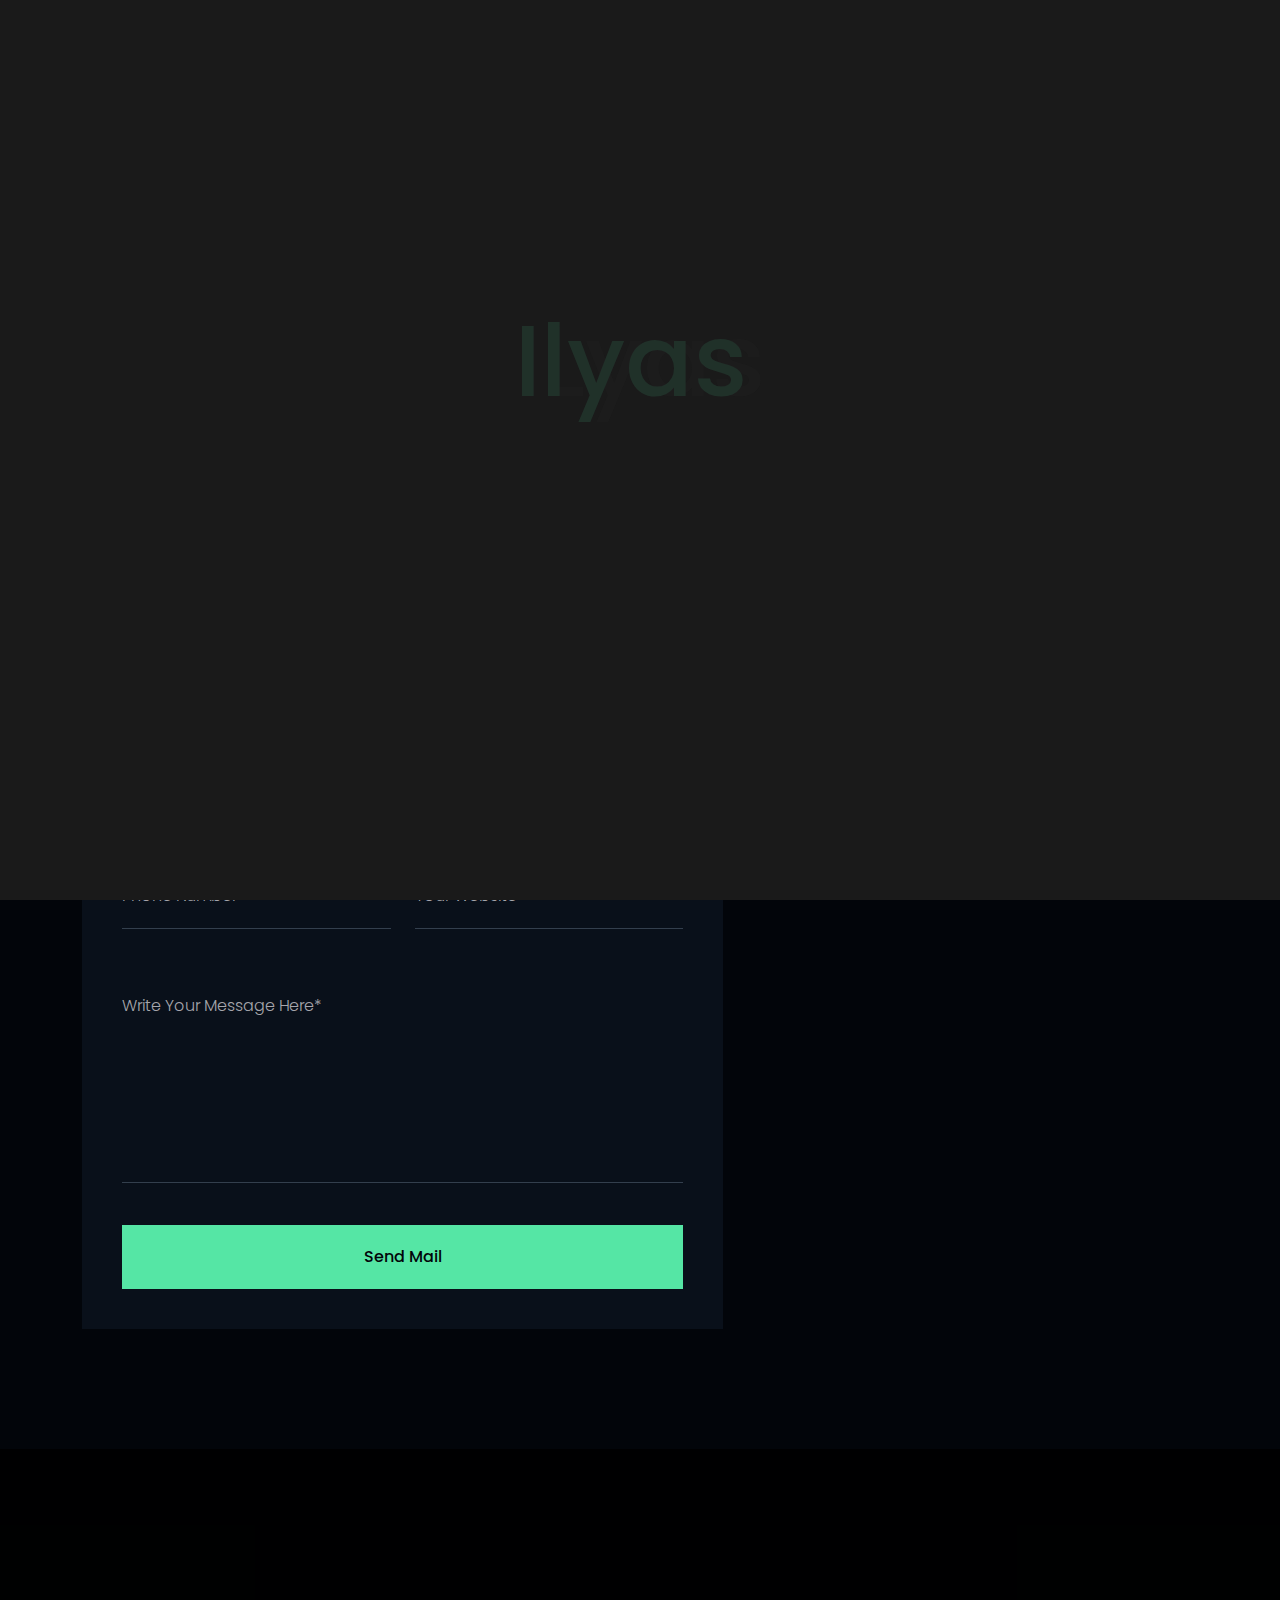
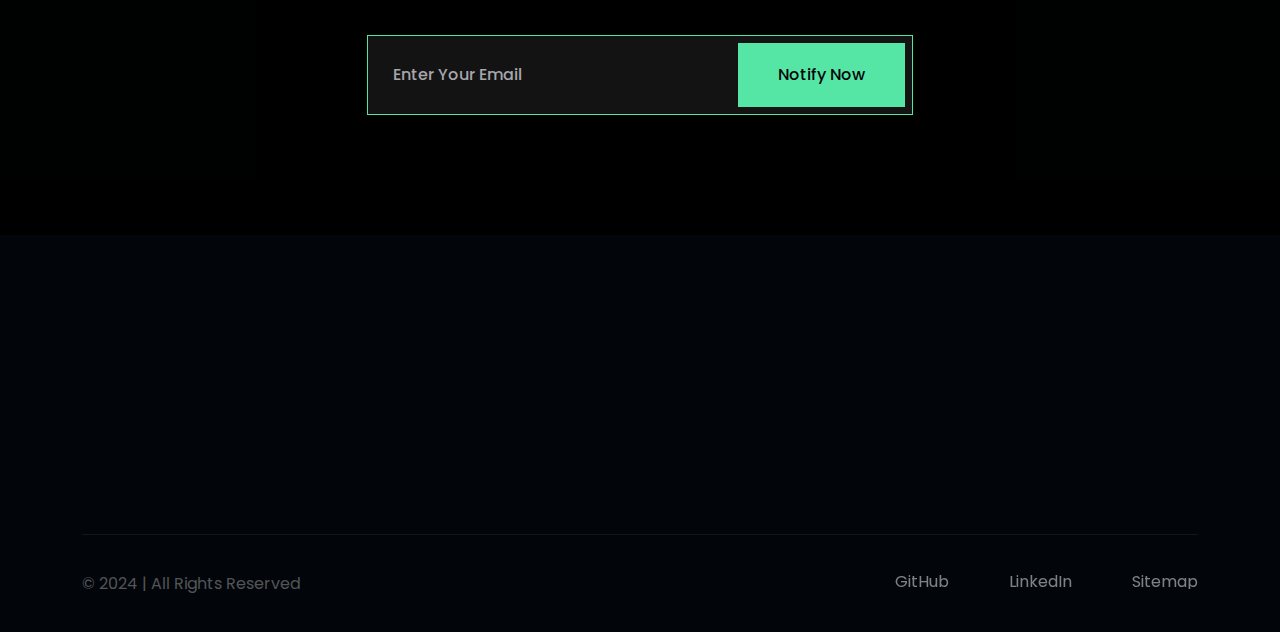
<file: Muhammad Essa Portfolio   3/contact.html>
<!DOCTYPE html>
<html lang="en">
  <head>
    <meta charset="UTF-8" />
    <meta
      name="viewport"
      content="width=device-width, initial-scale=1.0, maximum-scale=1, minimum-scale=1, target-densitydpi=device-dpi"
    />
    <title>ILYAS - Personal Portfolio</title>
    <link rel="icon" type="image/png" href="images/favicon.png" />
    <link rel="stylesheet" href="css/font-awesome-pro.css" />
    <link rel="stylesheet" href="css/bootstrap.min.css" />
    <link rel="stylesheet" href="css/scroll_button.css" />
    <link rel="stylesheet" href="css/plugin.css" />
    <link rel="stylesheet" href="css/spacing.css" />
    <link rel="stylesheet" href="css/style.css" />
    <link rel="stylesheet" href="css/responsive.css" />
  </head>

  <body>
    <!--================================
    PRELOADER START
=================================-->
    <div class="preloader">
      <svg viewBox="0 0 1000 1000" preserveAspectRatio="none">
        <path id="svg" d="M0,1005S175,995,500,995s500,5,500,5V0H0Z"></path>
      </svg>
      <h5 class="preloader-text">ILyas</h5>
    </div>
    <!--================================
    PRELOADER END
=================================-->
    <!--================================
        MENU START
    =================================-->
    <nav class="navbar navbar-expand-lg main_menu">
      <div class="container main_menu_bg">
        <a class="navbar-brand" href="index.html">
          <img src="images/logo.png" alt="ZYAN" class="img-fluid w-100" />
        </a>
        <button
          class="navbar-toggler"
          type="button"
          data-bs-toggle="collapse"
          data-bs-target="#navbarNav"
          aria-controls="navbarNav"
          aria-expanded="false"
          aria-label="Toggle navigation"
        >
          <i class="fa-sharp fa-regular fa-bars bar_icon"></i>
          <i class="fa-regular fa-xmark close_icon"></i>
        </button>
        <div class="collapse navbar-collapse" id="navbarNav">
          <ul class="navbar-nav m-auto">
            <li class="nav-item">
              <a class="nav-link text_hover_animaiton" href="./index.html"
                >Home</a>
            </li>
            <li class="nav-item">
              <a class="nav-link text_hover_animaiton" href="#">about us</a>
            </li>
            <li class="nav-item">
              <a class="nav-link text_hover_animaiton" href="#service"
                >services
              </a>
            </li>
            <li class="nav-item">
              <a class="nav-link text_hover_animaiton" href="./Projects_list.html">Projects </a>
            </li>
            <!-- <li class="nav-item">
              <a class="nav-link text_hover_animaiton" href="./blog_list.html"
                >blog</a>
            </li> -->
            <li class="nav-item">
              <a
                class="nav-link text_hover_animaiton active"
                href="contact.html"
                >contact
              </a>
            </li>
          </ul>
          <span
            class="toggle_icon c-pointer"
            data-bs-toggle="offcanvas"
            data-bs-target="#offcanvasRight"
            aria-controls="offcanvasRight"
            ><i
              class="fa-sharp fa-sharp fa-regular fa-bars bar_icon-staggered"
            ></i
          ></span>
        </div>
      </div>
    </nav>

    <div class="offcanvas offcanvas-end" tabindex="-1" id="offcanvasRight">
      <div class="offcanvas-header">
        <a class="offcanvas-logo" href="index_2.html">
          <img src="images/logo2.png" alt="ZAYAN" class="img-fluid w-100" />
        </a>
        <button
          type="button"
          class="btn-close"
          data-bs-dismiss="offcanvas"
          aria-label="Close"
        >
          <i class="fa-regular fa-xmark"></i>
        </button>
      </div>
      <div class="offcanvas-body">
        <div class="tf__design_form offcanvas_form">
          <div class="offcanvas-content-box">
            <h4 class="offcanvas_title">About us</h4>
            <p>
              Lorem ipsum dolor sit amet, consectetur elit, sed do eiusmod
              tempor incididunt ut labore et magna aliqua. Ut enim ad minim
              veniam laboris.
            </p>
          </div>
          <div class="offcanvas_contact_form">
            <h4 class="offcanvas_title">Get In Touch</h4>
            <form action="#">
              <input
                type="text"
                placeholder="Your Name"
                aria-autocomplete="list"
              />
              <input type="email" placeholder="Your Email" />
              <textarea rows="4" placeholder="Message"></textarea>
              <button type="submit" class="common_btn">submit now</button>
            </form>
          </div>
        </div>
      </div>
    </div>
    <!--================================
        MENU END
    =================================-->

    <!--================================
        BREADCRUMB START
    =================================-->
    <section
      class="tf__breadcrumb banner"
      style="background: url(images/bg/breadcrumb.jpg)"
    >
      <div class="container">
        <div class="row">
          <div class="col-12">
            <div class="tf__breadcrum_text">
              <h1>Contact</h1>
              <ul class="page-breadcrumb">
                <li>
                  <a href="index.html" class="text_hover_animaiton">Home</a>
                </li>
                <li>Contact</li>
              </ul>
            </div>
          </div>
        </div>
      </div>
    </section>
    <!--================================
        BREADCRUMB END
    =================================-->

    <!--================================
        CONTACT START
    =================================-->
    <section class="tf__contact pt_110 xs_pt_70 pb_120 xs_pb_80">
      <div class="container">
        <div class="tf__section_heading pb_40">
          <h5 class="has-animation">Get In Touch</h5>
          <h2 class="has-animation">
            Let’s discuss <br />
            about an project!
          </h2>
        </div>
        <div class="row">
          <div class="col-xl-7 col-lg-7">
            <div class="tf__contact_form_area">
              <form action="#">
                <div class="row">
                  <div class="col-xl-6">
                    <input type="text" placeholder="Your Name*" />
                  </div>
                  <div class="col-xl-6">
                    <input type="email" placeholder="Your Email*" />
                  </div>
                  <div class="col-xl-6">
                    <input type="text" placeholder="Phone Number*" />
                  </div>
                  <div class="col-xl-6">
                    <input type="text" placeholder="Your Website*" />
                  </div>
                  <div class="col-xl-12">
                    <textarea
                      rows="7"
                      placeholder="Write Your Message Here*"
                    ></textarea>
                    <button class="common_btn" type="submit">Send Mail</button>
                  </div>
                </div>
              </form>
            </div>
          </div>
          <div class="col-xl-5 col-lg-5">
            <div class="tf__contact_map">
              <iframe
              src="https://www.google.com/maps/embed?pb=!1m14!1m8!1m3!1d12925.35421083708!2d74.329795!3d35.9142124!3m2!1i1024!2i768!4f13.1!3m3!1m2!1s0x38e649e3b6f75857%3A0xe38cb4e4d597edd3!2sYadgar%20Chowk!5e0!3m2!1sen!2s!4v1708336469465!5m2!1sen!2s"
                style="border: 0"
                allowfullscreen=""
                loading="lazy"
                referrerpolicy="no-referrer-when-downgrade"
              ></iframe>
            </div>
          </div>
        </div>
      </div>
    </section>
    <!--================================
        CONTACT END
    =================================-->

    <!--================================
        SUBSCRIBE START
    =================================-->
    <div class="tf__subscribe" style="background: url(images/bg/subscribe.jpg)">
      <div class="tf__subscribe_overlay pt_115 xs_pt_75 pb_120 xs_pb_80">
        <div class="container">
          <div class="row">
            <div class="col-xl-6 col-lg-8 col-md-10 m-auto">
              <div class="tf__subscribe_text">
                <h3 class="has-animation">SUBSCRIBE MY NEWSLETTER</h3>
                <form action="#">
                  <input type="text" placeholder="Enter Your Email" />
                  <button type="submit" class="common_btn">Notify Now</button>
                </form>
              </div>
            </div>
          </div>
        </div>
      </div>
    </div>
    <!--================================
        SUBSCRIBE END
    =================================-->

    <!--================================
        FOOTER START
    =================================-->
    <footer class="footer" id="footer">
      <div class="footer-container">
        <div class="pt_120 xs_pt_80 sm_pt_80">
          <div class="container">
            <div class="row">
              <div class="col-lg-4">
                <div class="tf__footer_content fade_right" data-trigerid="footer" data-stagger=".25">
                  <div class="icon">
                    <div class="icon-contianer">
                      <img src="svg/map.svg" alt="footer" class="img-fluid w-100 svg">
                    </div>
                  </div>
                  <div class="text">
                    <h3>Address</h3>
                    <p>North of Pakistan Gilgit Baltistan</p>
                  </div>
                </div>
              </div>
              <div class="col-lg-4">
                <div class="tf__footer_content fade_right" data-trigerid="footer" data-stagger=".25">
                  <div class="icon">
                    <div class="icon-contianer">
                      <img src="svg/phone.svg" alt="footer" class="img-fluid w-100 svg">
                    </div>
                  </div>
                  <div class="text">
                    <h3>Lets talk us</h3>
                    <a href="callto:+92 3128565374">+92 3128565374</a>
                  </div>
                </div>
              </div>
              <div class="col-lg-4">
                <div class="tf__footer_content fade_right" data-trigerid="footer" data-stagger=".25">
                  <div class="icon">
                    <div class="icon-contianer">
                      <img src="svg/envelope.svg" alt="footer" class="img-fluid w-100 svg">
                    </div>
                  </div>
                  <div class="text">
                    <h3>Send us email</h3>
                    <a href="mailto:muhammdilyas6800@gmail.com">muhammdilyas6800@gmail.com</a>
                  </div>
                </div>
              </div>
            </div>
            <div class="row">
              <div class="col-12">
                <div class="tf__footer_copyright">
                  <p>© 2024 | All Rights Reserved</p>
                  <ul>
                    <li>
                      <a href="https://github.com/M-ilyas1" class="text_hover_animaiton" target="_blank">GitHub</a>
                    </li>
                    <li>
                      <a href="https://www.linkedin.com/in/muhammad-ilyas-4706b0264/" class="text_hover_animaiton" target="_blank">LinkedIn</a>
                    </li>
                    <li>
                      <a href="#" class="text_hover_animaiton">Sitemap</a>
                    </li>
                  </ul>
                </div>
              </div>
            </div>
          </div>
        </div>
      </div>
    </footer>
    <!--================================
        FOOTER END
    =================================-->

    <!--================================
        SCROLL BUTTON START
    =================================-->
    <div class="progress active">
      <svg
        class="progress-svg"
        width="100%"
        height="100%"
        viewBox="-1 -1 102 102"
      >
        <path d="M50,1 a49,49 0 0,1 0,98 a49,49 0 0,1 0,-98"></path>
      </svg>
    </div>
    <!--================================
        SCROLL BUTTON END
    =================================-->
    <!--================================
        CURSOR START
    =================================-->
    <div id="magic-cursor">
      <div id="ball"></div>
    </div>
    <!--================================
        CURSOR END
    =================================-->

    <script src="js/plugin.js"></script>
    <!--scroll button js-->
    <script src="js/scroll_button.js"></script>
    <!--sticky sidebar js-->
    <script src="js/sticky_sidebar.js"></script>
    <!-- Animation -->
    <script src="js/animation.js"></script>
    <!--main/custom js-->
    <script src="js/main.js"></script>
  </body>
</html>
</file>
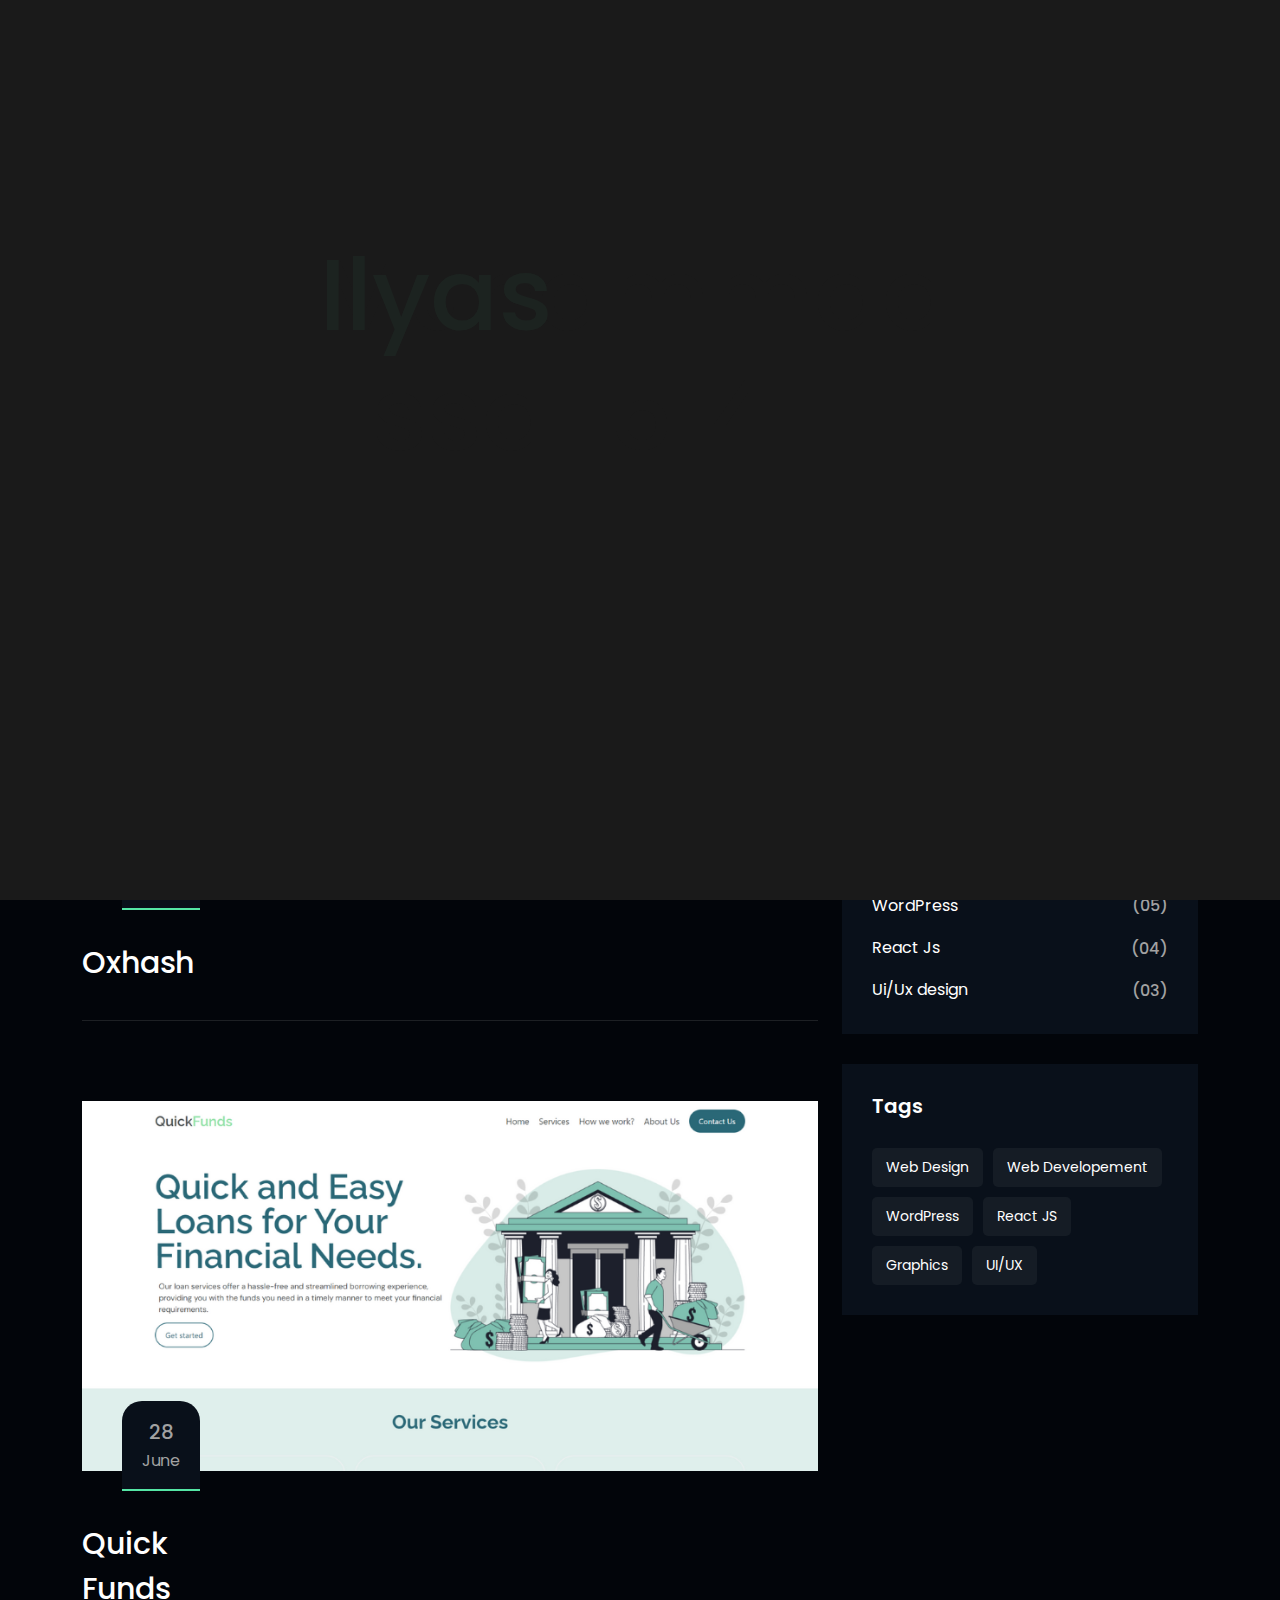
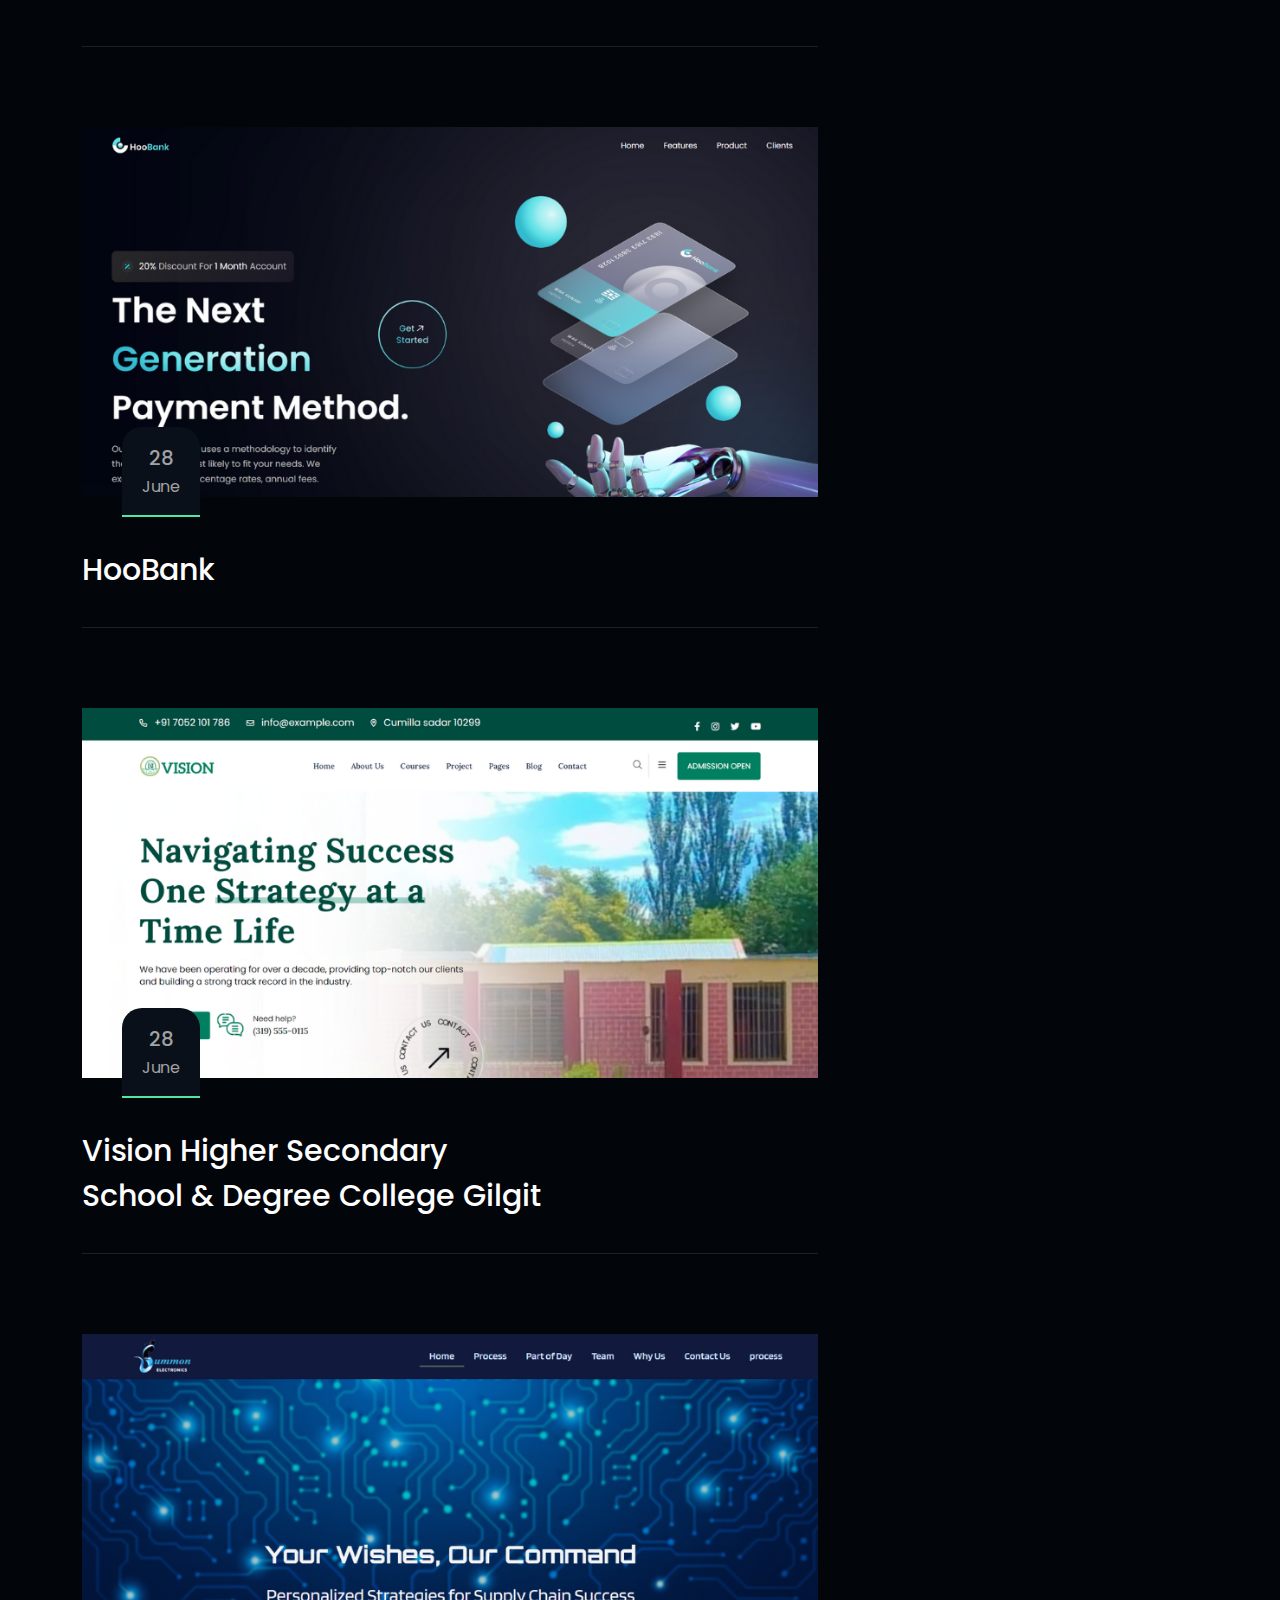
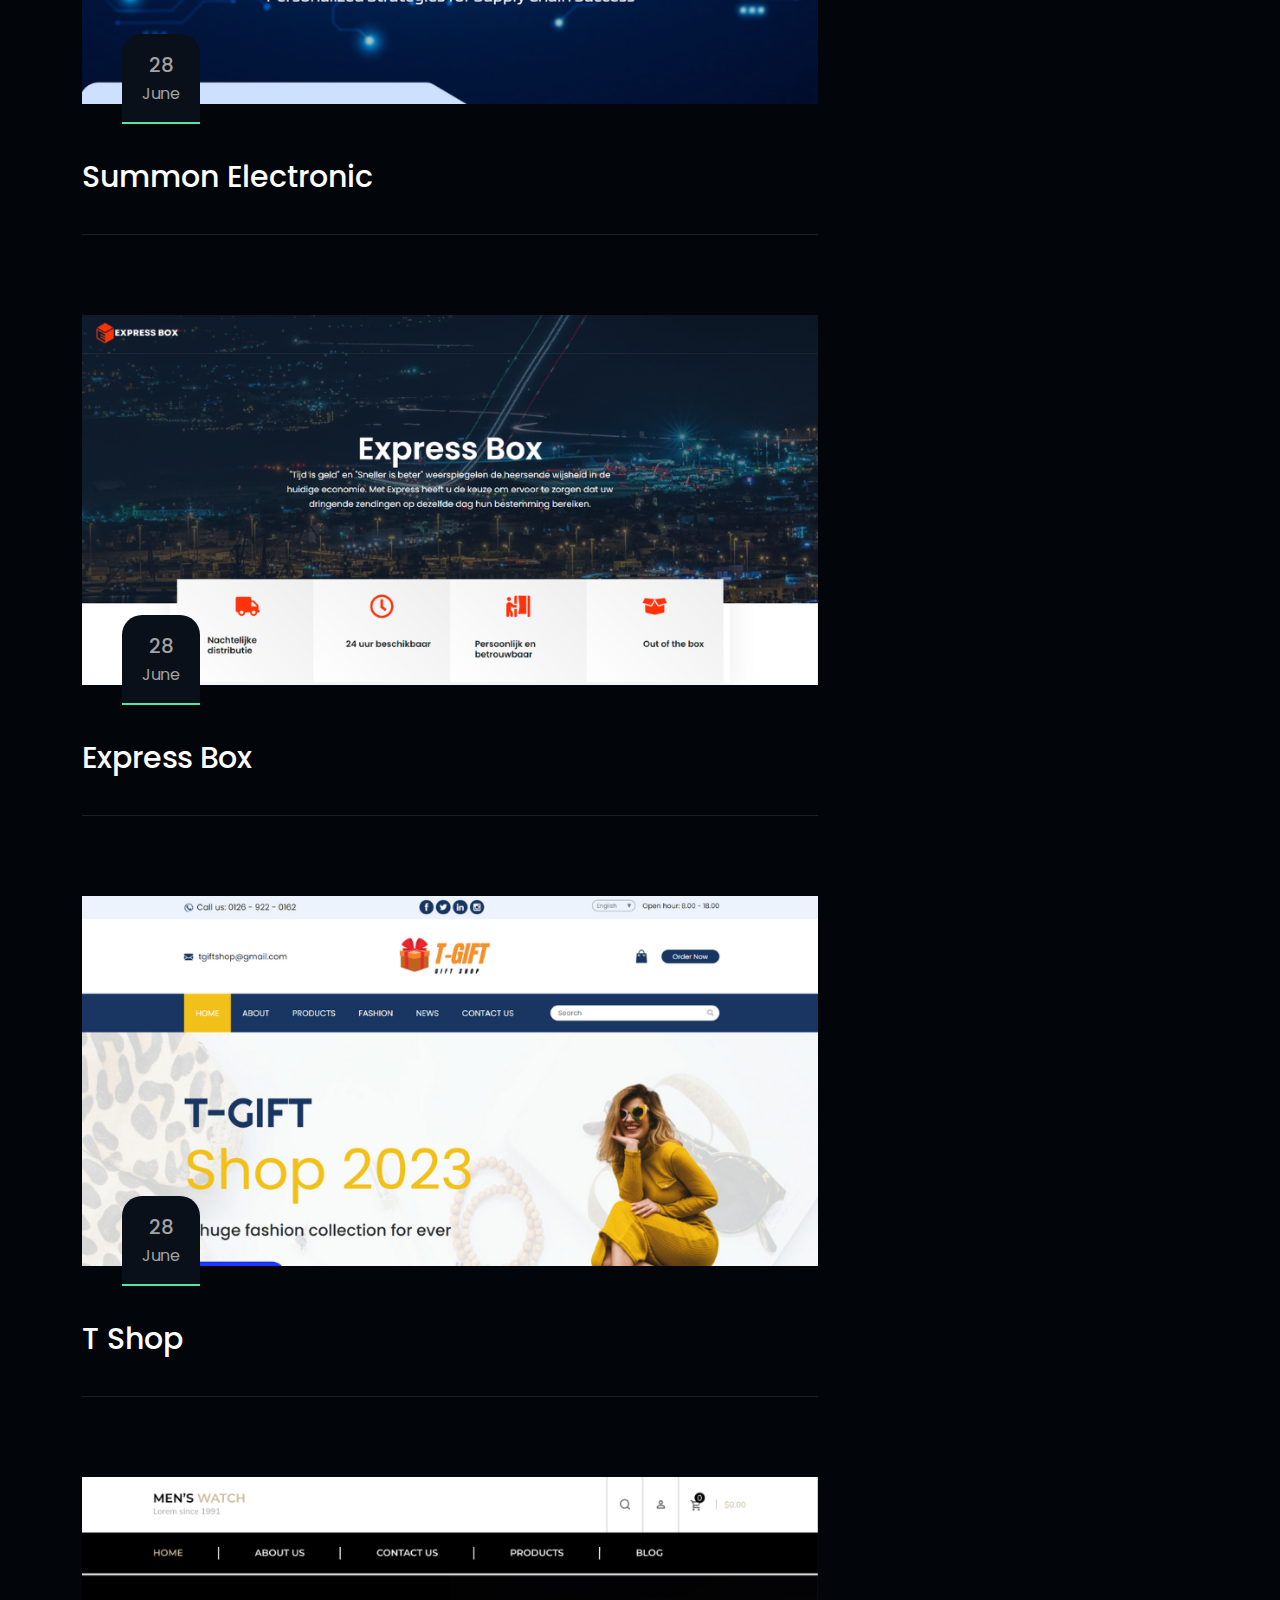
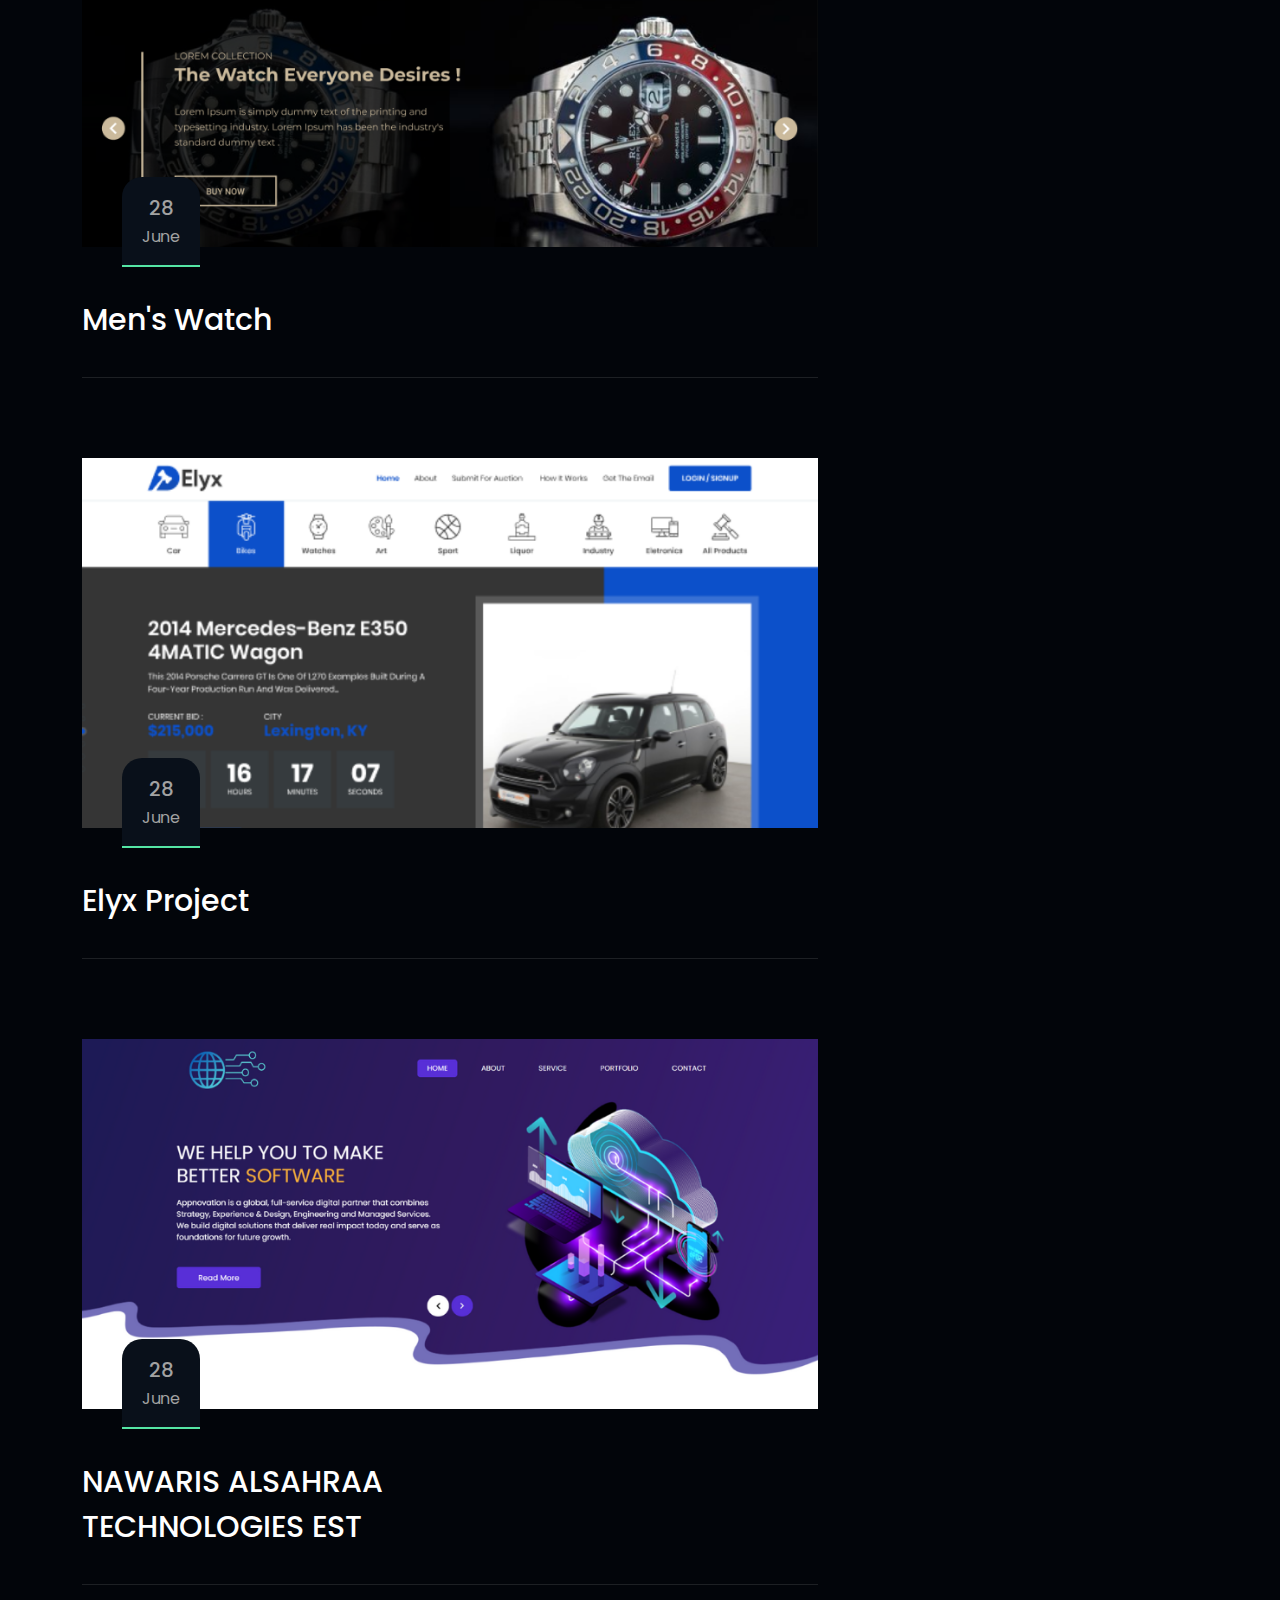
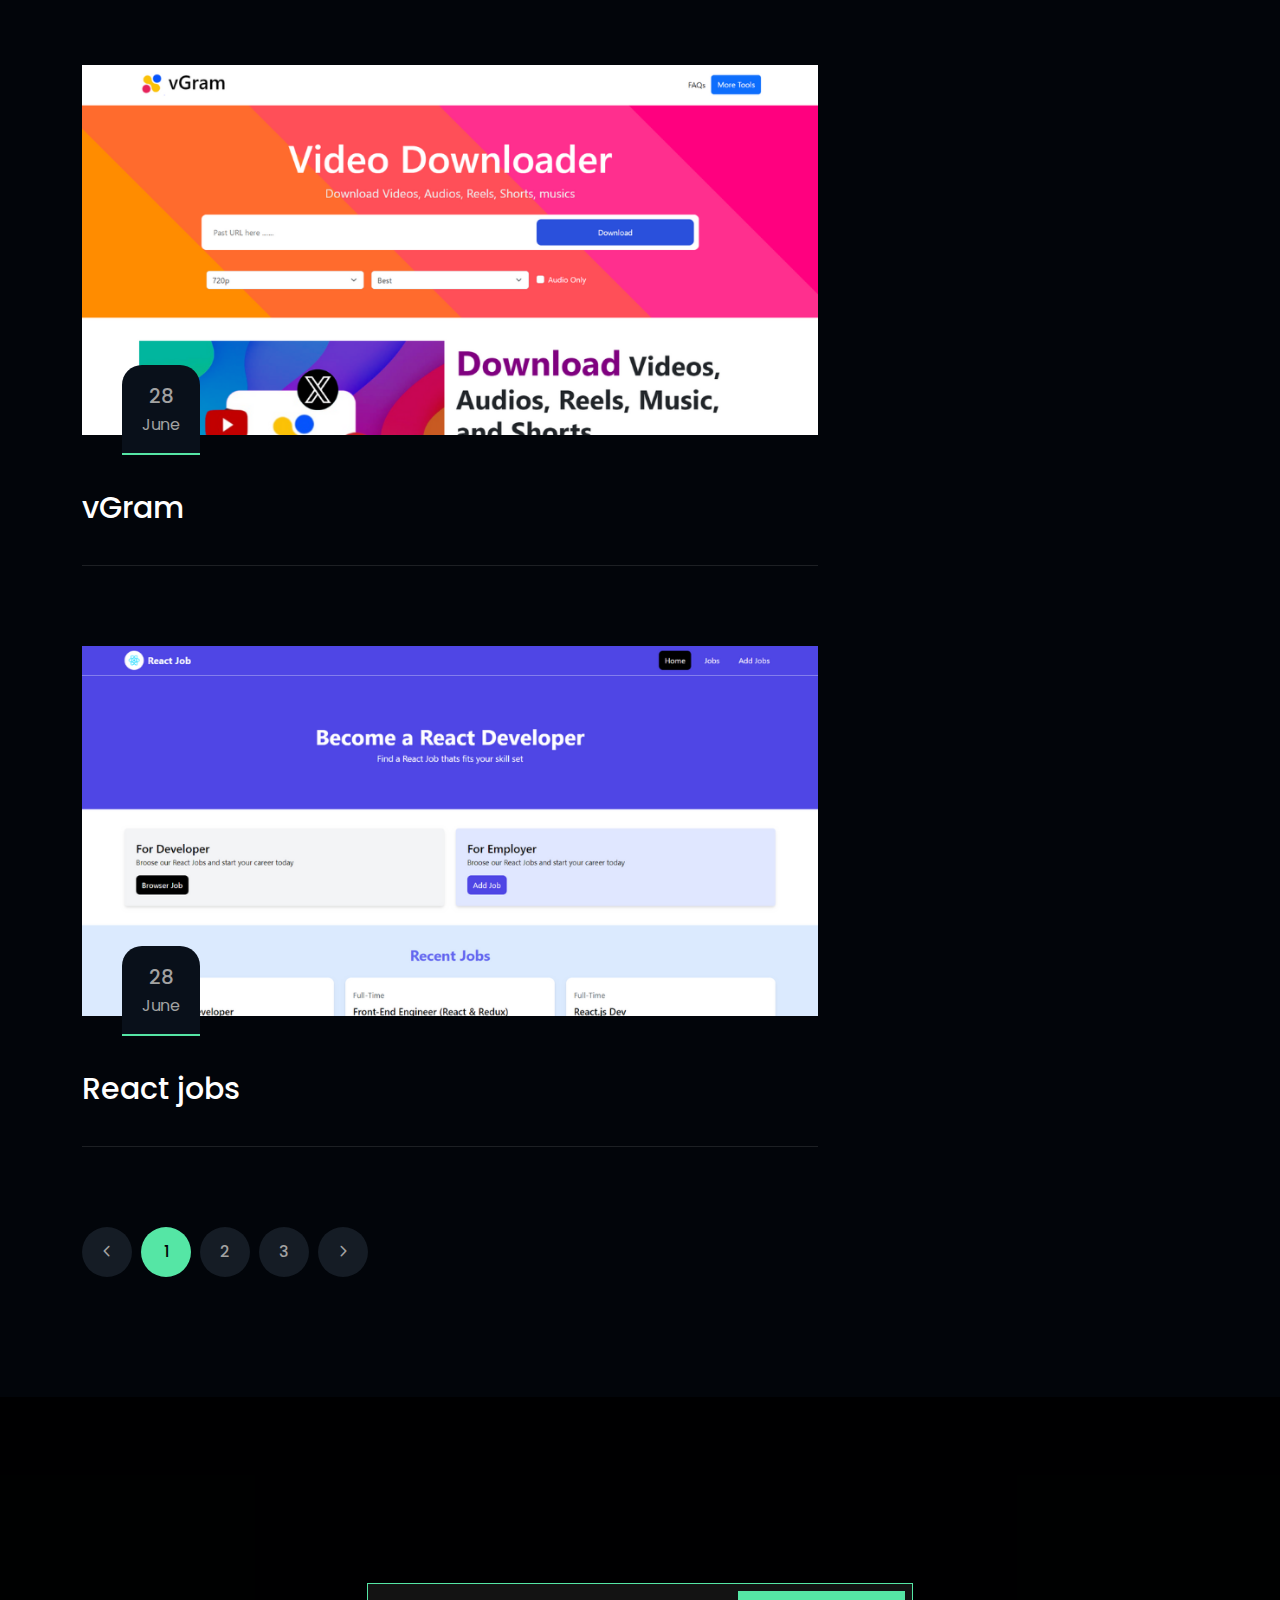
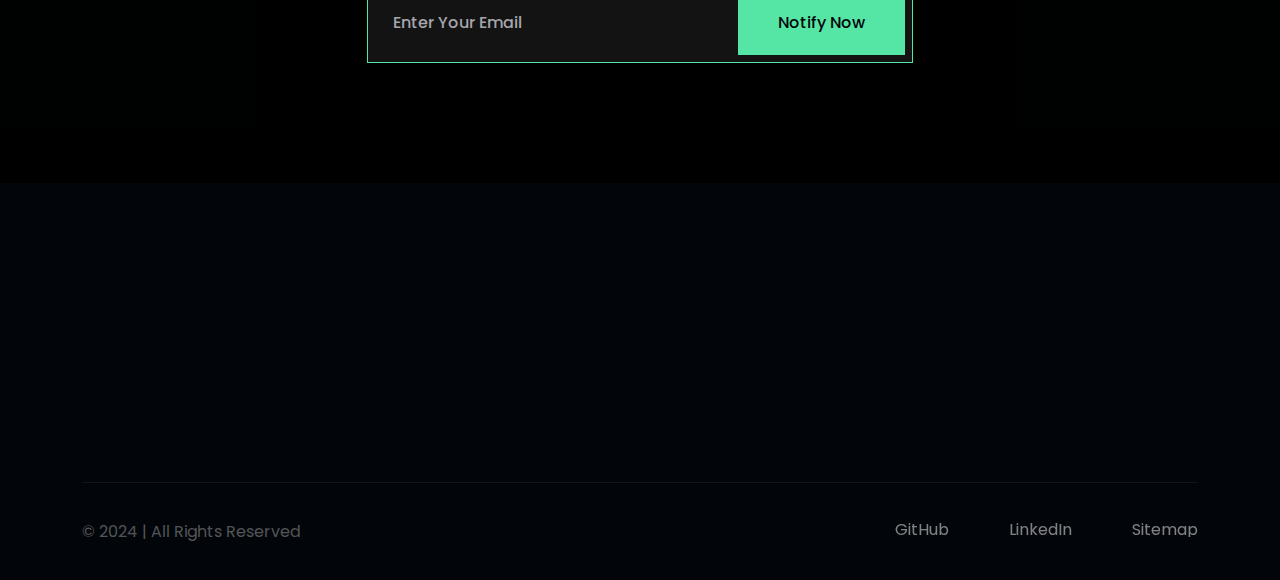
<file: Muhammad Essa Portfolio   3/Projects_list.html>
<!DOCTYPE html>
<html lang="zxx">

<head>
  <meta charset="UTF-8" />


  <!-- Google Tag Manager -->
  <script>(function (w, d, s, l, i) {
      w[l] = w[l] || []; w[l].push({
        'gtm.start':
          new Date().getTime(), event: 'gtm.js'
      }); var f = d.getElementsByTagName(s)[0],
        j = d.createElement(s), dl = l != 'dataLayer' ? '&l=' + l : ''; j.async = true; j.src =
          'https://www.googletagmanager.com/gtm.js?id=' + i + dl; f.parentNode.insertBefore(j, f);
    })(window, document, 'script', 'dataLayer', 'GTM-NFRLJD69');</script>
  <!-- End Google Tag Manager -->

  <meta name="viewport"
    content="width=device-width, initial-scale=1.0, maximum-scale=1, minimum-scale=1, target-densitydpi=device-dpi" />
  <title>Muhammad Essa Portfolio 3</title>
  <link rel="icon" type="image/png" href="images/favicon.png" />
  <link rel="stylesheet" href="css/font-awesome-pro.css" />
  <link rel="stylesheet" href="css/bootstrap.min.css" />
  <link rel="stylesheet" href="css/scroll_button.css" />
  <link rel="stylesheet" href="css/spacing.css" />
  <link rel="stylesheet" href="css/plugin.css" />
  <link rel="stylesheet" href="css/style.css" />
  <link rel="stylesheet" href="css/responsive.css" />
</head>

<body>


  <!-- Google Tag Manager (noscript) -->
  <noscript><iframe src="https://www.googletagmanager.com/ns.html?id=GTM-NFRLJD69" height="0" width="0"
      style="display:none;visibility:hidden"></iframe></noscript>
  <!-- End Google Tag Manager (noscript) -->





  <!--================================
        PRELOADER START
    =================================-->
  <div class="preloader">
    <svg viewBox="0 0 1000 1000" preserveAspectRatio="none">
      <path id="svg" d="M0,1005S175,995,500,995s500,5,500,5V0H0Z"></path>
    </svg>
    <h5 class="preloader-text">Muhammad Essa-514</h5>
  </div>
  <!--================================
        PRELOADER END
    =================================-->

  <!--================================
        MENU START
    =================================-->
  <nav class="navbar navbar-expand-lg main_menu">
    <div class="container main_menu_bg">
      <a class="navbar-brand" href="index.html">
        <img src="images/logo.png" alt="ZYAN" class="img-fluid w-100" />
      </a>
      <button class="navbar-toggler" type="button" data-bs-toggle="collapse" data-bs-target="#navbarNav"
        aria-controls="navbarNav" aria-expanded="false" aria-label="Toggle navigation">
        <i class="fa-sharp fa-regular fa-bars bar_icon"></i>
        <i class="fa-regular fa-xmark close_icon"></i>
      </button>
      <div class="collapse navbar-collapse" id="navbarNav">
        <ul class="navbar-nav m-auto">
          <li class="nav-item">
            <a class="nav-link text_hover_animaiton" href="./index.html">Home</a>
          </li>
          <li class="nav-item">
            <a class="nav-link text_hover_animaiton" href="#about">about us</a>
          </li>
          <li class="nav-item">
            <a class="nav-link text_hover_animaiton" href="#services">services
            </a>
          </li>
          <li class="nav-item">
            <a class="nav-link text_hover_animaiton" href="#">Projects
            </a>
          </li>
          <!-- <li class="nav-item">
            <a class="nav-link active text_hover_animaiton active" href="#">blog</a>
          </li> -->
          <li class="nav-item">
            <a class="nav-link text_hover_animaiton" href="contact.html">contact
            </a>
          </li>
        </ul>
        <span class="toggle_icon c-pointer" data-bs-toggle="offcanvas" data-bs-target="#offcanvasRight"
          aria-controls="offcanvasRight"><i class="fa-sharp fa-sharp fa-regular fa-bars bar_icon-staggered"></i></span>
      </div>
    </div>
  </nav>

  <div class="offcanvas offcanvas-end" tabindex="-1" id="offcanvasRight">
    <div class="offcanvas-header">
      <a class="offcanvas-logo" href="index_2.html">
        <img src="images/logo2.png" alt="ZAYAN" class="img-fluid w-100" />
      </a>
      <button type="button" class="btn-close" data-bs-dismiss="offcanvas" aria-label="Close">
        <i class="fa-regular fa-xmark"></i>
      </button>
    </div>
    <div class="offcanvas-body">
      <div class="tf__design_form offcanvas_form">
        <div class="offcanvas-content-box">
          <h4 class="offcanvas_title">About us</h4>
          <p>
            Lorem ipsum dolor sit amet, consectetur elit, sed do eiusmod
            tempor incididunt ut labore et magna aliqua. Ut enim ad minim
            veniam laboris.
          </p>
        </div>
        <div class="offcanvas_contact_form">
          <h4 class="offcanvas_title">Get In Touch</h4>
          <form action="#">
            <input type="text" placeholder="Your Name" aria-autocomplete="list" />
            <input type="email" placeholder="Your Email" />
            <textarea rows="4" placeholder="Message"></textarea>
            <button type="submit" class="common_btn">submit now</button>
          </form>
        </div>
      </div>
    </div>
  </div>
  <!--================================
        MENU END
    =================================-->

  <!--================================
        BREADCRUMB START
    =================================-->
  <section class="tf__breadcrumb banner" style="background: url(images/bg/breadcrumb.jpg)">
    <div class="container">
      <div class="row">
        <div class="col-12">
          <div class="tf__breadcrum_text">
            <h1>Projects List</h1>
            <ul class="page-breadcrumb">
              <li>
                <a href="index.html" class="text_hover_animaiton">Home</a>
              </li>
              <li><a href="#">Projects List</a></li>
            </ul>
          </div>
        </div>
      </div>
    </div>
  </section>
  <!--================================
        BREADCRUMB END
    =================================-->

  <!--================================
        BLOG LIST PAGE START
    =================================-->
  <section class="tf__blog_list_page pt_120 xs_pt_80 pb_120 xs_pb_80" id="blogs">
    <div class="container">
      <div class="row">
        <div class="col-xl-8 col-lg-8">
          <div class="row">


            <div class="col-xl-12">
              <div class="tf__blog_list_item">
                <a href="https://oxhash.vercel.app/" data-cursor="Oxhash"
                  class="tf__blog_list_img" target="_blank">
                  <img src="images/blog/oxhash.png" alt="blog list" class="img-fluid w-100" />
                  <span><b>28</b> june</span>
                </a>
                <div class="tf__blog_list_text">
                  <a href="https://oxhash.vercel.app/" target="_blank">
                    Oxhash</a>
                  <p></p>
                </div>
              </div>
            </div>


            <div class="col-xl-12">
              <div class="tf__blog_list_item">
                <a href="https://quick-funds.vercel.app/" data-cursor="Quick Funds"
                  class="tf__blog_list_img" target="_blank">
                  <img src="images/blog/quick_start.png" alt="blog list" class="img-fluid w-100" />
                  <span><b>28</b> june</span>
                </a>
                <div class="tf__blog_list_text">
                  <a href="https://quick-funds.vercel.app/" target="_blank">
                    Quick <br> Funds</a>
                  <p></p>
                </div>
              </div>
            </div>


            <div class="col-xl-12">
              <div class="tf__blog_list_item">
                <a href="https://hoobank-swart-mu.vercel.app/" data-cursor="HooBank"
                  class="tf__blog_list_img" target="_blank">
                  <img src="images/blog/hoo_bank.png" alt="blog list" class="img-fluid w-100" />
                  <span><b>28</b> june</span>
                </a>
                <div class="tf__blog_list_text">
                  <a href="https://hoobank-swart-mu.vercel.app/" target="_blank">
                    HooBank</a>
                  <p></p>
                </div>
              </div>
            </div>


            <div class="col-xl-12">
              <div class="tf__blog_list_item">
                <a href="https://m-ilyas1.github.io/Vision-College-Website/index.html" data-cursor="Vision"
                  class="tf__blog_list_img" target="_blank">
                  <img src="images/blog/vision.png" alt="blog list" class="img-fluid w-100" />
                  <span><b>28</b> june</span>
                </a>
                <div class="tf__blog_list_text">
                  <a href="https://m-ilyas1.github.io/Vision-College-Website/index.html" target="_blank">Vision Higher
                    Secondary <br> School & Degree College Gilgit</a>
                  <p></p>
                </div>
              </div>
            </div>



            <div class="col-xl-12">
              <div class="tf__blog_list_item">
                <a href="https://new.summonelec.com/" data-cursor="Summon <br> Electronic" class="tf__blog_list_img"
                  target="_blank">
                  <img src="images/blog/summon.png" alt="blog list" class="img-fluid w-100" />
                  <span><b>28</b> june</span>
                </a>
                <div class="tf__blog_list_text">
                  <a href="https://new.summonelec.com/" target="_blank">Summon Electronic</a>
                  <p></p>
                </div>
              </div>
            </div>


            <div class="col-xl-12">
              <div class="tf__blog_list_item">
                <a href="https://expressbox.nl/" data-cursor="Express <br> Box" class="tf__blog_list_img"
                  target="_blank">
                  <img src="images/blog/express.png" alt="blog list" class="img-fluid w-100" />
                  <span><b>28</b> june</span>
                </a>
                <div class="tf__blog_list_text">
                  <a href="https://expressbox.nl/" target="_blank">Express Box</a>
                  <p></p>
                </div>
              </div>
            </div>


            <div class="col-xl-12">
              <div class="tf__blog_list_item">
                <a href="https://m-ilyas1.github.io/T-shop/" data-cursor="T Shop" class="tf__blog_list_img"
                  target="_blank">
                  <img src="images/blog/t-shop.png" alt="blog list" class="img-fluid w-100" />
                  <span><b>28</b> june</span>
                </a>
                <div class="tf__blog_list_text">
                  <a href="https://m-ilyas1.github.io/T-shop/" target="_blank">T Shop</a>
                  <p></p>
                </div>
              </div>
            </div>


            <div class="col-xl-12">
              <div class="tf__blog_list_item">
                <a href="#" data-cursor="Men's <br> Watch" class="tf__blog_list_img" target="_blank">
                  <img src="images/blog/mansWatches.png" alt="blog list" class="img-fluid w-100" />
                  <span><b>28</b> june</span>
                </a>
                <div class="tf__blog_list_text">
                  <a href="#" target="_blank">Men's Watch</a>
                  <p></p>
                </div>
              </div>
            </div>



            <div class="col-xl-12">
              <div class="tf__blog_list_item">
                <a href="https://github.com/M-ilyas1/Elyx-project" data-cursor="Elyx" class="tf__blog_list_img"
                  target="_blank">
                  <img src="images/blog/elyx.png" alt="blog list" class="img-fluid w-100" />
                  <span><b>28</b> june</span>
                </a>
                <div class="tf__blog_list_text">
                  <a href="https://github.com/M-ilyas1/Elyx-project" target="_blank">Elyx Project</a>
                  <p></p>
                </div>
              </div>
            </div>

            <div class="col-xl-12">
              <div class="tf__blog_list_item">
                <a href="https://m-ilyas1.github.io/NAWARIS-ALSAHRAA-TECHNOLOGIES/" data-cursor="NAWARIS <br> TECH" class="tf__blog_list_img" target="_blank">
                  <img src="images/blog/nawaris.png" alt="blog list" class="img-fluid w-100" />
                  <span><b>28</b> june</span>
                </a>
                <div class="tf__blog_list_text">
                  <a href="https://m-ilyas1.github.io/NAWARIS-ALSAHRAA-TECHNOLOGIES/" target="_blank">NAWARIS ALSAHRAA <br> TECHNOLOGIES EST</a>
                  <p></p>
                </div>
              </div>
            </div>

            <div class="col-xl-12">
              <div class="tf__blog_list_item">
                <a href="https://vgram.net/" data-cursor="vGram" class="tf__blog_list_img"
                  target="_blank">
                  <img src="images/blog/vgram.png" alt="blog list" class="img-fluid w-100" />
                  <span><b>28</b> june</span>
                </a>
                <div class="tf__blog_list_text">
                  <a href="https://vgram.net/" target="_blank">vGram</a>
                  <p></p>
                </div>
              </div>
            </div>

            <div class="col-xl-12">
              <div class="tf__blog_list_item">
                <a href="https://react-jobs-delta.vercel.app/" data-cursor="React jobs" class="tf__blog_list_img"
                  target="_blank">
                  <img src="images/blog/react_jobs.png" alt="blog list" class="img-fluid w-100" />
                  <span><b>28</b> june</span>
                </a>
                <div class="tf__blog_list_text">
                  <a href="https://react-jobs-delta.vercel.app/" target="_blank">React jobs</a>
                  <p></p>
                </div>
              </div>
            </div>
          </div>
          <div class="tf__pagination">
            <div class="row">
              <div class="col-12">
                <nav aria-label="Page navigation example">
                  <ul class="pagination">
                    <li class="page-item">
                      <a class="page-link" href="#" aria-label="Previous">
                        <i class="fa-regular fa-angle-left"></i>
                      </a>
                    </li>
                    <li class="page-item">
                      <a class="page-link active" href="#">1</a>
                    </li>
                    <li class="page-item">
                      <a class="page-link" href="#">2</a>
                    </li>
                    <li class="page-item">
                      <a class="page-link" href="#">3</a>
                    </li>
                    <li class="page-item">
                      <a class="page-link" href="#" aria-label="Next">
                        <i class="fa-regular fa-angle-right"></i>
                      </a>
                    </li>
                  </ul>
                </nav>
              </div>
            </div>
          </div>
        </div>
        <div class="col-xl-4 col-lg-4">
          <div class="tf__sidebar">
            <div class="tf__sidebar_item tf__sidebar_search">
              <h3>Search</h3>
              <form action="#">
                <input type="text" placeholder="Search your blog" />
                <button type="submit">
                  <i class="fa-regular fa-magnifying-glass"></i>
                </button>
              </form>
            </div>
            <div class="tf__sidebar_item tf__sidebar_category mt_30">
              <h3>Category</h3>
              <ul>
                <li>
                  <a href="#">Web design <span>(05)</span></a>
                </li>
                <li>
                  <a href="#">Web Devolopment <span>(10)</span></a>
                </li>
                <li>
                  <a href="#">WordPress <span>(05)</span></a>
                </li>
                <li>
                  <a href="#">React Js <span>(04)</span></a>
                </li>
                <li>
                  <a href="#">Ui/Ux design <span>(03)</span></a>
                </li>
              </ul>
            </div>
            <!-- <div class="tf__sidebar_item tf__sidebar_comments mt_30">
              <h3>Comments</h3>
              <ul>
                <li>
                  <div class="img">
                    <img src="images/blog/comment_1.jpg" alt="comment" class="img-fluid w-100" />
                  </div>
                  <div class="text">
                    <a href="blog_details.html">Aliquam Eros Justo Posuere Loborti Per</a>
                    <p>By Arham saklia</p>
                  </div>
                </li>
                <li>
                  <div class="img">
                    <img src="images/blog/comment_2.jpg" alt="comment" class="img-fluid w-100" />
                  </div>
                  <div class="text">
                    <a href="blog_details.html">Aliquam Eros Justo Posuere Loborti Per</a>
                    <p>By Arham saklia</p>
                  </div>
                </li>
                <li>
                  <div class="img">
                    <img src="images/blog/comment_3.jpg" alt="comment" class="img-fluid w-100" />
                  </div>
                  <div class="text">
                    <a href="blog_details.html">Aliquam Eros Justo Posuere Loborti Per</a>
                    <p>By Arham saklia</p>
                  </div>
                </li>
              </ul>
            </div> -->
            <!-- <div class="tf__sidebar_item tf__sidebar_gallery mt_30 gallery_popup">
              <h3>Photo gallery</h3>
              <ul>
                <li>
                  <a href="images/sidebar/1.jpg">
                    <img src="images/sidebar/1.jpg" alt="gallery1" class="img-fluid w-100" />
                    <div class="gal_img_overlay">
                      <i class="fa-sharp fa-solid fa-eye"></i>
                    </div>
                  </a>
                </li>
                <li>
                  <a href="images/sidebar/2.jpg">
                    <img src="images/sidebar/2.jpg" alt="gallery1" class="img-fluid w-100" />
                    <div class="gal_img_overlay">
                      <i class="fa-sharp fa-solid fa-eye"></i>
                    </div>
                  </a>
                </li>
                <li>
                  <a href="images/sidebar/3.jpg">
                    <img src="images/sidebar/3.jpg" alt="gallery1" class="img-fluid w-100" />
                    <div class="gal_img_overlay">
                      <i class="fa-sharp fa-solid fa-eye"></i>
                    </div>
                  </a>
                </li>
                <li>
                  <a href="images/sidebar/4.jpg">
                    <img src="images/sidebar/4.jpg" alt="gallery1" class="img-fluid w-100" />
                    <div class="gal_img_overlay">
                      <i class="fa-sharp fa-solid fa-eye"></i>
                    </div>
                  </a>
                </li>
                <li>
                  <a href="images/sidebar/5.jpg">
                    <img src="images/sidebar/5.jpg" alt="gallery1" class="img-fluid w-100" />
                    <div class="gal_img_overlay">
                      <i class="fa-sharp fa-solid fa-eye"></i>
                    </div>
                  </a>
                </li>
                <li>
                  <a href="images/sidebar/6.jpg">
                    <img src="images/sidebar/6.jpg" alt="gallery1" class="img-fluid w-100" />
                    <div class="gal_img_overlay">
                      <i class="fa-sharp fa-solid fa-eye"></i>
                    </div>
                  </a>
                </li>
                <li>
                  <a href="images/sidebar/7.jpg">
                    <img src="images/sidebar/7.jpg" alt="gallery1" class="img-fluid w-100" />
                    <div class="gal_img_overlay">
                      <i class="fa-sharp fa-solid fa-eye"></i>
                    </div>
                  </a>
                </li>
                <li>
                  <a href="images/sidebar/8.jpg">
                    <img src="images/sidebar/8.jpg" alt="gallery1" class="img-fluid w-100" />
                    <div class="gal_img_overlay">
                      <i class="fa-sharp fa-solid fa-eye"></i>
                    </div>
                  </a>
                </li>
                <li>
                  <a href="images/sidebar/9.jpg">
                    <img src="images/sidebar/9.jpg" alt="gallery1" class="img-fluid w-100" />
                    <div class="gal_img_overlay">
                      <i class="fa-sharp fa-solid fa-eye"></i>
                    </div>
                  </a>
                </li>
              </ul>
            </div> -->
            <div class="tf__sidebar_item tf__sidebar_tags mt_30">
              <h3>Tags</h3>
              <ul>
                <li>
                  <a href="#">Web design</a>
                </li>
                <li>
                  <a href="#">Web Developement</a>
                </li>
                <li>
                  <a href="#">WordPress</a>
                </li>
                <li>
                  <a href="#">React JS</a>
                </li>
                <li>
                  <a href="#">Graphics</a>
                </li>
                <li>
                  <a href="#">UI/UX</a>
                </li>
              </ul>
            </div>
          </div>
        </div>
      </div>
    </div>
  </section>
  <!--================================
        BLOG LIST PAGE END
    =================================-->

  <!--================================
        SUBSCRIBE START
    =================================-->
  <div class="tf__subscribe" style="background: url(images/bg/subscribe.jpg)">
    <div class="tf__subscribe_overlay pt_115 xs_pt_75 pb_120 xs_pb_80">
      <div class="container">
        <div class="row">
          <div class="col-xl-6 col-lg-8 col-md-10 m-auto">
            <div class="tf__subscribe_text">
              <h3 class="has-animation">SUBSCRIBE MY NEWSLETTER</h3>
              <form action="#">
                <input type="text" placeholder="Enter Your Email" />
                <button type="submit" class="common_btn">Notify Now</button>
              </form>
            </div>
          </div>
        </div>
      </div>
    </div>
  </div>
  <!--================================
        SUBSCRIBE END
    =================================-->

  <!--================================
        FOOTER START
    =================================-->
  <footer class="footer" id="footer">
    <div class="footer-container">
      <div class="pt_120 xs_pt_80 sm_pt_80">
        <div class="container">
          <div class="row">
            <div class="col-lg-4">
              <div class="tf__footer_content fade_right" data-trigerid="footer" data-stagger=".25">
                <div class="icon">
                  <div class="icon-contianer">
                    <img src="svg/map.svg" alt="footer" class="img-fluid w-100 svg">
                  </div>
                </div>
                <div class="text">
                  <h3>Address</h3>
                  <p>North of Pakistan Gilgit Baltistan</p>
                </div>
              </div>
            </div>
            <div class="col-lg-4">
              <div class="tf__footer_content fade_right" data-trigerid="footer" data-stagger=".25">
                <div class="icon">
                  <div class="icon-contianer">
                    <img src="svg/phone.svg" alt="footer" class="img-fluid w-100 svg">
                  </div>
                </div>
                <div class="text">
                  <h3>Lets talk us</h3>
                  <a href="callto:+92 3128565374">+92 3128565374</a>
                </div>
              </div>
            </div>
            <div class="col-lg-4">
              <div class="tf__footer_content fade_right" data-trigerid="footer" data-stagger=".25">
                <div class="icon">
                  <div class="icon-contianer">
                    <img src="svg/envelope.svg" alt="footer" class="img-fluid w-100 svg">
                  </div>
                </div>
                <div class="text">
                  <h3>Send us email</h3>
                  <a href="mailto:muhammdilyas6800@gmail.com">muhammadessa1514@gmail.com</a>
                </div>
              </div>
            </div>
          </div>
          <div class="row">
            <div class="col-12">
              <div class="tf__footer_copyright">
                <p>© 2024 | All Rights Reserved</p>
                <ul>
                  <li>
                    <a href="https://github.com/M-ilyas1" class="text_hover_animaiton" target="_blank">GitHub</a>
                  </li>
                  <li>
                    <a href="https://www.linkedin.com/in/muhammad-ilyas-4706b0264/" class="text_hover_animaiton"
                      target="_blank">LinkedIn</a>
                  </li>
                  <li>
                    <a href="#" class="text_hover_animaiton">Sitemap</a>
                  </li>
                </ul>
              </div>
            </div>
          </div>
        </div>
      </div>
    </div>
  </footer>
  <!--================================
        FOOTER END
    =================================-->
  <!--================================
        SCROLL BUTTON START
    =================================-->
  <div class="progress active">
    <svg class="progress-svg" width="100%" height="100%" viewBox="-1 -1 102 102">
      <path d="M50,1 a49,49 0 0,1 0,98 a49,49 0 0,1 0,-98"></path>
    </svg>
  </div>
  <!--================================
        SCROLL BUTTON END
    =================================-->
  <!--================================
        CURSOR START
    =================================-->
  <div id="magic-cursor">
    <div id="ball"></div>
  </div>
  <!--================================
        CURSOR END
    =================================-->

  <script src="js/plugin.js"></script>
  <!--scroll button js-->
  <script src="js/scroll_button.js"></script>
  <!--sticky sidebar js-->
  <script src="js/sticky_sidebar.js"></script>
  <!-- Animation -->
  <script src="js/animation.js"></script>
  <!--main/custom js-->
  <script src="js/main.js"></script>
</body>

</html>
</file>
<file: Muhammad Essa Portfolio   3/css/scroll_button.css>
.progress {
  background: transparent;
  position: fixed;
  right: 50px;
  bottom: 50px;
  height: 46px;
  width: 46px;
  cursor: pointer;
  display: block;
  border-radius: 50px;
  box-shadow: inset 0 0 0 2px rgba(0, 0, 0, 0.2);
  z-index: 10000;
  opacity: 0;
  visibility: hidden;
  transform: translateY(15px);
  -webkit-transition: all 200ms linear;
  transition: all 200ms linear;
}
.progress.active {
  opacity: 1;
  visibility: visible;
  transform: translateY(0);
}
.progress::after {
  position: absolute;
  font-family: "Font Awesome 5 Pro";
  content: "\f077";
  text-align: center;
  line-height: 46px;
  font-size: 16px;
  color: var(--bodyColor);
  left: 0;
  top: 0;
  height: 46px;
  width: 46px;
  cursor: pointer;
  display: block;
  z-index: 1;
  -webkit-transition: all 200ms linear;
  transition: all 200ms linear;
}
.progress:hover::after {
  position: absolute;
  font-family: "Font Awesome 5 Pro";
  content: "\f077";
  color: var(--bodyColor);
  transition: all 200ms linear;
}
.progress svg path {
  fill: none;
}
.progress svg.progress-svg path {
  stroke: var(--bodyColor);
  stroke-width: 4;
  box-sizing: border-box;
  transition: all 200ms linear;
}
</file>
<file: Muhammad Essa Portfolio   3/css/plugin.css>
.cd-title,.cd-words-wrapper,.cd-words-wrapper b.is-visible{position:relative}.cd-headline.clip .cd-words-wrapper,.cd-headline.loading-bar .cd-words-wrapper,.cd-headline.slide .cd-words-wrapper,.cd-headline.type .cd-words-wrapper{vertical-align:top;overflow:hidden}.mfp-container:before,.mfp-content{display:inline-block;vertical-align:middle}.mfp-container,.slick-slider,img.mfp-img{box-sizing:border-box}.mfp-arrow,.slick-slider{-webkit-tap-highlight-color:transparent}.cd-title{height:160px;line-height:230px;text-align:center}.cd-title h1{font-size:2.4rem;font-weight:700}.cd-intro{width:90%;max-width:768px;text-align:center;margin:4em auto}.cd-headline{font-size:3rem;line-height:1.2}@media only screen and (min-width:768px){.cd-title{line-height:250px}.cd-intro{margin:5em auto}.cd-headline{font-size:4.4rem;font-weight:300}}@media only screen and (min-width:1170px){.cd-title{height:200px;line-height:300px}.cd-title h1{font-size:3rem}.cd-intro{margin:6em auto}.cd-headline{font-size:6rem}}.cd-words-wrapper{display:inline-block;text-align:left}.mfp-bg,.mfp-wrap{position:fixed;left:0}.cd-words-wrapper b{display:inline-block;position:absolute;white-space:nowrap;left:0;top:0}.cd-headline.clip b,.cd-headline.push b,.cd-headline.rotate-2 b,.cd-headline.rotate-3 b,.cd-headline.scale b,.cd-headline.zoom b,.no-js .cd-words-wrapper b{opacity:0}.cd-headline.clip b.is-visible,.is-visible .cd-headline.rotate-2 i,.is-visible .cd-headline.scale i,.mfp-arrow:focus,.mfp-arrow:hover,.mfp-close:focus,.mfp-close:hover,.no-csstransitions .cd-headline.rotate-2 .is-visible i,.no-csstransitions .cd-headline.rotate-3 .is-visible i,.no-csstransitions .cd-headline.scale .is-visible i,.no-js .cd-words-wrapper b.is-visible{opacity:1}.cd-headline.rotate-1 .cd-words-wrapper,.cd-headline.rotate-2 .cd-words-wrapper,.cd-headline.rotate-3 .cd-words-wrapper,.cd-headline.zoom .cd-words-wrapper{-webkit-perspective:300px;-moz-perspective:300px;perspective:300px}.cd-headline.rotate-1 b{opacity:0;-webkit-transform-origin:50% 100%;-moz-transform-origin:50% 100%;-ms-transform-origin:50% 100%;-o-transform-origin:50% 100%;transform-origin:50% 100%;-webkit-transform:rotateX(180deg);-moz-transform:rotateX(180deg);-ms-transform:rotateX(180deg);-o-transform:rotateX(180deg);transform:rotateX(180deg)}.cd-headline.rotate-1 b.is-visible{opacity:1;-webkit-transform:rotateX(0);-moz-transform:rotateX(0);-ms-transform:rotateX(0);-o-transform:rotateX(0);transform:rotateX(0);-webkit-animation:1.2s cd-rotate-1-in;-moz-animation:1.2s cd-rotate-1-in;animation:1.2s cd-rotate-1-in}.cd-headline.rotate-1 b.is-hidden{-webkit-transform:rotateX(180deg);-moz-transform:rotateX(180deg);-ms-transform:rotateX(180deg);-o-transform:rotateX(180deg);transform:rotateX(180deg);-webkit-animation:1.2s cd-rotate-1-out;-moz-animation:1.2s cd-rotate-1-out;animation:1.2s cd-rotate-1-out}@-webkit-keyframes cd-rotate-1-in{0%{-webkit-transform:rotateX(180deg);opacity:0}35%{-webkit-transform:rotateX(120deg);opacity:0}65%{opacity:0}100%{-webkit-transform:rotateX(360deg);opacity:1}}@-moz-keyframes cd-rotate-1-in{0%{-moz-transform:rotateX(180deg);opacity:0}35%{-moz-transform:rotateX(120deg);opacity:0}65%{opacity:0}100%{-moz-transform:rotateX(360deg);opacity:1}}@keyframes cd-rotate-1-in{0%{-webkit-transform:rotateX(180deg);-moz-transform:rotateX(180deg);-ms-transform:rotateX(180deg);-o-transform:rotateX(180deg);transform:rotateX(180deg);opacity:0}35%{-webkit-transform:rotateX(120deg);-moz-transform:rotateX(120deg);-ms-transform:rotateX(120deg);-o-transform:rotateX(120deg);transform:rotateX(120deg);opacity:0}65%{opacity:0}100%{-webkit-transform:rotateX(360deg);-moz-transform:rotateX(360deg);-ms-transform:rotateX(360deg);-o-transform:rotateX(360deg);transform:rotateX(360deg);opacity:1}}@-webkit-keyframes cd-rotate-1-out{0%{-webkit-transform:rotateX(0);opacity:1}35%{-webkit-transform:rotateX(-40deg);opacity:1}65%{opacity:0}100%{-webkit-transform:rotateX(180deg);opacity:0}}@-moz-keyframes cd-rotate-1-out{0%{-moz-transform:rotateX(0);opacity:1}35%{-moz-transform:rotateX(-40deg);opacity:1}65%{opacity:0}100%{-moz-transform:rotateX(180deg);opacity:0}}@keyframes cd-rotate-1-out{0%{-webkit-transform:rotateX(0);-moz-transform:rotateX(0);-ms-transform:rotateX(0);-o-transform:rotateX(0);transform:rotateX(0);opacity:1}35%{-webkit-transform:rotateX(-40deg);-moz-transform:rotateX(-40deg);-ms-transform:rotateX(-40deg);-o-transform:rotateX(-40deg);transform:rotateX(-40deg);opacity:1}65%{opacity:0}100%{-webkit-transform:rotateX(180deg);-moz-transform:rotateX(180deg);-ms-transform:rotateX(180deg);-o-transform:rotateX(180deg);transform:rotateX(180deg);opacity:0}}.cd-headline.type .cd-words-wrapper::after{content:"";position:absolute;right:0;top:50%;bottom:auto;-webkit-transform:translateY(-50%);-moz-transform:translateY(-50%);-ms-transform:translateY(-50%);-o-transform:translateY(-50%);transform:translateY(-50%);height:90%;width:1px;background-color:#aebcb9}.cd-headline.type .cd-words-wrapper.waiting::after{-webkit-animation:1s infinite cd-pulse;-moz-animation:1s infinite cd-pulse;animation:1s infinite cd-pulse}.cd-headline.type .cd-words-wrapper.selected{background-color:#aebcb9}.cd-headline.type .cd-words-wrapper.selected::after,.cd-headline.type b,.slick-loading .slick-slide,.slick-loading .slick-track{visibility:hidden}.cd-headline.type .cd-words-wrapper.selected b{color:#0d0d0d}.cd-headline.type b.is-visible{visibility:visible}.cd-headline.type i{position:absolute;visibility:hidden}.cd-headline.type i.in{position:relative;visibility:visible}@-webkit-keyframes cd-pulse{0%{-webkit-transform:translateY(-50%) scale(1);opacity:1}40%{-webkit-transform:translateY(-50%) scale(.9);opacity:0}100%{-webkit-transform:translateY(-50%) scale(0);opacity:0}}@-moz-keyframes cd-pulse{0%{-moz-transform:translateY(-50%) scale(1);opacity:1}40%{-moz-transform:translateY(-50%) scale(.9);opacity:0}100%{-moz-transform:translateY(-50%) scale(0);opacity:0}}@keyframes cd-pulse{0%{-webkit-transform:translateY(-50%) scale(1);-moz-transform:translateY(-50%) scale(1);-ms-transform:translateY(-50%) scale(1);-o-transform:translateY(-50%) scale(1);transform:translateY(-50%) scale(1);opacity:1}40%{-webkit-transform:translateY(-50%) scale(.9);-moz-transform:translateY(-50%) scale(.9);-ms-transform:translateY(-50%) scale(.9);-o-transform:translateY(-50%) scale(.9);transform:translateY(-50%) scale(.9);opacity:0}100%{-webkit-transform:translateY(-50%) scale(0);-moz-transform:translateY(-50%) scale(0);-ms-transform:translateY(-50%) scale(0);-o-transform:translateY(-50%) scale(0);transform:translateY(-50%) scale(0);opacity:0}}.cd-headline.rotate-2 em,.cd-headline.rotate-2 i{display:inline-block;-webkit-backface-visibility:hidden;backface-visibility:hidden}.cd-headline.rotate-2 i{-webkit-transform-style:preserve-3d;-moz-transform-style:preserve-3d;-ms-transform-style:preserve-3d;-o-transform-style:preserve-3d;transform-style:preserve-3d;-webkit-transform:translateZ(-20px) rotateX(90deg);-moz-transform:translateZ(-20px) rotateX(90deg);-ms-transform:translateZ(-20px) rotateX(90deg);-o-transform:translateZ(-20px) rotateX(90deg);transform:translateZ(-20px) rotateX(90deg);opacity:0}.cd-headline.rotate-2 i.in{-webkit-animation:.4s forwards cd-rotate-2-in;-moz-animation:.4s forwards cd-rotate-2-in;animation:.4s forwards cd-rotate-2-in}.cd-headline.rotate-2 i.out{-webkit-animation:.4s forwards cd-rotate-2-out;-moz-animation:.4s forwards cd-rotate-2-out;animation:.4s forwards cd-rotate-2-out}.cd-headline.rotate-2 em{-webkit-transform:translateZ(20px);-moz-transform:translateZ(20px);-ms-transform:translateZ(20px);-o-transform:translateZ(20px);transform:translateZ(20px)}.no-csstransitions .cd-headline.rotate-2 i{-webkit-transform:rotateX(0);-moz-transform:rotateX(0);-ms-transform:rotateX(0);-o-transform:rotateX(0);transform:rotateX(0);opacity:0}.no-csstransitions .cd-headline.rotate-2 i em{-webkit-transform:scale(1);-moz-transform:scale(1);-ms-transform:scale(1);-o-transform:scale(1);transform:scale(1)}@-webkit-keyframes cd-rotate-2-in{0%{opacity:0;-webkit-transform:translateZ(-20px) rotateX(90deg)}60%{opacity:1;-webkit-transform:translateZ(-20px) rotateX(-10deg)}100%{opacity:1;-webkit-transform:translateZ(-20px) rotateX(0)}}@-moz-keyframes cd-rotate-2-in{0%{opacity:0;-moz-transform:translateZ(-20px) rotateX(90deg)}60%{opacity:1;-moz-transform:translateZ(-20px) rotateX(-10deg)}100%{opacity:1;-moz-transform:translateZ(-20px) rotateX(0)}}@keyframes cd-rotate-2-in{0%{opacity:0;-webkit-transform:translateZ(-20px) rotateX(90deg);-moz-transform:translateZ(-20px) rotateX(90deg);-ms-transform:translateZ(-20px) rotateX(90deg);-o-transform:translateZ(-20px) rotateX(90deg);transform:translateZ(-20px) rotateX(90deg)}60%{opacity:1;-webkit-transform:translateZ(-20px) rotateX(-10deg);-moz-transform:translateZ(-20px) rotateX(-10deg);-ms-transform:translateZ(-20px) rotateX(-10deg);-o-transform:translateZ(-20px) rotateX(-10deg);transform:translateZ(-20px) rotateX(-10deg)}100%{opacity:1;-webkit-transform:translateZ(-20px) rotateX(0);-moz-transform:translateZ(-20px) rotateX(0);-ms-transform:translateZ(-20px) rotateX(0);-o-transform:translateZ(-20px) rotateX(0);transform:translateZ(-20px) rotateX(0)}}@-webkit-keyframes cd-rotate-2-out{0%{opacity:1;-webkit-transform:translateZ(-20px) rotateX(0)}60%{opacity:0;-webkit-transform:translateZ(-20px) rotateX(-100deg)}100%{opacity:0;-webkit-transform:translateZ(-20px) rotateX(-90deg)}}@-moz-keyframes cd-rotate-2-out{0%{opacity:1;-moz-transform:translateZ(-20px) rotateX(0)}60%{opacity:0;-moz-transform:translateZ(-20px) rotateX(-100deg)}100%{opacity:0;-moz-transform:translateZ(-20px) rotateX(-90deg)}}@keyframes cd-rotate-2-out{0%{opacity:1;-webkit-transform:translateZ(-20px) rotateX(0);-moz-transform:translateZ(-20px) rotateX(0);-ms-transform:translateZ(-20px) rotateX(0);-o-transform:translateZ(-20px) rotateX(0);transform:translateZ(-20px) rotateX(0)}60%{opacity:0;-webkit-transform:translateZ(-20px) rotateX(-100deg);-moz-transform:translateZ(-20px) rotateX(-100deg);-ms-transform:translateZ(-20px) rotateX(-100deg);-o-transform:translateZ(-20px) rotateX(-100deg);transform:translateZ(-20px) rotateX(-100deg)}100%{opacity:0;-webkit-transform:translateZ(-20px) rotateX(-90deg);-moz-transform:translateZ(-20px) rotateX(-90deg);-ms-transform:translateZ(-20px) rotateX(-90deg);-o-transform:translateZ(-20px) rotateX(-90deg);transform:translateZ(-20px) rotateX(-90deg)}}.cd-headline.clip span,.cd-headline.loading-bar span,.cd-headline.slide span{display:inline-block;padding:.2em 0}.cd-headline.loading-bar .cd-words-wrapper::after{content:"";position:absolute;left:0;bottom:0;height:3px;width:0;background:#0096a7;z-index:2;-webkit-transition:width .3s -.1s;-moz-transition:width .3s -.1s;transition:width .3s -.1s}.cd-headline.loading-bar .cd-words-wrapper.is-loading::after{width:100%;-webkit-transition:width 3s;-moz-transition:width 3s;transition:width 3s}.cd-headline.loading-bar b{top:.2em;opacity:0;-webkit-transition:opacity .3s;-moz-transition:opacity .3s;transition:opacity .3s}.cd-headline.loading-bar b.is-visible{opacity:1;top:0}.cd-headline.slide b{opacity:0;top:.2em}.cd-headline.slide b.is-visible{top:0;opacity:1;-webkit-animation:.6s slide-in;-moz-animation:.6s slide-in;animation:.6s slide-in}.cd-headline.slide b.is-hidden{-webkit-animation:.6s slide-out;-moz-animation:.6s slide-out;animation:.6s slide-out}@-webkit-keyframes slide-in{0%{opacity:0;-webkit-transform:translateY(-100%)}60%{opacity:1;-webkit-transform:translateY(20%)}100%{opacity:1;-webkit-transform:translateY(0)}}@-moz-keyframes slide-in{0%{opacity:0;-moz-transform:translateY(-100%)}60%{opacity:1;-moz-transform:translateY(20%)}100%{opacity:1;-moz-transform:translateY(0)}}@keyframes slide-in{0%{opacity:0;-webkit-transform:translateY(-100%);-moz-transform:translateY(-100%);-ms-transform:translateY(-100%);-o-transform:translateY(-100%);transform:translateY(-100%)}60%{opacity:1;-webkit-transform:translateY(20%);-moz-transform:translateY(20%);-ms-transform:translateY(20%);-o-transform:translateY(20%);transform:translateY(20%)}100%{opacity:1;-webkit-transform:translateY(0);-moz-transform:translateY(0);-ms-transform:translateY(0);-o-transform:translateY(0);transform:translateY(0)}}@-webkit-keyframes slide-out{0%{opacity:1;-webkit-transform:translateY(0)}60%{opacity:0;-webkit-transform:translateY(120%)}100%{opacity:0;-webkit-transform:translateY(100%)}}@-moz-keyframes slide-out{0%{opacity:1;-moz-transform:translateY(0)}60%{opacity:0;-moz-transform:translateY(120%)}100%{opacity:0;-moz-transform:translateY(100%)}}@keyframes slide-out{0%{opacity:1;-webkit-transform:translateY(0);-moz-transform:translateY(0);-ms-transform:translateY(0);-o-transform:translateY(0);transform:translateY(0)}60%{opacity:0;-webkit-transform:translateY(120%);-moz-transform:translateY(120%);-ms-transform:translateY(120%);-o-transform:translateY(120%);transform:translateY(120%)}100%{opacity:0;-webkit-transform:translateY(100%);-moz-transform:translateY(100%);-ms-transform:translateY(100%);-o-transform:translateY(100%);transform:translateY(100%)}}.cd-headline.clip .cd-words-wrapper::after{content:"";position:absolute;top:0;right:0;width:2px;height:100%;background-color:#aebcb9}.cd-headline.zoom b.is-visible{opacity:1;-webkit-animation:.8s zoom-in;-moz-animation:.8s zoom-in;animation:.8s zoom-in}.cd-headline.zoom b.is-hidden{-webkit-animation:.8s zoom-out;-moz-animation:.8s zoom-out;animation:.8s zoom-out}@-webkit-keyframes zoom-in{0%{opacity:0;-webkit-transform:translateZ(100px)}100%{opacity:1;-webkit-transform:translateZ(0)}}@-moz-keyframes zoom-in{0%{opacity:0;-moz-transform:translateZ(100px)}100%{opacity:1;-moz-transform:translateZ(0)}}@keyframes zoom-in{0%{opacity:0;-webkit-transform:translateZ(100px);-moz-transform:translateZ(100px);-ms-transform:translateZ(100px);-o-transform:translateZ(100px);transform:translateZ(100px)}100%{opacity:1;-webkit-transform:translateZ(0);-moz-transform:translateZ(0);-ms-transform:translateZ(0);-o-transform:translateZ(0);transform:translateZ(0)}}@-webkit-keyframes zoom-out{0%{opacity:1;-webkit-transform:translateZ(0)}100%{opacity:0;-webkit-transform:translateZ(-100px)}}@-moz-keyframes zoom-out{0%{opacity:1;-moz-transform:translateZ(0)}100%{opacity:0;-moz-transform:translateZ(-100px)}}@keyframes zoom-out{0%{opacity:1;-webkit-transform:translateZ(0);-moz-transform:translateZ(0);-ms-transform:translateZ(0);-o-transform:translateZ(0);transform:translateZ(0)}100%{opacity:0;-webkit-transform:translateZ(-100px);-moz-transform:translateZ(-100px);-ms-transform:translateZ(-100px);-o-transform:translateZ(-100px);transform:translateZ(-100px)}}.cd-headline.rotate-3 i{display:inline-block;-webkit-transform:rotateY(180deg);-moz-transform:rotateY(180deg);-ms-transform:rotateY(180deg);-o-transform:rotateY(180deg);transform:rotateY(180deg);-webkit-backface-visibility:hidden;backface-visibility:hidden}.is-visible .cd-headline.rotate-3 i{-webkit-transform:rotateY(0);-moz-transform:rotateY(0);-ms-transform:rotateY(0);-o-transform:rotateY(0);transform:rotateY(0)}.cd-headline.rotate-3 i.in{-webkit-animation:.6s forwards cd-rotate-3-in;-moz-animation:.6s forwards cd-rotate-3-in;animation:.6s forwards cd-rotate-3-in}.cd-headline.rotate-3 i.out{-webkit-animation:.6s forwards cd-rotate-3-out;-moz-animation:.6s forwards cd-rotate-3-out;animation:.6s forwards cd-rotate-3-out}.no-csstransitions .cd-headline.rotate-3 i{-webkit-transform:rotateY(0);-moz-transform:rotateY(0);-ms-transform:rotateY(0);-o-transform:rotateY(0);transform:rotateY(0);opacity:0}@-webkit-keyframes cd-rotate-3-in{0%{-webkit-transform:rotateY(180deg)}100%{-webkit-transform:rotateY(0)}}@-moz-keyframes cd-rotate-3-in{0%{-moz-transform:rotateY(180deg)}100%{-moz-transform:rotateY(0)}}@keyframes cd-rotate-3-in{0%{-webkit-transform:rotateY(180deg);-moz-transform:rotateY(180deg);-ms-transform:rotateY(180deg);-o-transform:rotateY(180deg);transform:rotateY(180deg)}100%{-webkit-transform:rotateY(0);-moz-transform:rotateY(0);-ms-transform:rotateY(0);-o-transform:rotateY(0);transform:rotateY(0)}}@-webkit-keyframes cd-rotate-3-out{0%{-webkit-transform:rotateY(0)}100%{-webkit-transform:rotateY(-180deg)}}@-moz-keyframes cd-rotate-3-out{0%{-moz-transform:rotateY(0)}100%{-moz-transform:rotateY(-180deg)}}@keyframes cd-rotate-3-out{0%{-webkit-transform:rotateY(0);-moz-transform:rotateY(0);-ms-transform:rotateY(0);-o-transform:rotateY(0);transform:rotateY(0)}100%{-webkit-transform:rotateY(-180deg);-moz-transform:rotateY(-180deg);-ms-transform:rotateY(-180deg);-o-transform:rotateY(-180deg);transform:rotateY(-180deg)}}.cd-headline.scale i{display:inline-block;opacity:0;-webkit-transform:scale(0);-moz-transform:scale(0);-ms-transform:scale(0);-o-transform:scale(0);transform:scale(0)}.cd-headline.scale i.in{-webkit-animation:.6s forwards scale-up;-moz-animation:.6s forwards scale-up;animation:.6s forwards scale-up}.cd-headline.scale i.out{-webkit-animation:.6s forwards scale-down;-moz-animation:.6s forwards scale-down;animation:.6s forwards scale-down}.no-csstransitions .cd-headline.scale i{-webkit-transform:scale(1);-moz-transform:scale(1);-ms-transform:scale(1);-o-transform:scale(1);transform:scale(1);opacity:0}@-webkit-keyframes scale-up{0%{-webkit-transform:scale(0);opacity:0}60%{-webkit-transform:scale(1.2);opacity:1}100%{-webkit-transform:scale(1);opacity:1}}@-moz-keyframes scale-up{0%{-moz-transform:scale(0);opacity:0}60%{-moz-transform:scale(1.2);opacity:1}100%{-moz-transform:scale(1);opacity:1}}@keyframes scale-up{0%{-webkit-transform:scale(0);-moz-transform:scale(0);-ms-transform:scale(0);-o-transform:scale(0);transform:scale(0);opacity:0}60%{-webkit-transform:scale(1.2);-moz-transform:scale(1.2);-ms-transform:scale(1.2);-o-transform:scale(1.2);transform:scale(1.2);opacity:1}100%{-webkit-transform:scale(1);-moz-transform:scale(1);-ms-transform:scale(1);-o-transform:scale(1);transform:scale(1);opacity:1}}@-webkit-keyframes scale-down{0%{-webkit-transform:scale(1);opacity:1}60%{-webkit-transform:scale(0);opacity:0}}@-moz-keyframes scale-down{0%{-moz-transform:scale(1);opacity:1}60%{-moz-transform:scale(0);opacity:0}}@keyframes scale-down{0%{-webkit-transform:scale(1);-moz-transform:scale(1);-ms-transform:scale(1);-o-transform:scale(1);transform:scale(1);opacity:1}60%{-webkit-transform:scale(0);-moz-transform:scale(0);-ms-transform:scale(0);-o-transform:scale(0);transform:scale(0);opacity:0}}.cd-headline.push b.is-visible{opacity:1;-webkit-animation:.6s push-in;-moz-animation:.6s push-in;animation:.6s push-in}.cd-headline.push b.is-hidden{-webkit-animation:.6s push-out;-moz-animation:.6s push-out;animation:.6s push-out}@-webkit-keyframes push-in{0%{opacity:0;-webkit-transform:translateX(-100%)}60%{opacity:1;-webkit-transform:translateX(10%)}100%{opacity:1;-webkit-transform:translateX(0)}}@-moz-keyframes push-in{0%{opacity:0;-moz-transform:translateX(-100%)}60%{opacity:1;-moz-transform:translateX(10%)}100%{opacity:1;-moz-transform:translateX(0)}}@keyframes push-in{0%{opacity:0;-webkit-transform:translateX(-100%);-moz-transform:translateX(-100%);-ms-transform:translateX(-100%);-o-transform:translateX(-100%);transform:translateX(-100%)}60%{opacity:1;-webkit-transform:translateX(10%);-moz-transform:translateX(10%);-ms-transform:translateX(10%);-o-transform:translateX(10%);transform:translateX(10%)}100%{opacity:1;-webkit-transform:translateX(0);-moz-transform:translateX(0);-ms-transform:translateX(0);-o-transform:translateX(0);transform:translateX(0)}}@-webkit-keyframes push-out{0%{opacity:1;-webkit-transform:translateX(0)}60%{opacity:0;-webkit-transform:translateX(110%)}100%{opacity:0;-webkit-transform:translateX(100%)}}@-moz-keyframes push-out{0%{opacity:1;-moz-transform:translateX(0)}60%{opacity:0;-moz-transform:translateX(110%)}100%{opacity:0;-moz-transform:translateX(100%)}}@keyframes push-out{0%{opacity:1;-webkit-transform:translateX(0);-moz-transform:translateX(0);-ms-transform:translateX(0);-o-transform:translateX(0);transform:translateX(0)}60%{opacity:0;-webkit-transform:translateX(110%);-moz-transform:translateX(110%);-ms-transform:translateX(110%);-o-transform:translateX(110%);transform:translateX(110%)}100%{opacity:0;-webkit-transform:translateX(100%);-moz-transform:translateX(100%);-ms-transform:translateX(100%);-o-transform:translateX(100%);transform:translateX(100%)}}@media all and (max-width:900px){.mfp-arrow{-webkit-transform:scale(.75);transform:scale(.75)}.mfp-arrow-left{-webkit-transform-origin:0 0;transform-origin:0 0}.mfp-arrow-right{-webkit-transform-origin:100%;transform-origin:100%}.mfp-container{padding-left:6px;padding-right:6px}}.mfp-bg{top:0;width:100%;height:100%;z-index:1042;overflow:hidden;background:#0b0b0b;opacity:.8}.mfp-wrap{top:0;width:100%;height:100%;z-index:1043;outline:0!important;-webkit-backface-visibility:hidden}.mfp-container{text-align:center;position:absolute;width:100%;height:100%;left:0;top:0;padding:0 8px}.mfp-container:before{content:"";height:100%}.barfiller .tipWrap,.mfp-align-top .mfp-container:before,.mfp-loading.mfp-figure,.mfp-s-error .mfp-content,.mfp-s-ready .mfp-preloader,.slick-arrow.slick-hidden,.slick-slide.slick-loading img{display:none}.mfp-content{position:relative;margin:0 auto;text-align:left;z-index:1045}.mfp-ajax-holder .mfp-content,.mfp-inline-holder .mfp-content{width:100%;cursor:auto}.mfp-ajax-cur{cursor:progress}.mfp-zoom-out-cur,.mfp-zoom-out-cur .mfp-image-holder .mfp-close{cursor:-moz-zoom-out;cursor:-webkit-zoom-out;cursor:zoom-out}.mfp-zoom{cursor:pointer;cursor:-webkit-zoom-in;cursor:-moz-zoom-in;cursor:zoom-in}.mfp-auto-cursor .mfp-content{cursor:auto}.mfp-arrow,.mfp-close,.mfp-counter,.mfp-preloader{-webkit-user-select:none;-moz-user-select:none;user-select:none}.mfp-hide{display:none!important}.mfp-preloader{color:#ccc;position:absolute;top:50%;width:auto;text-align:center;margin-top:-.8em;left:8px;right:8px;z-index:1044}.mfp-close,.mfp-preloader a:hover{color:#fff}.mfp-preloader a{color:#ccc}button.mfp-arrow,button.mfp-close{overflow:visible;cursor:pointer;background:0 0;border:0;-webkit-appearance:none;display:block;outline:0;padding:0;z-index:1046;box-shadow:none;touch-action:manipulation}.mfp-figure:after,.mfp-iframe-scaler iframe{box-shadow:0 0 8px rgba(0,0,0,.6);position:absolute;left:0}button::-moz-focus-inner{padding:0;border:0}.mfp-close{width:44px;height:44px;line-height:44px;position:absolute;right:0;top:0;text-decoration:none;text-align:center;opacity:.65;padding:0 0 18px 10px;font-style:normal;font-size:28px;font-family:Arial,Baskerville,monospace}.mfp-close:active{top:1px}.mfp-close-btn-in .mfp-close{color:#333}.mfp-iframe-holder .mfp-close,.mfp-image-holder .mfp-close{color:#fff;right:-6px;text-align:right;padding-right:6px;width:100%}.mfp-counter{position:absolute;top:0;right:0;color:#ccc;font-size:12px;line-height:18px;white-space:nowrap}.mfp-figure,img.mfp-img{line-height:0}.mfp-arrow{position:absolute;opacity:.65;margin:-55px 0 0;top:50%;padding:0;width:90px;height:110px}.mfp-arrow:active{margin-top:-54px}.mfp-arrow:after,.mfp-arrow:before{content:"";display:block;width:0;height:0;position:absolute;left:0;top:0;margin-top:35px;margin-left:35px;border:inset transparent}.mfp-arrow:after{border-top-width:13px;border-bottom-width:13px;top:8px}.mfp-arrow:before{border-top-width:21px;border-bottom-width:21px;opacity:.7}.mfp-arrow-left{left:0}.mfp-arrow-left:after{border-right:17px solid #fff;margin-left:31px}.mfp-arrow-left:before{margin-left:25px;border-right:27px solid #3f3f3f}.mfp-arrow-right{right:0}.mfp-arrow-right:after{border-left:17px solid #fff;margin-left:39px}.mfp-arrow-right:before{border-left:27px solid #3f3f3f}.mfp-iframe-holder{padding-top:40px;padding-bottom:40px}.mfp-iframe-holder .mfp-content{line-height:0;width:100%;max-width:900px}.mfp-image-holder .mfp-content,img.mfp-img{max-width:100%}.mfp-iframe-holder .mfp-close{top:-40px}.mfp-iframe-scaler{width:100%;height:0;overflow:hidden;padding-top:56.25%}.mfp-iframe-scaler iframe{display:block;top:0;width:100%;height:100%;background:#000}.mfp-figure:after,img.mfp-img{width:auto;height:auto;display:block}img.mfp-img{padding:40px 0;margin:0 auto}.mfp-figure:after{content:"";top:40px;bottom:40px;right:0;z-index:-1;background:#444}.mfp-figure small{color:#bdbdbd;display:block;font-size:12px;line-height:14px}.mfp-figure figure{margin:0}.mfp-bottom-bar{margin-top:-36px;position:absolute;top:100%;left:0;width:100%;cursor:auto}.mfp-title{text-align:left;line-height:18px;color:#f3f3f3;word-wrap:break-word;padding-right:36px}.mfp-gallery .mfp-image-holder .mfp-figure{cursor:pointer}@media screen and (max-width:800px) and (orientation:landscape),screen and (max-height:300px){.mfp-img-mobile .mfp-image-holder{padding-left:0;padding-right:0}.mfp-img-mobile .mfp-bottom-bar:empty,.mfp-img-mobile img.mfp-img{padding:0}.mfp-img-mobile .mfp-figure:after{top:0;bottom:0}.mfp-img-mobile .mfp-figure small{display:inline;margin-left:5px}.mfp-img-mobile .mfp-bottom-bar{background:rgba(0,0,0,.6);bottom:0;margin:0;top:auto;padding:3px 5px;position:fixed;box-sizing:border-box}.mfp-img-mobile .mfp-counter{right:5px;top:3px}.mfp-img-mobile .mfp-close{top:0;right:0;width:35px;height:35px;line-height:35px;background:rgba(0,0,0,.6);position:fixed;text-align:center;padding:0}}.barfiller,.barfiller .fill,.slick-list,.slick-slider,.slick-track{position:relative}@media all and (max-width:900px){.mfp-arrow{-webkit-transform:scale(.75);transform:scale(.75)}.mfp-arrow-left{-webkit-transform-origin:0;transform-origin:0}.mfp-arrow-right{-webkit-transform-origin:100%;transform-origin:100%}.mfp-container{padding-left:6px;padding-right:6px}}.slick-slider{display:block;-webkit-user-select:none;-moz-user-select:none;-ms-user-select:none;user-select:none;-webkit-touch-callout:none;-khtml-user-select:none;-ms-touch-action:pan-y;touch-action:pan-y}.slick-list{display:block;overflow:hidden;margin:0;padding:0}.slick-list:focus{outline:0}.slick-list.dragging{cursor:pointer;cursor:hand}.slick-slider .slick-list,.slick-slider .slick-track{-webkit-transform:translate3d(0,0,0);-moz-transform:translate3d(0,0,0);-ms-transform:translate3d(0,0,0);-o-transform:translate3d(0,0,0);transform:translate3d(0,0,0)}.slick-track{top:0;left:0;display:block;margin-left:auto;margin-right:auto}.slick-track:after,.slick-track:before{display:table;content:""}.slick-track:after{clear:both}.slick-slide{display:none;float:left;height:100%;min-height:1px}[dir=rtl] .slick-slide{float:right}.slick-initialized .slick-slide,.slick-slide img{display:block}.slick-slide.dragging img{pointer-events:none}.slick-vertical .slick-slide{display:block;height:auto;border:1px solid transparent}.barfiller{width:100%;height:6px;background:0 0;border:none}.barfiller .fill{display:block;width:0;height:100%;background:#333;z-index:1}.barfiller .tip{margin-top:-33px;position:absolute;z-index:2;font-size:14px;font-weight:400;color:var(--colorWhite)}
</file>
<file: Muhammad Essa Portfolio   3/css/spacing.css>
/**
 * File Type: Custom Spacing (margin and padding) classes
 * Author: Mahamudul Hassan Sazal
 * Author Website: http://www.freelancersazal.com
 * Author Email: sazal1912@gmail.com
 */

 
/* ------------------------------------------ */
/* Margin All */
/* ------------------------------------------ */
.m_0 {margin: 0px !important;}
.m_5 {margin: 5px !important;}
.m_10 {margin: 10px !important;}
.m_15 {margin: 15px !important;}
.m_20 {margin: 20px !important;}
.m_25 {margin: 25px !important;}
.m_30 {margin: 30px !important;}
.m_35 {margin: 35px !important;}
.m_40 {margin: 40px !important;}
.m_45 {margin: 45px !important;}
.m_50 {margin: 50px !important;}
.m_55 {margin: 55px !important;}
.m_60 {margin: 60px !important;}
.m_65 {margin: 65px !important;}
.m_70 {margin: 70px !important;}
.m_75 {margin: 75px !important;}
.m_80 {margin: 80px !important;}
.m_85 {margin: 85px !important;}
.m_90 {margin: 90px !important;}
.m_95 {margin: 95px !important;}
.m_100 {margin: 100px !important;}
.m_105 {margin: 105px !important;}
.m_110 {margin: 110px !important;}
.m_115 {margin: 115px !important;}
.m_120 {margin: 120px !important;}
.m_125 {margin: 125px !important;}
.m_130 {margin: 130px !important;}
.m_135 {margin: 135px !important;}
.m_140 {margin: 140px !important;}
.m_145 {margin: 145px !important;}
.m_150 {margin: 150px !important;}
.m_155 {margin: 155px !important;}
.m_160 {margin: 160px !important;}
.m_165 {margin: 165px !important;}
.m_170 {margin: 170px !important;}
.m_175 {margin: 175px !important;}
.m_180 {margin: 180px !important;}
.m_185 {margin: 185px !important;}
.m_190 {margin: 190px !important;}
.m_195 {margin: 195px !important;}
.m_200 {margin: 200px !important;}
.m_205 {margin: 205px !important;}
.m_210 {margin: 210px !important;}
.m_215 {margin: 215px !important;}
.m_220 {margin: 220px !important;}
.m_225 {margin: 225px !important;}
.m_230 {margin: 230px !important;}
.m_235 {margin: 235px !important;}
.m_240 {margin: 240px !important;}
.m_245 {margin: 245px !important;}
.m_250 {margin: 250px !important;}



/* ------------------------------------------ */
/* Margin Top */
/* ------------------------------------------ */
.mt_0 {margin-top: 0px !important;}
.mt_5 {margin-top: 5px !important;}
.mt_10 {margin-top: 10px !important;}
.mt_15 {margin-top: 15px !important;}
.mt_20 {margin-top: 20px !important;}
.mt_25 {margin-top: 25px !important;}
.mt_30 {margin-top: 30px !important;}
.mt_35 {margin-top: 35px !important;}
.mt_40 {margin-top: 40px !important;}
.mt_45 {margin-top: 45px !important;}
.mt_50 {margin-top: 50px !important;}
.mt_55 {margin-top: 55px !important;}
.mt_60 {margin-top: 60px !important;}
.mt_65 {margin-top: 65px !important;}
.mt_70 {margin-top: 70px !important;}
.mt_75 {margin-top: 75px !important;}
.mt_80 {margin-top: 80px !important;}
.mt_85 {margin-top: 85px !important;}
.mt_90 {margin-top: 90px !important;}
.mt_95 {margin-top: 95px !important;}
.mt_100 {margin-top: 100px !important;}
.mt_105 {margin-top: 105px !important;}
.mt_110 {margin-top: 110px !important;}
.mt_115 {margin-top: 115px !important;}
.mt_120 {margin-top: 120px !important;}
.mt_125 {margin-top: 125px !important;}
.mt_130 {margin-top: 130px !important;}
.mt_135 {margin-top: 135px !important;}
.mt_140 {margin-top: 140px !important;}
.mt_145 {margin-top: 145px !important;}
.mt_150 {margin-top: 150px !important;}
.mt_155 {margin-top: 155px !important;}
.mt_160 {margin-top: 160px !important;}
.mt_165 {margin-top: 165px !important;}
.mt_170 {margin-top: 170px !important;}
.mt_175 {margin-top: 175px !important;}
.mt_180 {margin-top: 180px !important;}
.mt_185 {margin-top: 185px !important;}
.mt_190 {margin-top: 190px !important;}
.mt_195 {margin-top: 195px !important;}
.mt_200 {margin-top: 200px !important;}
.mt_205 {margin-top: 205px !important;}
.mt_210 {margin-top: 210px !important;}
.mt_215 {margin-top: 215px !important;}
.mt_220 {margin-top: 220px !important;}
.mt_225 {margin-top: 225px !important;}
.mt_230 {margin-top: 230px !important;}
.mt_235 {margin-top: 235px !important;}
.mt_240 {margin-top: 240px !important;}
.mt_245 {margin-top: 245px !important;}
.mt_250 {margin-top: 250px !important;}



/* ------------------------------------------ */
/* Margin Bottom */
/* ------------------------------------------ */
.mb_0 {margin-bottom: 0px !important;}
.mb_5 {margin-bottom: 5px !important;}
.mb_10 {margin-bottom: 10px !important;}
.mb_15 {margin-bottom: 15px !important;}
.mb_20 {margin-bottom: 20px !important;}
.mb_25 {margin-bottom: 25px !important;}
.mb_30 {margin-bottom: 30px !important;}
.mb_35 {margin-bottom: 35px !important;}
.mb_40 {margin-bottom: 40px !important;}
.mb_45 {margin-bottom: 45px !important;}
.mb_50 {margin-bottom: 50px !important;}
.mb_55 {margin-bottom: 55px !important;}
.mb_60 {margin-bottom: 60px !important;}
.mb_65 {margin-bottom: 65px !important;}
.mb_70 {margin-bottom: 70px !important;}
.mb_75 {margin-bottom: 75px !important;}
.mb_80 {margin-bottom: 80px !important;}
.mb_85 {margin-bottom: 85px !important;}
.mb_90 {margin-bottom: 90px !important;}
.mb_95 {margin-bottom: 95px !important;}
.mb_100 {margin-bottom: 100px !important;}
.mb_105 {margin-bottom: 105px !important;}
.mb_110 {margin-bottom: 110px !important;}
.mb_115 {margin-bottom: 115px !important;}
.mb_120 {margin-bottom: 120px !important;}
.mb_125 {margin-bottom: 125px !important;}
.mb_130 {margin-bottom: 130px !important;}
.mb_135 {margin-bottom: 135px !important;}
.mb_140 {margin-bottom: 140px !important;}
.mb_145 {margin-bottom: 145px !important;}
.mb_150 {margin-bottom: 150px !important;}
.mb_155 {margin-bottom: 155px !important;}
.mb_160 {margin-bottom: 160px !important;}
.mb_165 {margin-bottom: 165px !important;}
.mb_170 {margin-bottom: 170px !important;}
.mb_175 {margin-bottom: 175px !important;}
.mb_180 {margin-bottom: 180px !important;}
.mb_185 {margin-bottom: 185px !important;}
.mb_190 {margin-bottom: 190px !important;}
.mb_195 {margin-bottom: 195px !important;}
.mb_200 {margin-bottom: 200px !important;}
.mb_205 {margin-bottom: 205px !important;}
.mb_210 {margin-bottom: 210px !important;}
.mb_215 {margin-bottom: 215px !important;}
.mb_220 {margin-bottom: 220px !important;}
.mb_225 {margin-bottom: 225px !important;}
.mb_230 {margin-bottom: 230px !important;}
.mb_235 {margin-bottom: 235px !important;}
.mb_240 {margin-bottom: 240px !important;}
.mb_245 {margin-bottom: 245px !important;}
.mb_250 {margin-bottom: 250px !important;}



/* ------------------------------------------ */
/* Margin Left */
/* ------------------------------------------ */
.ml_0 {margin-left: 0px !important;}
.ml_5 {margin-left: 5px !important;}
.ml_10 {margin-left: 10px !important;}
.ml_15 {margin-left: 15px !important;}
.ml_20 {margin-left: 20px !important;}
.ml_25 {margin-left: 25px !important;}
.ml_30 {margin-left: 30px !important;}
.ml_35 {margin-left: 35px !important;}
.ml_40 {margin-left: 40px !important;}
.ml_45 {margin-left: 45px !important;}
.ml_50 {margin-left: 50px !important;}
.ml_55 {margin-left: 55px !important;}
.ml_60 {margin-left: 60px !important;}
.ml_65 {margin-left: 65px !important;}
.ml_70 {margin-left: 70px !important;}
.ml_75 {margin-left: 75px !important;}
.ml_80 {margin-left: 80px !important;}
.ml_85 {margin-left: 85px !important;}
.ml_90 {margin-left: 90px !important;}
.ml_95 {margin-left: 95px !important;}
.ml_100 {margin-left: 100px !important;}
.ml_105 {margin-left: 105px !important;}
.ml_110 {margin-left: 110px !important;}
.ml_115 {margin-left: 115px !important;}
.ml_120 {margin-left: 120px !important;}
.ml_125 {margin-left: 125px !important;}
.ml_130 {margin-left: 130px !important;}
.ml_135 {margin-left: 135px !important;}
.ml_140 {margin-left: 140px !important;}
.ml_145 {margin-left: 145px !important;}
.ml_150 {margin-left: 150px !important;}
.ml_155 {margin-left: 155px !important;}
.ml_160 {margin-left: 160px !important;}
.ml_165 {margin-left: 165px !important;}
.ml_170 {margin-left: 170px !important;}
.ml_175 {margin-left: 175px !important;}
.ml_180 {margin-left: 180px !important;}
.ml_185 {margin-left: 185px !important;}
.ml_190 {margin-left: 190px !important;}
.ml_195 {margin-left: 195px !important;}
.ml_200 {margin-left: 200px !important;}
.ml_205 {margin-left: 205px !important;}
.ml_210 {margin-left: 210px !important;}
.ml_215 {margin-left: 215px !important;}
.ml_220 {margin-left: 220px !important;}
.ml_225 {margin-left: 225px !important;}
.ml_230 {margin-left: 230px !important;}
.ml_235 {margin-left: 235px !important;}
.ml_240 {margin-left: 240px !important;}
.ml_245 {margin-left: 245px !important;}
.ml_250 {margin-left: 250px !important;}


/* ------------------------------------------ */
/* Margin Right */
/* ------------------------------------------ */
.mr_0 {margin-right: 0px !important;}
.mr_5 {margin-right: 5px !important;}
.mr_10 {margin-right: 10px !important;}
.mr_15 {margin-right: 15px !important;}
.mr_20 {margin-right: 20px !important;}
.mr_25 {margin-right: 25px !important;}
.mr_30 {margin-right: 30px !important;}
.mr_35 {margin-right: 35px !important;}
.mr_40 {margin-right: 40px !important;}
.mr_45 {margin-right: 45px !important;}
.mr_50 {margin-right: 50px !important;}
.mr_55 {margin-right: 55px !important;}
.mr_60 {margin-right: 60px !important;}
.mr_65 {margin-right: 65px !important;}
.mr_70 {margin-right: 70px !important;}
.mr_75 {margin-right: 75px !important;}
.mr_80 {margin-right: 80px !important;}
.mr_85 {margin-right: 85px !important;}
.mr_90 {margin-right: 90px !important;}
.mr_95 {margin-right: 95px !important;}
.mr_100 {margin-right: 100px !important;}
.mr_105 {margin-right: 105px !important;}
.mr_110 {margin-right: 110px !important;}
.mr_115 {margin-right: 115px !important;}
.mr_120 {margin-right: 120px !important;}
.mr_125 {margin-right: 125px !important;}
.mr_130 {margin-right: 130px !important;}
.mr_135 {margin-right: 135px !important;}
.mr_140 {margin-right: 140px !important;}
.mr_145 {margin-right: 145px !important;}
.mr_150 {margin-right: 150px !important;}
.mr_155 {margin-right: 155px !important;}
.mr_160 {margin-right: 160px !important;}
.mr_165 {margin-right: 165px !important;}
.mr_170 {margin-right: 170px !important;}
.mr_175 {margin-right: 175px !important;}
.mr_180 {margin-right: 180px !important;}
.mr_185 {margin-right: 185px !important;}
.mr_190 {margin-right: 190px !important;}
.mr_195 {margin-right: 195px !important;}
.mr_200 {margin-right: 200px !important;}
.mr_205 {margin-right: 205px !important;}
.mr_210 {margin-right: 210px !important;}
.mr_215 {margin-right: 215px !important;}
.mr_220 {margin-right: 220px !important;}
.mr_225 {margin-right: 225px !important;}
.mr_230 {margin-right: 230px !important;}
.mr_235 {margin-right: 235px !important;}
.mr_240 {margin-right: 240px !important;}
.mr_245 {margin-right: 245px !important;}
.mr_250 {margin-right: 250px !important;}





/* ------------------------------------------ */
/* Padding All */
/* ------------------------------------------ */
.p_0 {padding: 0px !important;}
.p_5 {padding: 5px !important;}
.p_10 {padding: 10px !important;}
.p_15 {padding: 15px !important;}
.p_20 {padding: 20px !important;}
.p_25 {padding: 25px !important;}
.p_30 {padding: 30px !important;}
.p_35 {padding: 35px !important;}
.p_40 {padding: 40px !important;}
.p_45 {padding: 45px !important;}
.p_50 {padding: 50px !important;}
.p_55 {padding: 55px !important;}
.p_60 {padding: 60px !important;}
.p_65 {padding: 65px !important;}
.p_70 {padding: 70px !important;}
.p_75 {padding: 75px !important;}
.p_80 {padding: 80px !important;}
.p_85 {padding: 85px !important;}
.p_90 {padding: 90px !important;}
.p_95 {padding: 95px !important;}
.p_100 {padding: 100px !important;}
.p_105 {padding: 105px !important;}
.p_110 {padding: 110px !important;}
.p_115 {padding: 115px !important;}
.p_120 {padding: 120px !important;}
.p_125 {padding: 125px !important;}
.p_130 {padding: 130px !important;}
.p_135 {padding: 135px !important;}
.p_140 {padding: 140px !important;}
.p_145 {padding: 145px !important;}
.p_150 {padding: 150px !important;}
.p_155 {padding: 155px !important;}
.p_160 {padding: 160px !important;}
.p_165 {padding: 165px !important;}
.p_170 {padding: 170px !important;}
.p_175 {padding: 175px !important;}
.p_180 {padding: 180px !important;}
.p_185 {padding: 185px !important;}
.p_190 {padding: 190px !important;}
.p_195 {padding: 195px !important;}
.p_200 {padding: 200px !important;}
.p_205 {padding: 205px !important;}
.p_210 {padding: 210px !important;}
.p_215 {padding: 215px !important;}
.p_220 {padding: 220px !important;}
.p_225 {padding: 225px !important;}
.p_230 {padding: 230px !important;}
.p_235 {padding: 235px !important;}
.p_240 {padding: 240px !important;}
.p_245 {padding: 245px !important;}
.p_250 {padding: 250px !important;}



/* ------------------------------------------ */
/* Padding Top */
/* ------------------------------------------ */
.pt_0 {padding-top: 0px !important;}
.pt_5 {padding-top: 5px !important;}
.pt_10 {padding-top: 10px !important;}
.pt_15 {padding-top: 15px !important;}
.pt_20 {padding-top: 20px !important;}
.pt_25 {padding-top: 25px !important;}
.pt_30 {padding-top: 30px !important;}
.pt_35 {padding-top: 35px !important;}
.pt_40 {padding-top: 40px !important;}
.pt_45 {padding-top: 45px !important;}
.pt_50 {padding-top: 50px !important;}
.pt_55 {padding-top: 55px !important;}
.pt_60 {padding-top: 60px !important;}
.pt_65 {padding-top: 65px !important;}
.pt_70 {padding-top: 70px !important;}
.pt_75 {padding-top: 75px !important;}
.pt_80 {padding-top: 80px !important;}
.pt_85 {padding-top: 85px !important;}
.pt_90 {padding-top: 90px !important;}
.pt_95 {padding-top: 95px !important;}
.pt_100 {padding-top: 100px !important;}
.pt_105 {padding-top: 105px !important;}
.pt_110 {padding-top: 110px !important;}
.pt_115 {padding-top: 115px !important;}
.pt_120 {padding-top: 120px !important;}
.pt_125 {padding-top: 125px !important;}
.pt_130 {padding-top: 130px !important;}
.pt_135 {padding-top: 135px !important;}
.pt_140 {padding-top: 140px !important;}
.pt_145 {padding-top: 145px !important;}
.pt_150 {padding-top: 150px !important;}
.pt_155 {padding-top: 155px !important;}
.pt_160 {padding-top: 160px !important;}
.pt_165 {padding-top: 165px !important;}
.pt_170 {padding-top: 170px !important;}
.pt_175 {padding-top: 175px !important;}
.pt_180 {padding-top: 180px !important;}
.pt_185 {padding-top: 185px !important;}
.pt_190 {padding-top: 190px !important;}
.pt_195 {padding-top: 195px !important;}
.pt_200 {padding-top: 200px !important;}
.pt_205 {padding-top: 205px !important;}
.pt_210 {padding-top: 210px !important;}
.pt_215 {padding-top: 215px !important;}
.pt_220 {padding-top: 220px !important;}
.pt_225 {padding-top: 225px !important;}
.pt_230 {padding-top: 230px !important;}
.pt_235 {padding-top: 235px !important;}
.pt_240 {padding-top: 240px !important;}
.pt_245 {padding-top: 245px !important;}
.pt_250 {padding-top: 250px !important;}



/* ------------------------------------------ */
/* Padding Bottom */
/* ------------------------------------------ */
.pb_0 {padding-bottom: 0px !important;}
.pb_5 {padding-bottom: 5px !important;}
.pb_10 {padding-bottom: 10px !important;}
.pb_15 {padding-bottom: 15px !important;}
.pb_20 {padding-bottom: 20px !important;}
.pb_25 {padding-bottom: 25px !important;}
.pb_30 {padding-bottom: 30px !important;}
.pb_35 {padding-bottom: 35px !important;}
.pb_40 {padding-bottom: 40px !important;}
.pb_45 {padding-bottom: 45px !important;}
.pb_50 {padding-bottom: 50px !important;}
.pb_55 {padding-bottom: 55px !important;}
.pb_60 {padding-bottom: 60px !important;}
.pb_65 {padding-bottom: 65px !important;}
.pb_70 {padding-bottom: 70px !important;}
.pb_75 {padding-bottom: 75px !important;}
.pb_80 {padding-bottom: 80px !important;}
.pb_85 {padding-bottom: 85px !important;}
.pb_90 {padding-bottom: 90px !important;}
.pb_95 {padding-bottom: 95px !important;}
.pb_100 {padding-bottom: 100px !important;}
.pb_105 {padding-bottom: 105px !important;}
.pb_110 {padding-bottom: 110px !important;}
.pb_115 {padding-bottom: 115px !important;}
.pb_120 {padding-bottom: 120px !important;}
.pb_125 {padding-bottom: 125px !important;}
.pb_130 {padding-bottom: 130px !important;}
.pb_135 {padding-bottom: 135px !important;}
.pb_140 {padding-bottom: 140px !important;}
.pb_145 {padding-bottom: 145px !important;}
.pb_150 {padding-bottom: 150px !important;}
.pb_155 {padding-bottom: 155px !important;}
.pb_160 {padding-bottom: 160px !important;}
.pb_165 {padding-bottom: 165px !important;}
.pb_170 {padding-bottom: 170px !important;}
.pb_175 {padding-bottom: 175px !important;}
.pb_180 {padding-bottom: 180px !important;}
.pb_185 {padding-bottom: 185px !important;}
.pb_190 {padding-bottom: 190px !important;}
.pb_195 {padding-bottom: 195px !important;}
.pb_200 {padding-bottom: 200px !important;}
.pb_205 {padding-bottom: 205px !important;}
.pb_210 {padding-bottom: 210px !important;}
.pb_215 {padding-bottom: 215px !important;}
.pb_220 {padding-bottom: 220px !important;}
.pb_225 {padding-bottom: 225px !important;}
.pb_230 {padding-bottom: 230px !important;}
.pb_235 {padding-bottom: 235px !important;}
.pb_240 {padding-bottom: 240px !important;}
.pb_245 {padding-bottom: 245px !important;}
.pb_250 {padding-bottom: 250px !important;}



/* ------------------------------------------ */
/* Padding Left */
/* ------------------------------------------ */
.pl_0 {padding-left: 0px !important;}
.pl_5 {padding-left: 5px !important;}
.pl_10 {padding-left: 10px !important;}
.pl_15 {padding-left: 15px !important;}
.pl_20 {padding-left: 20px !important;}
.pl_25 {padding-left: 25px !important;}
.pl_30 {padding-left: 30px !important;}
.pl_35 {padding-left: 35px !important;}
.pl_40 {padding-left: 40px !important;}
.pl_45 {padding-left: 45px !important;}
.pl_50 {padding-left: 50px !important;}
.pl_55 {padding-left: 55px !important;}
.pl_60 {padding-left: 60px !important;}
.pl_65 {padding-left: 65px !important;}
.pl_70 {padding-left: 70px !important;}
.pl_75 {padding-left: 75px !important;}
.pl_80 {padding-left: 80px !important;}
.pl_85 {padding-left: 85px !important;}
.pl_90 {padding-left: 90px !important;}
.pl_95 {padding-left: 95px !important;}
.pl_100 {padding-left: 100px !important;}
.pl_105 {padding-left: 105px !important;}
.pl_110 {padding-left: 110px !important;}
.pl_115 {padding-left: 115px !important;}
.pl_120 {padding-left: 120px !important;}
.pl_125 {padding-left: 125px !important;}
.pl_130 {padding-left: 130px !important;}
.pl_135 {padding-left: 135px !important;}
.pl_140 {padding-left: 140px !important;}
.pl_145 {padding-left: 145px !important;}
.pl_150 {padding-left: 150px !important;}
.pl_155 {padding-left: 155px !important;}
.pl_160 {padding-left: 160px !important;}
.pl_165 {padding-left: 165px !important;}
.pl_170 {padding-left: 170px !important;}
.pl_175 {padding-left: 175px !important;}
.pl_180 {padding-left: 180px !important;}
.pl_185 {padding-left: 185px !important;}
.pl_190 {padding-left: 190px !important;}
.pl_195 {padding-left: 195px !important;}
.pl_200 {padding-left: 200px !important;}
.pl_205 {padding-left: 205px !important;}
.pl_210 {padding-left: 210px !important;}
.pl_215 {padding-left: 215px !important;}
.pl_220 {padding-left: 220px !important;}
.pl_225 {padding-left: 225px !important;}
.pl_230 {padding-left: 230px !important;}
.pl_235 {padding-left: 235px !important;}
.pl_240 {padding-left: 240px !important;}
.pl_245 {padding-left: 245px !important;}
.pl_250 {padding-left: 250px !important;}


/* ------------------------------------------ */
/* Padding Right */
/* ------------------------------------------ */
.pr_0 {padding-right: 0px !important;}
.pr_5 {padding-right: 5px !important;}
.pr_10 {padding-right: 10px !important;}
.pr_15 {padding-right: 15px !important;}
.pr_20 {padding-right: 20px !important;}
.pr_25 {padding-right: 25px !important;}
.pr_30 {padding-right: 30px !important;}
.pr_35 {padding-right: 35px !important;}
.pr_40 {padding-right: 40px !important;}
.pr_45 {padding-right: 45px !important;}
.pr_50 {padding-right: 50px !important;}
.pr_55 {padding-right: 55px !important;}
.pr_60 {padding-right: 60px !important;}
.pr_65 {padding-right: 65px !important;}
.pr_70 {padding-right: 70px !important;}
.pr_75 {padding-right: 75px !important;}
.pr_80 {padding-right: 80px !important;}
.pr_85 {padding-right: 85px !important;}
.pr_90 {padding-right: 90px !important;}
.pr_95 {padding-right: 95px !important;}
.pr_100 {padding-right: 100px !important;}
.pr_105 {padding-right: 105px !important;}
.pr_110 {padding-right: 110px !important;}
.pr_115 {padding-right: 115px !important;}
.pr_120 {padding-right: 120px !important;}
.pr_125 {padding-right: 125px !important;}
.pr_130 {padding-right: 130px !important;}
.pr_135 {padding-right: 135px !important;}
.pr_140 {padding-right: 140px !important;}
.pr_145 {padding-right: 145px !important;}
.pr_150 {padding-right: 150px !important;}
.pr_155 {padding-right: 155px !important;}
.pr_160 {padding-right: 160px !important;}
.pr_165 {padding-right: 165px !important;}
.pr_170 {padding-right: 170px !important;}
.pr_175 {padding-right: 175px !important;}
.pr_180 {padding-right: 180px !important;}
.pr_185 {padding-right: 185px !important;}
.pr_190 {padding-right: 190px !important;}
.pr_195 {padding-right: 195px !important;}
.pr_200 {padding-right: 200px !important;}
.pr_205 {padding-right: 205px !important;}
.pr_210 {padding-right: 210px !important;}
.pr_215 {padding-right: 215px !important;}
.pr_220 {padding-right: 220px !important;}
.pr_225 {padding-right: 225px !important;}
.pr_230 {padding-right: 230px !important;}
.pr_235 {padding-right: 235px !important;}
.pr_240 {padding-right: 240px !important;}
.pr_245 {padding-right: 245px !important;}
.pr_250 {padding-right: 250px !important;}





/* ------------------------------------------ */
/* For Responsive Layouts */
/* ------------------------------------------ */
@media only screen and (min-width: 1200px) {
	/* ------------------------------------------ */
	/* Margin All */
	/* ------------------------------------------ */
	.lg_m_0 {margin: 0px !important;}
	.lg_m_5 {margin: 5px !important;}
	.lg_m_10 {margin: 10px !important;}
	.lg_m_15 {margin: 15px !important;}
	.lg_m_20 {margin: 20px !important;}
	.lg_m_25 {margin: 25px !important;}
	.lg_m_30 {margin: 30px !important;}
	.lg_m_35 {margin: 35px !important;}
	.lg_m_40 {margin: 40px !important;}
	.lg_m_45 {margin: 45px !important;}
	.lg_m_50 {margin: 50px !important;}
	.lg_m_55 {margin: 55px !important;}
	.lg_m_60 {margin: 60px !important;}
	.lg_m_65 {margin: 65px !important;}
	.lg_m_70 {margin: 70px !important;}
	.lg_m_75 {margin: 75px !important;}
	.lg_m_80 {margin: 80px !important;}
	.lg_m_85 {margin: 85px !important;}
	.lg_m_90 {margin: 90px !important;}
	.lg_m_95 {margin: 95px !important;}
	.lg_m_100 {margin: 100px !important;}
	.lg_m_105 {margin: 105px !important;}
	.lg_m_110 {margin: 110px !important;}
	.lg_m_115 {margin: 115px !important;}
	.lg_m_120 {margin: 120px !important;}
	.lg_m_125 {margin: 125px !important;}
	.lg_m_130 {margin: 130px !important;}
	.lg_m_135 {margin: 135px !important;}
	.lg_m_140 {margin: 140px !important;}
	.lg_m_145 {margin: 145px !important;}
	.lg_m_150 {margin: 150px !important;}
	.lg_m_155 {margin: 155px !important;}
	.lg_m_160 {margin: 160px !important;}
	.lg_m_165 {margin: 165px !important;}
	.lg_m_170 {margin: 170px !important;}
	.lg_m_175 {margin: 175px !important;}
	.lg_m_180 {margin: 180px !important;}
	.lg_m_185 {margin: 185px !important;}
	.lg_m_190 {margin: 190px !important;}
	.lg_m_195 {margin: 195px !important;}
	.lg_m_200 {margin: 200px !important;}
	.lg_m_205 {margin: 205px !important;}
	.lg_m_210 {margin: 210px !important;}
	.lg_m_215 {margin: 215px !important;}
	.lg_m_220 {margin: 220px !important;}
	.lg_m_225 {margin: 225px !important;}
	.lg_m_230 {margin: 230px !important;}
	.lg_m_235 {margin: 235px !important;}
	.lg_m_240 {margin: 240px !important;}
	.lg_m_245 {margin: 245px !important;}
	.lg_m_250 {margin: 250px !important;}



	/* ------------------------------------------ */
	/* Margin Top */
	/* ------------------------------------------ */
	.lg_mt_0 {margin-top: 0px !important;}
	.lg_mt_5 {margin-top: 5px !important;}
	.lg_mt_10 {margin-top: 10px !important;}
	.lg_mt_15 {margin-top: 15px !important;}
	.lg_mt_20 {margin-top: 20px !important;}
	.lg_mt_25 {margin-top: 25px !important;}
	.lg_mt_30 {margin-top: 30px !important;}
	.lg_mt_35 {margin-top: 35px !important;}
	.lg_mt_40 {margin-top: 40px !important;}
	.lg_mt_45 {margin-top: 45px !important;}
	.lg_mt_50 {margin-top: 50px !important;}
	.lg_mt_55 {margin-top: 55px !important;}
	.lg_mt_60 {margin-top: 60px !important;}
	.lg_mt_65 {margin-top: 65px !important;}
	.lg_mt_70 {margin-top: 70px !important;}
	.lg_mt_75 {margin-top: 75px !important;}
	.lg_mt_80 {margin-top: 80px !important;}
	.lg_mt_85 {margin-top: 85px !important;}
	.lg_mt_90 {margin-top: 90px !important;}
	.lg_mt_95 {margin-top: 95px !important;}
	.lg_mt_100 {margin-top: 100px !important;}
	.lg_mt_105 {margin-top: 105px !important;}
	.lg_mt_110 {margin-top: 110px !important;}
	.lg_mt_115 {margin-top: 115px !important;}
	.lg_mt_120 {margin-top: 120px !important;}
	.lg_mt_125 {margin-top: 125px !important;}
	.lg_mt_130 {margin-top: 130px !important;}
	.lg_mt_135 {margin-top: 135px !important;}
	.lg_mt_140 {margin-top: 140px !important;}
	.lg_mt_145 {margin-top: 145px !important;}
	.lg_mt_150 {margin-top: 150px !important;}
	.lg_mt_155 {margin-top: 155px !important;}
	.lg_mt_160 {margin-top: 160px !important;}
	.lg_mt_165 {margin-top: 165px !important;}
	.lg_mt_170 {margin-top: 170px !important;}
	.lg_mt_175 {margin-top: 175px !important;}
	.lg_mt_180 {margin-top: 180px !important;}
	.lg_mt_185 {margin-top: 185px !important;}
	.lg_mt_190 {margin-top: 190px !important;}
	.lg_mt_195 {margin-top: 195px !important;}
	.lg_mt_200 {margin-top: 200px !important;}
	.lg_mt_205 {margin-top: 205px !important;}
	.lg_mt_210 {margin-top: 210px !important;}
	.lg_mt_215 {margin-top: 215px !important;}
	.lg_mt_220 {margin-top: 220px !important;}
	.lg_mt_225 {margin-top: 225px !important;}
	.lg_mt_230 {margin-top: 230px !important;}
	.lg_mt_235 {margin-top: 235px !important;}
	.lg_mt_240 {margin-top: 240px !important;}
	.lg_mt_245 {margin-top: 245px !important;}
	.lg_mt_250 {margin-top: 250px !important;}



	/* ------------------------------------------ */
	/* Margin Bottom */
	/* ------------------------------------------ */
	.lg_mb_0 {margin-bottom: 0px !important;}
	.lg_mb_5 {margin-bottom: 5px !important;}
	.lg_mb_10 {margin-bottom: 10px !important;}
	.lg_mb_15 {margin-bottom: 15px !important;}
	.lg_mb_20 {margin-bottom: 20px !important;}
	.lg_mb_25 {margin-bottom: 25px !important;}
	.lg_mb_30 {margin-bottom: 30px !important;}
	.lg_mb_35 {margin-bottom: 35px !important;}
	.lg_mb_40 {margin-bottom: 40px !important;}
	.lg_mb_45 {margin-bottom: 45px !important;}
	.lg_mb_50 {margin-bottom: 50px !important;}
	.lg_mb_55 {margin-bottom: 55px !important;}
	.lg_mb_60 {margin-bottom: 60px !important;}
	.lg_mb_65 {margin-bottom: 65px !important;}
	.lg_mb_70 {margin-bottom: 70px !important;}
	.lg_mb_75 {margin-bottom: 75px !important;}
	.lg_mb_80 {margin-bottom: 80px !important;}
	.lg_mb_85 {margin-bottom: 85px !important;}
	.lg_mb_90 {margin-bottom: 90px !important;}
	.lg_mb_95 {margin-bottom: 95px !important;}
	.lg_mb_100 {margin-bottom: 100px !important;}
	.lg_mb_105 {margin-bottom: 105px !important;}
	.lg_mb_110 {margin-bottom: 110px !important;}
	.lg_mb_115 {margin-bottom: 115px !important;}
	.lg_mb_120 {margin-bottom: 120px !important;}
	.lg_mb_125 {margin-bottom: 125px !important;}
	.lg_mb_130 {margin-bottom: 130px !important;}
	.lg_mb_135 {margin-bottom: 135px !important;}
	.lg_mb_140 {margin-bottom: 140px !important;}
	.lg_mb_145 {margin-bottom: 145px !important;}
	.lg_mb_150 {margin-bottom: 150px !important;}
	.lg_mb_155 {margin-bottom: 155px !important;}
	.lg_mb_160 {margin-bottom: 160px !important;}
	.lg_mb_165 {margin-bottom: 165px !important;}
	.lg_mb_170 {margin-bottom: 170px !important;}
	.lg_mb_175 {margin-bottom: 175px !important;}
	.lg_mb_180 {margin-bottom: 180px !important;}
	.lg_mb_185 {margin-bottom: 185px !important;}
	.lg_mb_190 {margin-bottom: 190px !important;}
	.lg_mb_195 {margin-bottom: 195px !important;}
	.lg_mb_200 {margin-bottom: 200px !important;}
	.lg_mb_205 {margin-bottom: 205px !important;}
	.lg_mb_210 {margin-bottom: 210px !important;}
	.lg_mb_215 {margin-bottom: 215px !important;}
	.lg_mb_220 {margin-bottom: 220px !important;}
	.lg_mb_225 {margin-bottom: 225px !important;}
	.lg_mb_230 {margin-bottom: 230px !important;}
	.lg_mb_235 {margin-bottom: 235px !important;}
	.lg_mb_240 {margin-bottom: 240px !important;}
	.lg_mb_245 {margin-bottom: 245px !important;}
	.lg_mb_250 {margin-bottom: 250px !important;}



	/* ------------------------------------------ */
	/* Margin Left */
	/* ------------------------------------------ */
	.lg_ml_0 {margin-left: 0px !important;}
	.lg_ml_5 {margin-left: 5px !important;}
	.lg_ml_10 {margin-left: 10px !important;}
	.lg_ml_15 {margin-left: 15px !important;}
	.lg_ml_20 {margin-left: 20px !important;}
	.lg_ml_25 {margin-left: 25px !important;}
	.lg_ml_30 {margin-left: 30px !important;}
	.lg_ml_35 {margin-left: 35px !important;}
	.lg_ml_40 {margin-left: 40px !important;}
	.lg_ml_45 {margin-left: 45px !important;}
	.lg_ml_50 {margin-left: 50px !important;}
	.lg_ml_55 {margin-left: 55px !important;}
	.lg_ml_60 {margin-left: 60px !important;}
	.lg_ml_65 {margin-left: 65px !important;}
	.lg_ml_70 {margin-left: 70px !important;}
	.lg_ml_75 {margin-left: 75px !important;}
	.lg_ml_80 {margin-left: 80px !important;}
	.lg_ml_85 {margin-left: 85px !important;}
	.lg_ml_90 {margin-left: 90px !important;}
	.lg_ml_95 {margin-left: 95px !important;}
	.lg_ml_100 {margin-left: 100px !important;}
	.lg_ml_105 {margin-left: 105px !important;}
	.lg_ml_110 {margin-left: 110px !important;}
	.lg_ml_115 {margin-left: 115px !important;}
	.lg_ml_120 {margin-left: 120px !important;}
	.lg_ml_125 {margin-left: 125px !important;}
	.lg_ml_130 {margin-left: 130px !important;}
	.lg_ml_135 {margin-left: 135px !important;}
	.lg_ml_140 {margin-left: 140px !important;}
	.lg_ml_145 {margin-left: 145px !important;}
	.lg_ml_150 {margin-left: 150px !important;}
	.lg_ml_155 {margin-left: 155px !important;}
	.lg_ml_160 {margin-left: 160px !important;}
	.lg_ml_165 {margin-left: 165px !important;}
	.lg_ml_170 {margin-left: 170px !important;}
	.lg_ml_175 {margin-left: 175px !important;}
	.lg_ml_180 {margin-left: 180px !important;}
	.lg_ml_185 {margin-left: 185px !important;}
	.lg_ml_190 {margin-left: 190px !important;}
	.lg_ml_195 {margin-left: 195px !important;}
	.lg_ml_200 {margin-left: 200px !important;}
	.lg_ml_205 {margin-left: 205px !important;}
	.lg_ml_210 {margin-left: 210px !important;}
	.lg_ml_215 {margin-left: 215px !important;}
	.lg_ml_220 {margin-left: 220px !important;}
	.lg_ml_225 {margin-left: 225px !important;}
	.lg_ml_230 {margin-left: 230px !important;}
	.lg_ml_235 {margin-left: 235px !important;}
	.lg_ml_240 {margin-left: 240px !important;}
	.lg_ml_245 {margin-left: 245px !important;}
	.lg_ml_250 {margin-left: 250px !important;}


	/* ------------------------------------------ */
	/* Margin Right */
	/* ------------------------------------------ */
	.lg_mr_0 {margin-right: 0px !important;}
	.lg_mr_5 {margin-right: 5px !important;}
	.lg_mr_10 {margin-right: 10px !important;}
	.lg_mr_15 {margin-right: 15px !important;}
	.lg_mr_20 {margin-right: 20px !important;}
	.lg_mr_25 {margin-right: 25px !important;}
	.lg_mr_30 {margin-right: 30px !important;}
	.lg_mr_35 {margin-right: 35px !important;}
	.lg_mr_40 {margin-right: 40px !important;}
	.lg_mr_45 {margin-right: 45px !important;}
	.lg_mr_50 {margin-right: 50px !important;}
	.lg_mr_55 {margin-right: 55px !important;}
	.lg_mr_60 {margin-right: 60px !important;}
	.lg_mr_65 {margin-right: 65px !important;}
	.lg_mr_70 {margin-right: 70px !important;}
	.lg_mr_75 {margin-right: 75px !important;}
	.lg_mr_80 {margin-right: 80px !important;}
	.lg_mr_85 {margin-right: 85px !important;}
	.lg_mr_90 {margin-right: 90px !important;}
	.lg_mr_95 {margin-right: 95px !important;}
	.lg_mr_100 {margin-right: 100px !important;}
	.lg_mr_105 {margin-right: 105px !important;}
	.lg_mr_110 {margin-right: 110px !important;}
	.lg_mr_115 {margin-right: 115px !important;}
	.lg_mr_120 {margin-right: 120px !important;}
	.lg_mr_125 {margin-right: 125px !important;}
	.lg_mr_130 {margin-right: 130px !important;}
	.lg_mr_135 {margin-right: 135px !important;}
	.lg_mr_140 {margin-right: 140px !important;}
	.lg_mr_145 {margin-right: 145px !important;}
	.lg_mr_150 {margin-right: 150px !important;}
	.lg_mr_155 {margin-right: 155px !important;}
	.lg_mr_160 {margin-right: 160px !important;}
	.lg_mr_165 {margin-right: 165px !important;}
	.lg_mr_170 {margin-right: 170px !important;}
	.lg_mr_175 {margin-right: 175px !important;}
	.lg_mr_180 {margin-right: 180px !important;}
	.lg_mr_185 {margin-right: 185px !important;}
	.lg_mr_190 {margin-right: 190px !important;}
	.lg_mr_195 {margin-right: 195px !important;}
	.lg_mr_200 {margin-right: 200px !important;}
	.lg_mr_205 {margin-right: 205px !important;}
	.lg_mr_210 {margin-right: 210px !important;}
	.lg_mr_215 {margin-right: 215px !important;}
	.lg_mr_220 {margin-right: 220px !important;}
	.lg_mr_225 {margin-right: 225px !important;}
	.lg_mr_230 {margin-right: 230px !important;}
	.lg_mr_235 {margin-right: 235px !important;}
	.lg_mr_240 {margin-right: 240px !important;}
	.lg_mr_245 {margin-right: 245px !important;}
	.lg_mr_250 {margin-right: 250px !important;}





	/* ------------------------------------------ */
	/* Padding All */
	/* ------------------------------------------ */
	.lg_p_0 {padding: 0px !important;}
	.lg_p_5 {padding: 5px !important;}
	.lg_p_10 {padding: 10px !important;}
	.lg_p_15 {padding: 15px !important;}
	.lg_p_20 {padding: 20px !important;}
	.lg_p_25 {padding: 25px !important;}
	.lg_p_30 {padding: 30px !important;}
	.lg_p_35 {padding: 35px !important;}
	.lg_p_40 {padding: 40px !important;}
	.lg_p_45 {padding: 45px !important;}
	.lg_p_50 {padding: 50px !important;}
	.lg_p_55 {padding: 55px !important;}
	.lg_p_60 {padding: 60px !important;}
	.lg_p_65 {padding: 65px !important;}
	.lg_p_70 {padding: 70px !important;}
	.lg_p_75 {padding: 75px !important;}
	.lg_p_80 {padding: 80px !important;}
	.lg_p_85 {padding: 85px !important;}
	.lg_p_90 {padding: 90px !important;}
	.lg_p_95 {padding: 95px !important;}
	.lg_p_100 {padding: 100px !important;}
	.lg_p_105 {padding: 105px !important;}
	.lg_p_110 {padding: 110px !important;}
	.lg_p_115 {padding: 115px !important;}
	.lg_p_120 {padding: 120px !important;}
	.lg_p_125 {padding: 125px !important;}
	.lg_p_130 {padding: 130px !important;}
	.lg_p_135 {padding: 135px !important;}
	.lg_p_140 {padding: 140px !important;}
	.lg_p_145 {padding: 145px !important;}
	.lg_p_150 {padding: 150px !important;}
	.lg_p_155 {padding: 155px !important;}
	.lg_p_160 {padding: 160px !important;}
	.lg_p_165 {padding: 165px !important;}
	.lg_p_170 {padding: 170px !important;}
	.lg_p_175 {padding: 175px !important;}
	.lg_p_180 {padding: 180px !important;}
	.lg_p_185 {padding: 185px !important;}
	.lg_p_190 {padding: 190px !important;}
	.lg_p_195 {padding: 195px !important;}
	.lg_p_200 {padding: 200px !important;}
	.lg_p_205 {padding: 205px !important;}
	.lg_p_210 {padding: 210px !important;}
	.lg_p_215 {padding: 215px !important;}
	.lg_p_220 {padding: 220px !important;}
	.lg_p_225 {padding: 225px !important;}
	.lg_p_230 {padding: 230px !important;}
	.lg_p_235 {padding: 235px !important;}
	.lg_p_240 {padding: 240px !important;}
	.lg_p_245 {padding: 245px !important;}
	.lg_p_250 {padding: 250px !important;}



	/* ------------------------------------------ */
	/* Padding Top */
	/* ------------------------------------------ */
	.lg_pt_0 {padding-top: 0px !important;}
	.lg_pt_5 {padding-top: 5px !important;}
	.lg_pt_10 {padding-top: 10px !important;}
	.lg_pt_15 {padding-top: 15px !important;}
	.lg_pt_20 {padding-top: 20px !important;}
	.lg_pt_25 {padding-top: 25px !important;}
	.lg_pt_30 {padding-top: 30px !important;}
	.lg_pt_35 {padding-top: 35px !important;}
	.lg_pt_40 {padding-top: 40px !important;}
	.lg_pt_45 {padding-top: 45px !important;}
	.lg_pt_50 {padding-top: 50px !important;}
	.lg_pt_55 {padding-top: 55px !important;}
	.lg_pt_60 {padding-top: 60px !important;}
	.lg_pt_65 {padding-top: 65px !important;}
	.lg_pt_70 {padding-top: 70px !important;}
	.lg_pt_75 {padding-top: 75px !important;}
	.lg_pt_80 {padding-top: 80px !important;}
	.lg_pt_85 {padding-top: 85px !important;}
	.lg_pt_90 {padding-top: 90px !important;}
	.lg_pt_95 {padding-top: 95px !important;}
	.lg_pt_100 {padding-top: 100px !important;}
	.lg_pt_105 {padding-top: 105px !important;}
	.lg_pt_110 {padding-top: 110px !important;}
	.lg_pt_115 {padding-top: 115px !important;}
	.lg_pt_120 {padding-top: 120px !important;}
	.lg_pt_125 {padding-top: 125px !important;}
	.lg_pt_130 {padding-top: 130px !important;}
	.lg_pt_135 {padding-top: 135px !important;}
	.lg_pt_140 {padding-top: 140px !important;}
	.lg_pt_145 {padding-top: 145px !important;}
	.lg_pt_150 {padding-top: 150px !important;}
	.lg_pt_155 {padding-top: 155px !important;}
	.lg_pt_160 {padding-top: 160px !important;}
	.lg_pt_165 {padding-top: 165px !important;}
	.lg_pt_170 {padding-top: 170px !important;}
	.lg_pt_175 {padding-top: 175px !important;}
	.lg_pt_180 {padding-top: 180px !important;}
	.lg_pt_185 {padding-top: 185px !important;}
	.lg_pt_190 {padding-top: 190px !important;}
	.lg_pt_195 {padding-top: 195px !important;}
	.lg_pt_200 {padding-top: 200px !important;}
	.lg_pt_205 {padding-top: 205px !important;}
	.lg_pt_210 {padding-top: 210px !important;}
	.lg_pt_215 {padding-top: 215px !important;}
	.lg_pt_220 {padding-top: 220px !important;}
	.lg_pt_225 {padding-top: 225px !important;}
	.lg_pt_230 {padding-top: 230px !important;}
	.lg_pt_235 {padding-top: 235px !important;}
	.lg_pt_240 {padding-top: 240px !important;}
	.lg_pt_245 {padding-top: 245px !important;}
	.lg_pt_250 {padding-top: 250px !important;}


	/* ------------------------------------------ */
	/* Padding Bottom */
	/* ------------------------------------------ */
	.lg_pb_0 {padding-bottom: 0px !important;}
	.lg_pb_5 {padding-bottom: 5px !important;}
	.lg_pb_10 {padding-bottom: 10px !important;}
	.lg_pb_15 {padding-bottom: 15px !important;}
	.lg_pb_20 {padding-bottom: 20px !important;}
	.lg_pb_25 {padding-bottom: 25px !important;}
	.lg_pb_30 {padding-bottom: 30px !important;}
	.lg_pb_35 {padding-bottom: 35px !important;}
	.lg_pb_40 {padding-bottom: 40px !important;}
	.lg_pb_45 {padding-bottom: 45px !important;}
	.lg_pb_50 {padding-bottom: 50px !important;}
	.lg_pb_55 {padding-bottom: 55px !important;}
	.lg_pb_60 {padding-bottom: 60px !important;}
	.lg_pb_65 {padding-bottom: 65px !important;}
	.lg_pb_70 {padding-bottom: 70px !important;}
	.lg_pb_75 {padding-bottom: 75px !important;}
	.lg_pb_80 {padding-bottom: 80px !important;}
	.lg_pb_85 {padding-bottom: 85px !important;}
	.lg_pb_90 {padding-bottom: 90px !important;}
	.lg_pb_95 {padding-bottom: 95px !important;}
	.lg_pb_100 {padding-bottom: 100px !important;}
	.lg_pb_105 {padding-bottom: 105px !important;}
	.lg_pb_110 {padding-bottom: 110px !important;}
	.lg_pb_115 {padding-bottom: 115px !important;}
	.lg_pb_120 {padding-bottom: 120px !important;}
	.lg_pb_125 {padding-bottom: 125px !important;}
	.lg_pb_130 {padding-bottom: 130px !important;}
	.lg_pb_135 {padding-bottom: 135px !important;}
	.lg_pb_140 {padding-bottom: 140px !important;}
	.lg_pb_145 {padding-bottom: 145px !important;}
	.lg_pb_150 {padding-bottom: 150px !important;}
	.lg_pb_155 {padding-bottom: 155px !important;}
	.lg_pb_160 {padding-bottom: 160px !important;}
	.lg_pb_165 {padding-bottom: 165px !important;}
	.lg_pb_170 {padding-bottom: 170px !important;}
	.lg_pb_175 {padding-bottom: 175px !important;}
	.lg_pb_180 {padding-bottom: 180px !important;}
	.lg_pb_185 {padding-bottom: 185px !important;}
	.lg_pb_190 {padding-bottom: 190px !important;}
	.lg_pb_195 {padding-bottom: 195px !important;}
	.lg_pb_200 {padding-bottom: 200px !important;}
	.lg_pb_205 {padding-bottom: 205px !important;}
	.lg_pb_210 {padding-bottom: 210px !important;}
	.lg_pb_215 {padding-bottom: 215px !important;}
	.lg_pb_220 {padding-bottom: 220px !important;}
	.lg_pb_225 {padding-bottom: 225px !important;}
	.lg_pb_230 {padding-bottom: 230px !important;}
	.lg_pb_235 {padding-bottom: 235px !important;}
	.lg_pb_240 {padding-bottom: 240px !important;}
	.lg_pb_245 {padding-bottom: 245px !important;}
	.lg_pb_250 {padding-bottom: 250px !important;}



	/* ------------------------------------------ */
	/* Padding Left */
	/* ------------------------------------------ */
	.lg_pl_0 {padding-left: 0px !important;}
	.lg_pl_5 {padding-left: 5px !important;}
	.lg_pl_10 {padding-left: 10px !important;}
	.lg_pl_15 {padding-left: 15px !important;}
	.lg_pl_20 {padding-left: 20px !important;}
	.lg_pl_25 {padding-left: 25px !important;}
	.lg_pl_30 {padding-left: 30px !important;}
	.lg_pl_35 {padding-left: 35px !important;}
	.lg_pl_40 {padding-left: 40px !important;}
	.lg_pl_45 {padding-left: 45px !important;}
	.lg_pl_50 {padding-left: 50px !important;}
	.lg_pl_55 {padding-left: 55px !important;}
	.lg_pl_60 {padding-left: 60px !important;}
	.lg_pl_65 {padding-left: 65px !important;}
	.lg_pl_70 {padding-left: 70px !important;}
	.lg_pl_75 {padding-left: 75px !important;}
	.lg_pl_80 {padding-left: 80px !important;}
	.lg_pl_85 {padding-left: 85px !important;}
	.lg_pl_90 {padding-left: 90px !important;}
	.lg_pl_95 {padding-left: 95px !important;}
	.lg_pl_100 {padding-left: 100px !important;}
	.lg_pl_105 {padding-left: 105px !important;}
	.lg_pl_110 {padding-left: 110px !important;}
	.lg_pl_115 {padding-left: 115px !important;}
	.lg_pl_120 {padding-left: 120px !important;}
	.lg_pl_125 {padding-left: 125px !important;}
	.lg_pl_130 {padding-left: 130px !important;}
	.lg_pl_135 {padding-left: 135px !important;}
	.lg_pl_140 {padding-left: 140px !important;}
	.lg_pl_145 {padding-left: 145px !important;}
	.lg_pl_150 {padding-left: 150px !important;}
	.lg_pl_155 {padding-left: 155px !important;}
	.lg_pl_160 {padding-left: 160px !important;}
	.lg_pl_165 {padding-left: 165px !important;}
	.lg_pl_170 {padding-left: 170px !important;}
	.lg_pl_175 {padding-left: 175px !important;}
	.lg_pl_180 {padding-left: 180px !important;}
	.lg_pl_185 {padding-left: 185px !important;}
	.lg_pl_190 {padding-left: 190px !important;}
	.lg_pl_195 {padding-left: 195px !important;}
	.lg_pl_200 {padding-left: 200px !important;}
	.lg_pl_205 {padding-left: 205px !important;}
	.lg_pl_210 {padding-left: 210px !important;}
	.lg_pl_215 {padding-left: 215px !important;}
	.lg_pl_220 {padding-left: 220px !important;}
	.lg_pl_225 {padding-left: 225px !important;}
	.lg_pl_230 {padding-left: 230px !important;}
	.lg_pl_235 {padding-left: 235px !important;}
	.lg_pl_240 {padding-left: 240px !important;}
	.lg_pl_245 {padding-left: 245px !important;}
	.lg_pl_250 {padding-left: 250px !important;}


	/* ------------------------------------------ */
	/* Padding Right */
	/* ------------------------------------------ */
	.lg_pr_0 {padding-right: 0px !important;}
	.lg_pr_5 {padding-right: 5px !important;}
	.lg_pr_10 {padding-right: 10px !important;}
	.lg_pr_15 {padding-right: 15px !important;}
	.lg_pr_20 {padding-right: 20px !important;}
	.lg_pr_25 {padding-right: 25px !important;}
	.lg_pr_30 {padding-right: 30px !important;}
	.lg_pr_35 {padding-right: 35px !important;}
	.lg_pr_40 {padding-right: 40px !important;}
	.lg_pr_45 {padding-right: 45px !important;}
	.lg_pr_50 {padding-right: 50px !important;}
	.lg_pr_55 {padding-right: 55px !important;}
	.lg_pr_60 {padding-right: 60px !important;}
	.lg_pr_65 {padding-right: 65px !important;}
	.lg_pr_70 {padding-right: 70px !important;}
	.lg_pr_75 {padding-right: 75px !important;}
	.lg_pr_80 {padding-right: 80px !important;}
	.lg_pr_85 {padding-right: 85px !important;}
	.lg_pr_90 {padding-right: 90px !important;}
	.lg_pr_95 {padding-right: 95px !important;}
	.lg_pr_100 {padding-right: 100px !important;}
	.lg_pr_105 {padding-right: 105px !important;}
	.lg_pr_110 {padding-right: 110px !important;}
	.lg_pr_115 {padding-right: 115px !important;}
	.lg_pr_120 {padding-right: 120px !important;}
	.lg_pr_125 {padding-right: 125px !important;}
	.lg_pr_130 {padding-right: 130px !important;}
	.lg_pr_135 {padding-right: 135px !important;}
	.lg_pr_140 {padding-right: 140px !important;}
	.lg_pr_145 {padding-right: 145px !important;}
	.lg_pr_150 {padding-right: 150px !important;}
	.lg_pr_155 {padding-right: 155px !important;}
	.lg_pr_160 {padding-right: 160px !important;}
	.lg_pr_165 {padding-right: 165px !important;}
	.lg_pr_170 {padding-right: 170px !important;}
	.lg_pr_175 {padding-right: 175px !important;}
	.lg_pr_180 {padding-right: 180px !important;}
	.lg_pr_185 {padding-right: 185px !important;}
	.lg_pr_190 {padding-right: 190px !important;}
	.lg_pr_195 {padding-right: 195px !important;}
	.lg_pr_200 {padding-right: 200px !important;}
	.lg_pr_205 {padding-right: 205px !important;}
	.lg_pr_210 {padding-right: 210px !important;}
	.lg_pr_215 {padding-right: 215px !important;}
	.lg_pr_220 {padding-right: 220px !important;}
	.lg_pr_225 {padding-right: 225px !important;}
	.lg_pr_230 {padding-right: 230px !important;}
	.lg_pr_235 {padding-right: 235px !important;}
	.lg_pr_240 {padding-right: 240px !important;}
	.lg_pr_245 {padding-right: 245px !important;}
	.lg_pr_250 {padding-right: 250px !important;}
}

@media only screen and (min-width: 992px) and (max-width: 1199px) {
	/* ------------------------------------------ */
	/* Margin All */
	/* ------------------------------------------ */
	.md_m_0 {margin: 0px !important;}
	.md_m_5 {margin: 5px !important;}
	.md_m_10 {margin: 10px !important;}
	.md_m_15 {margin: 15px !important;}
	.md_m_20 {margin: 20px !important;}
	.md_m_25 {margin: 25px !important;}
	.md_m_30 {margin: 30px !important;}
	.md_m_35 {margin: 35px !important;}
	.md_m_40 {margin: 40px !important;}
	.md_m_45 {margin: 45px !important;}
	.md_m_50 {margin: 50px !important;}
	.md_m_55 {margin: 55px !important;}
	.md_m_60 {margin: 60px !important;}
	.md_m_65 {margin: 65px !important;}
	.md_m_70 {margin: 70px !important;}
	.md_m_75 {margin: 75px !important;}
	.md_m_80 {margin: 80px !important;}
	.md_m_85 {margin: 85px !important;}
	.md_m_90 {margin: 90px !important;}
	.md_m_95 {margin: 95px !important;}
	.md_m_100 {margin: 100px !important;}
	.md_m_105 {margin: 105px !important;}
	.md_m_110 {margin: 110px !important;}
	.md_m_115 {margin: 115px !important;}
	.md_m_120 {margin: 120px !important;}
	.md_m_125 {margin: 125px !important;}
	.md_m_130 {margin: 130px !important;}
	.md_m_135 {margin: 135px !important;}
	.md_m_140 {margin: 140px !important;}
	.md_m_145 {margin: 145px !important;}
	.md_m_150 {margin: 150px !important;}
	.md_m_155 {margin: 155px !important;}
	.md_m_160 {margin: 160px !important;}
	.md_m_165 {margin: 165px !important;}
	.md_m_170 {margin: 170px !important;}
	.md_m_175 {margin: 175px !important;}
	.md_m_180 {margin: 180px !important;}
	.md_m_185 {margin: 185px !important;}
	.md_m_190 {margin: 190px !important;}
	.md_m_195 {margin: 195px !important;}
	.md_m_200 {margin: 200px !important;}
	.md_m_205 {margin: 205px !important;}
	.md_m_210 {margin: 210px !important;}
	.md_m_215 {margin: 215px !important;}
	.md_m_220 {margin: 220px !important;}
	.md_m_225 {margin: 225px !important;}
	.md_m_230 {margin: 230px !important;}
	.md_m_235 {margin: 235px !important;}
	.md_m_240 {margin: 240px !important;}
	.md_m_245 {margin: 245px !important;}
	.md_m_250 {margin: 250px !important;}



	/* ------------------------------------------ */
	/* Margin Top */
	/* ------------------------------------------ */
	.md_mt_0 {margin-top: 0px !important;}
	.md_mt_5 {margin-top: 5px !important;}
	.md_mt_10 {margin-top: 10px !important;}
	.md_mt_15 {margin-top: 15px !important;}
	.md_mt_20 {margin-top: 20px !important;}
	.md_mt_25 {margin-top: 25px !important;}
	.md_mt_30 {margin-top: 30px !important;}
	.md_mt_35 {margin-top: 35px !important;}
	.md_mt_40 {margin-top: 40px !important;}
	.md_mt_45 {margin-top: 45px !important;}
	.md_mt_50 {margin-top: 50px !important;}
	.md_mt_55 {margin-top: 55px !important;}
	.md_mt_60 {margin-top: 60px !important;}
	.md_mt_65 {margin-top: 65px !important;}
	.md_mt_70 {margin-top: 70px !important;}
	.md_mt_75 {margin-top: 75px !important;}
	.md_mt_80 {margin-top: 80px !important;}
	.md_mt_85 {margin-top: 85px !important;}
	.md_mt_90 {margin-top: 90px !important;}
	.md_mt_95 {margin-top: 95px !important;}
	.md_mt_100 {margin-top: 100px !important;}
	.md_mt_105 {margin-top: 105px !important;}
	.md_mt_110 {margin-top: 110px !important;}
	.md_mt_115 {margin-top: 115px !important;}
	.md_mt_120 {margin-top: 120px !important;}
	.md_mt_125 {margin-top: 125px !important;}
	.md_mt_130 {margin-top: 130px !important;}
	.md_mt_135 {margin-top: 135px !important;}
	.md_mt_140 {margin-top: 140px !important;}
	.md_mt_145 {margin-top: 145px !important;}
	.md_mt_150 {margin-top: 150px !important;}
	.md_mt_155 {margin-top: 155px !important;}
	.md_mt_160 {margin-top: 160px !important;}
	.md_mt_165 {margin-top: 165px !important;}
	.md_mt_170 {margin-top: 170px !important;}
	.md_mt_175 {margin-top: 175px !important;}
	.md_mt_180 {margin-top: 180px !important;}
	.md_mt_185 {margin-top: 185px !important;}
	.md_mt_190 {margin-top: 190px !important;}
	.md_mt_195 {margin-top: 195px !important;}
	.md_mt_200 {margin-top: 200px !important;}
	.md_mt_205 {margin-top: 205px !important;}
	.md_mt_210 {margin-top: 210px !important;}
	.md_mt_215 {margin-top: 215px !important;}
	.md_mt_220 {margin-top: 220px !important;}
	.md_mt_225 {margin-top: 225px !important;}
	.md_mt_230 {margin-top: 230px !important;}
	.md_mt_235 {margin-top: 235px !important;}
	.md_mt_240 {margin-top: 240px !important;}
	.md_mt_245 {margin-top: 245px !important;}
	.md_mt_250 {margin-top: 250px !important;}



	/* ------------------------------------------ */
	/* Margin Bottom */
	/* ------------------------------------------ */
	.md_mb_0 {margin-bottom: 0px !important;}
	.md_mb_5 {margin-bottom: 5px !important;}
	.md_mb_10 {margin-bottom: 10px !important;}
	.md_mb_15 {margin-bottom: 15px !important;}
	.md_mb_20 {margin-bottom: 20px !important;}
	.md_mb_25 {margin-bottom: 25px !important;}
	.md_mb_30 {margin-bottom: 30px !important;}
	.md_mb_35 {margin-bottom: 35px !important;}
	.md_mb_40 {margin-bottom: 40px !important;}
	.md_mb_45 {margin-bottom: 45px !important;}
	.md_mb_50 {margin-bottom: 50px !important;}
	.md_mb_55 {margin-bottom: 55px !important;}
	.md_mb_60 {margin-bottom: 60px !important;}
	.md_mb_65 {margin-bottom: 65px !important;}
	.md_mb_70 {margin-bottom: 70px !important;}
	.md_mb_75 {margin-bottom: 75px !important;}
	.md_mb_80 {margin-bottom: 80px !important;}
	.md_mb_85 {margin-bottom: 85px !important;}
	.md_mb_90 {margin-bottom: 90px !important;}
	.md_mb_95 {margin-bottom: 95px !important;}
	.md_mb_100 {margin-bottom: 100px !important;}
	.md_mb_105 {margin-bottom: 105px !important;}
	.md_mb_110 {margin-bottom: 110px !important;}
	.md_mb_115 {margin-bottom: 115px !important;}
	.md_mb_120 {margin-bottom: 120px !important;}
	.md_mb_125 {margin-bottom: 125px !important;}
	.md_mb_130 {margin-bottom: 130px !important;}
	.md_mb_135 {margin-bottom: 135px !important;}
	.md_mb_140 {margin-bottom: 140px !important;}
	.md_mb_145 {margin-bottom: 145px !important;}
	.md_mb_150 {margin-bottom: 150px !important;}
	.md_mb_155 {margin-bottom: 155px !important;}
	.md_mb_160 {margin-bottom: 160px !important;}
	.md_mb_165 {margin-bottom: 165px !important;}
	.md_mb_170 {margin-bottom: 170px !important;}
	.md_mb_175 {margin-bottom: 175px !important;}
	.md_mb_180 {margin-bottom: 180px !important;}
	.md_mb_185 {margin-bottom: 185px !important;}
	.md_mb_190 {margin-bottom: 190px !important;}
	.md_mb_195 {margin-bottom: 195px !important;}
	.md_mb_200 {margin-bottom: 200px !important;}
	.md_mb_205 {margin-bottom: 205px !important;}
	.md_mb_210 {margin-bottom: 210px !important;}
	.md_mb_215 {margin-bottom: 215px !important;}
	.md_mb_220 {margin-bottom: 220px !important;}
	.md_mb_225 {margin-bottom: 225px !important;}
	.md_mb_230 {margin-bottom: 230px !important;}
	.md_mb_235 {margin-bottom: 235px !important;}
	.md_mb_240 {margin-bottom: 240px !important;}
	.md_mb_245 {margin-bottom: 245px !important;}
	.md_mb_250 {margin-bottom: 250px !important;}



	/* ------------------------------------------ */
	/* Margin Left */
	/* ------------------------------------------ */
	.md_ml_0 {margin-left: 0px !important;}
	.md_ml_5 {margin-left: 5px !important;}
	.md_ml_10 {margin-left: 10px !important;}
	.md_ml_15 {margin-left: 15px !important;}
	.md_ml_20 {margin-left: 20px !important;}
	.md_ml_25 {margin-left: 25px !important;}
	.md_ml_30 {margin-left: 30px !important;}
	.md_ml_35 {margin-left: 35px !important;}
	.md_ml_40 {margin-left: 40px !important;}
	.md_ml_45 {margin-left: 45px !important;}
	.md_ml_50 {margin-left: 50px !important;}
	.md_ml_55 {margin-left: 55px !important;}
	.md_ml_60 {margin-left: 60px !important;}
	.md_ml_65 {margin-left: 65px !important;}
	.md_ml_70 {margin-left: 70px !important;}
	.md_ml_75 {margin-left: 75px !important;}
	.md_ml_80 {margin-left: 80px !important;}
	.md_ml_85 {margin-left: 85px !important;}
	.md_ml_90 {margin-left: 90px !important;}
	.md_ml_95 {margin-left: 95px !important;}
	.md_ml_100 {margin-left: 100px !important;}
	.md_ml_105 {margin-left: 105px !important;}
	.md_ml_110 {margin-left: 110px !important;}
	.md_ml_115 {margin-left: 115px !important;}
	.md_ml_120 {margin-left: 120px !important;}
	.md_ml_125 {margin-left: 125px !important;}
	.md_ml_130 {margin-left: 130px !important;}
	.md_ml_135 {margin-left: 135px !important;}
	.md_ml_140 {margin-left: 140px !important;}
	.md_ml_145 {margin-left: 145px !important;}
	.md_ml_150 {margin-left: 150px !important;}
	.md_ml_155 {margin-left: 155px !important;}
	.md_ml_160 {margin-left: 160px !important;}
	.md_ml_165 {margin-left: 165px !important;}
	.md_ml_170 {margin-left: 170px !important;}
	.md_ml_175 {margin-left: 175px !important;}
	.md_ml_180 {margin-left: 180px !important;}
	.md_ml_185 {margin-left: 185px !important;}
	.md_ml_190 {margin-left: 190px !important;}
	.md_ml_195 {margin-left: 195px !important;}
	.md_ml_200 {margin-left: 200px !important;}
	.md_ml_205 {margin-left: 205px !important;}
	.md_ml_210 {margin-left: 210px !important;}
	.md_ml_215 {margin-left: 215px !important;}
	.md_ml_220 {margin-left: 220px !important;}
	.md_ml_225 {margin-left: 225px !important;}
	.md_ml_230 {margin-left: 230px !important;}
	.md_ml_235 {margin-left: 235px !important;}
	.md_ml_240 {margin-left: 240px !important;}
	.md_ml_245 {margin-left: 245px !important;}
	.md_ml_250 {margin-left: 250px !important;}


	/* ------------------------------------------ */
	/* Margin Right */
	/* ------------------------------------------ */
	.md_mr_0 {margin-right: 0px !important;}
	.md_mr_5 {margin-right: 5px !important;}
	.md_mr_10 {margin-right: 10px !important;}
	.md_mr_15 {margin-right: 15px !important;}
	.md_mr_20 {margin-right: 20px !important;}
	.md_mr_25 {margin-right: 25px !important;}
	.md_mr_30 {margin-right: 30px !important;}
	.md_mr_35 {margin-right: 35px !important;}
	.md_mr_40 {margin-right: 40px !important;}
	.md_mr_45 {margin-right: 45px !important;}
	.md_mr_50 {margin-right: 50px !important;}
	.md_mr_55 {margin-right: 55px !important;}
	.md_mr_60 {margin-right: 60px !important;}
	.md_mr_65 {margin-right: 65px !important;}
	.md_mr_70 {margin-right: 70px !important;}
	.md_mr_75 {margin-right: 75px !important;}
	.md_mr_80 {margin-right: 80px !important;}
	.md_mr_85 {margin-right: 85px !important;}
	.md_mr_90 {margin-right: 90px !important;}
	.md_mr_95 {margin-right: 95px !important;}
	.md_mr_100 {margin-right: 100px !important;}
	.md_mr_105 {margin-right: 105px !important;}
	.md_mr_110 {margin-right: 110px !important;}
	.md_mr_115 {margin-right: 115px !important;}
	.md_mr_120 {margin-right: 120px !important;}
	.md_mr_125 {margin-right: 125px !important;}
	.md_mr_130 {margin-right: 130px !important;}
	.md_mr_135 {margin-right: 135px !important;}
	.md_mr_140 {margin-right: 140px !important;}
	.md_mr_145 {margin-right: 145px !important;}
	.md_mr_150 {margin-right: 150px !important;}
	.md_mr_155 {margin-right: 155px !important;}
	.md_mr_160 {margin-right: 160px !important;}
	.md_mr_165 {margin-right: 165px !important;}
	.md_mr_170 {margin-right: 170px !important;}
	.md_mr_175 {margin-right: 175px !important;}
	.md_mr_180 {margin-right: 180px !important;}
	.md_mr_185 {margin-right: 185px !important;}
	.md_mr_190 {margin-right: 190px !important;}
	.md_mr_195 {margin-right: 195px !important;}
	.md_mr_200 {margin-right: 200px !important;}
	.md_mr_205 {margin-right: 205px !important;}
	.md_mr_210 {margin-right: 210px !important;}
	.md_mr_215 {margin-right: 215px !important;}
	.md_mr_220 {margin-right: 220px !important;}
	.md_mr_225 {margin-right: 225px !important;}
	.md_mr_230 {margin-right: 230px !important;}
	.md_mr_235 {margin-right: 235px !important;}
	.md_mr_240 {margin-right: 240px !important;}
	.md_mr_245 {margin-right: 245px !important;}
	.md_mr_250 {margin-right: 250px !important;}





	/* ------------------------------------------ */
	/* Padding All */
	/* ------------------------------------------ */
	.md_p_0 {padding: 0px !important;}
	.md_p_5 {padding: 5px !important;}
	.md_p_10 {padding: 10px !important;}
	.md_p_15 {padding: 15px !important;}
	.md_p_20 {padding: 20px !important;}
	.md_p_25 {padding: 25px !important;}
	.md_p_30 {padding: 30px !important;}
	.md_p_35 {padding: 35px !important;}
	.md_p_40 {padding: 40px !important;}
	.md_p_45 {padding: 45px !important;}
	.md_p_50 {padding: 50px !important;}
	.md_p_55 {padding: 55px !important;}
	.md_p_60 {padding: 60px !important;}
	.md_p_65 {padding: 65px !important;}
	.md_p_70 {padding: 70px !important;}
	.md_p_75 {padding: 75px !important;}
	.md_p_80 {padding: 80px !important;}
	.md_p_85 {padding: 85px !important;}
	.md_p_90 {padding: 90px !important;}
	.md_p_95 {padding: 95px !important;}
	.md_p_100 {padding: 100px !important;}
	.md_p_105 {padding: 105px !important;}
	.md_p_110 {padding: 110px !important;}
	.md_p_115 {padding: 115px !important;}
	.md_p_120 {padding: 120px !important;}
	.md_p_125 {padding: 125px !important;}
	.md_p_130 {padding: 130px !important;}
	.md_p_135 {padding: 135px !important;}
	.md_p_140 {padding: 140px !important;}
	.md_p_145 {padding: 145px !important;}
	.md_p_150 {padding: 150px !important;}
	.md_p_155 {padding: 155px !important;}
	.md_p_160 {padding: 160px !important;}
	.md_p_165 {padding: 165px !important;}
	.md_p_170 {padding: 170px !important;}
	.md_p_175 {padding: 175px !important;}
	.md_p_180 {padding: 180px !important;}
	.md_p_185 {padding: 185px !important;}
	.md_p_190 {padding: 190px !important;}
	.md_p_195 {padding: 195px !important;}
	.md_p_200 {padding: 200px !important;}
	.md_p_205 {padding: 205px !important;}
	.md_p_210 {padding: 210px !important;}
	.md_p_215 {padding: 215px !important;}
	.md_p_220 {padding: 220px !important;}
	.md_p_225 {padding: 225px !important;}
	.md_p_230 {padding: 230px !important;}
	.md_p_235 {padding: 235px !important;}
	.md_p_240 {padding: 240px !important;}
	.md_p_245 {padding: 245px !important;}
	.md_p_250 {padding: 250px !important;}



	/* ------------------------------------------ */
	/* Padding Top */
	/* ------------------------------------------ */
	.md_pt_0 {padding-top: 0px !important;}
	.md_pt_5 {padding-top: 5px !important;}
	.md_pt_10 {padding-top: 10px !important;}
	.md_pt_15 {padding-top: 15px !important;}
	.md_pt_20 {padding-top: 20px !important;}
	.md_pt_25 {padding-top: 25px !important;}
	.md_pt_30 {padding-top: 30px !important;}
	.md_pt_35 {padding-top: 35px !important;}
	.md_pt_40 {padding-top: 40px !important;}
	.md_pt_45 {padding-top: 45px !important;}
	.md_pt_50 {padding-top: 50px !important;}
	.md_pt_55 {padding-top: 55px !important;}
	.md_pt_60 {padding-top: 60px !important;}
	.md_pt_65 {padding-top: 65px !important;}
	.md_pt_70 {padding-top: 70px !important;}
	.md_pt_75 {padding-top: 75px !important;}
	.md_pt_80 {padding-top: 80px !important;}
	.md_pt_85 {padding-top: 85px !important;}
	.md_pt_90 {padding-top: 90px !important;}
	.md_pt_95 {padding-top: 95px !important;}
	.md_pt_100 {padding-top: 100px !important;}
	.md_pt_105 {padding-top: 105px !important;}
	.md_pt_110 {padding-top: 110px !important;}
	.md_pt_115 {padding-top: 115px !important;}
	.md_pt_120 {padding-top: 120px !important;}
	.md_pt_125 {padding-top: 125px !important;}
	.md_pt_130 {padding-top: 130px !important;}
	.md_pt_135 {padding-top: 135px !important;}
	.md_pt_140 {padding-top: 140px !important;}
	.md_pt_145 {padding-top: 145px !important;}
	.md_pt_150 {padding-top: 150px !important;}
	.md_pt_155 {padding-top: 155px !important;}
	.md_pt_160 {padding-top: 160px !important;}
	.md_pt_165 {padding-top: 165px !important;}
	.md_pt_170 {padding-top: 170px !important;}
	.md_pt_175 {padding-top: 175px !important;}
	.md_pt_180 {padding-top: 180px !important;}
	.md_pt_185 {padding-top: 185px !important;}
	.md_pt_190 {padding-top: 190px !important;}
	.md_pt_195 {padding-top: 195px !important;}
	.md_pt_200 {padding-top: 200px !important;}
	.md_pt_205 {padding-top: 205px !important;}
	.md_pt_210 {padding-top: 210px !important;}
	.md_pt_215 {padding-top: 215px !important;}
	.md_pt_220 {padding-top: 220px !important;}
	.md_pt_225 {padding-top: 225px !important;}
	.md_pt_230 {padding-top: 230px !important;}
	.md_pt_235 {padding-top: 235px !important;}
	.md_pt_240 {padding-top: 240px !important;}
	.md_pt_245 {padding-top: 245px !important;}
	.md_pt_250 {padding-top: 250px !important;}


	/* ------------------------------------------ */
	/* Padding Bottom */
	/* ------------------------------------------ */
	.md_pb_0 {padding-bottom: 0px !important;}
	.md_pb_5 {padding-bottom: 5px !important;}
	.md_pb_10 {padding-bottom: 10px !important;}
	.md_pb_15 {padding-bottom: 15px !important;}
	.md_pb_20 {padding-bottom: 20px !important;}
	.md_pb_25 {padding-bottom: 25px !important;}
	.md_pb_30 {padding-bottom: 30px !important;}
	.md_pb_35 {padding-bottom: 35px !important;}
	.md_pb_40 {padding-bottom: 40px !important;}
	.md_pb_45 {padding-bottom: 45px !important;}
	.md_pb_50 {padding-bottom: 50px !important;}
	.md_pb_55 {padding-bottom: 55px !important;}
	.md_pb_60 {padding-bottom: 60px !important;}
	.md_pb_65 {padding-bottom: 65px !important;}
	.md_pb_70 {padding-bottom: 70px !important;}
	.md_pb_75 {padding-bottom: 75px !important;}
	.md_pb_80 {padding-bottom: 80px !important;}
	.md_pb_85 {padding-bottom: 85px !important;}
	.md_pb_90 {padding-bottom: 90px !important;}
	.md_pb_95 {padding-bottom: 95px !important;}
	.md_pb_100 {padding-bottom: 100px !important;}
	.md_pb_105 {padding-bottom: 105px !important;}
	.md_pb_110 {padding-bottom: 110px !important;}
	.md_pb_115 {padding-bottom: 115px !important;}
	.md_pb_120 {padding-bottom: 120px !important;}
	.md_pb_125 {padding-bottom: 125px !important;}
	.md_pb_130 {padding-bottom: 130px !important;}
	.md_pb_135 {padding-bottom: 135px !important;}
	.md_pb_140 {padding-bottom: 140px !important;}
	.md_pb_145 {padding-bottom: 145px !important;}
	.md_pb_150 {padding-bottom: 150px !important;}
	.md_pb_155 {padding-bottom: 155px !important;}
	.md_pb_160 {padding-bottom: 160px !important;}
	.md_pb_165 {padding-bottom: 165px !important;}
	.md_pb_170 {padding-bottom: 170px !important;}
	.md_pb_175 {padding-bottom: 175px !important;}
	.md_pb_180 {padding-bottom: 180px !important;}
	.md_pb_185 {padding-bottom: 185px !important;}
	.md_pb_190 {padding-bottom: 190px !important;}
	.md_pb_195 {padding-bottom: 195px !important;}
	.md_pb_200 {padding-bottom: 200px !important;}
	.md_pb_205 {padding-bottom: 205px !important;}
	.md_pb_210 {padding-bottom: 210px !important;}
	.md_pb_215 {padding-bottom: 215px !important;}
	.md_pb_220 {padding-bottom: 220px !important;}
	.md_pb_225 {padding-bottom: 225px !important;}
	.md_pb_230 {padding-bottom: 230px !important;}
	.md_pb_235 {padding-bottom: 235px !important;}
	.md_pb_240 {padding-bottom: 240px !important;}
	.md_pb_245 {padding-bottom: 245px !important;}
	.md_pb_250 {padding-bottom: 250px !important;}



	/* ------------------------------------------ */
	/* Padding Left */
	/* ------------------------------------------ */
	.md_pl_0 {padding-left: 0px !important;}
	.md_pl_5 {padding-left: 5px !important;}
	.md_pl_10 {padding-left: 10px !important;}
	.md_pl_15 {padding-left: 15px !important;}
	.md_pl_20 {padding-left: 20px !important;}
	.md_pl_25 {padding-left: 25px !important;}
	.md_pl_30 {padding-left: 30px !important;}
	.md_pl_35 {padding-left: 35px !important;}
	.md_pl_40 {padding-left: 40px !important;}
	.md_pl_45 {padding-left: 45px !important;}
	.md_pl_50 {padding-left: 50px !important;}
	.md_pl_55 {padding-left: 55px !important;}
	.md_pl_60 {padding-left: 60px !important;}
	.md_pl_65 {padding-left: 65px !important;}
	.md_pl_70 {padding-left: 70px !important;}
	.md_pl_75 {padding-left: 75px !important;}
	.md_pl_80 {padding-left: 80px !important;}
	.md_pl_85 {padding-left: 85px !important;}
	.md_pl_90 {padding-left: 90px !important;}
	.md_pl_95 {padding-left: 95px !important;}
	.md_pl_100 {padding-left: 100px !important;}
	.md_pl_105 {padding-left: 105px !important;}
	.md_pl_110 {padding-left: 110px !important;}
	.md_pl_115 {padding-left: 115px !important;}
	.md_pl_120 {padding-left: 120px !important;}
	.md_pl_125 {padding-left: 125px !important;}
	.md_pl_130 {padding-left: 130px !important;}
	.md_pl_135 {padding-left: 135px !important;}
	.md_pl_140 {padding-left: 140px !important;}
	.md_pl_145 {padding-left: 145px !important;}
	.md_pl_150 {padding-left: 150px !important;}
	.md_pl_155 {padding-left: 155px !important;}
	.md_pl_160 {padding-left: 160px !important;}
	.md_pl_165 {padding-left: 165px !important;}
	.md_pl_170 {padding-left: 170px !important;}
	.md_pl_175 {padding-left: 175px !important;}
	.md_pl_180 {padding-left: 180px !important;}
	.md_pl_185 {padding-left: 185px !important;}
	.md_pl_190 {padding-left: 190px !important;}
	.md_pl_195 {padding-left: 195px !important;}
	.md_pl_200 {padding-left: 200px !important;}
	.md_pl_205 {padding-left: 205px !important;}
	.md_pl_210 {padding-left: 210px !important;}
	.md_pl_215 {padding-left: 215px !important;}
	.md_pl_220 {padding-left: 220px !important;}
	.md_pl_225 {padding-left: 225px !important;}
	.md_pl_230 {padding-left: 230px !important;}
	.md_pl_235 {padding-left: 235px !important;}
	.md_pl_240 {padding-left: 240px !important;}
	.md_pl_245 {padding-left: 245px !important;}
	.md_pl_250 {padding-left: 250px !important;}


	/* ------------------------------------------ */
	/* Padding Right */
	/* ------------------------------------------ */
	.md_pr_0 {padding-right: 0px !important;}
	.md_pr_5 {padding-right: 5px !important;}
	.md_pr_10 {padding-right: 10px !important;}
	.md_pr_15 {padding-right: 15px !important;}
	.md_pr_20 {padding-right: 20px !important;}
	.md_pr_25 {padding-right: 25px !important;}
	.md_pr_30 {padding-right: 30px !important;}
	.md_pr_35 {padding-right: 35px !important;}
	.md_pr_40 {padding-right: 40px !important;}
	.md_pr_45 {padding-right: 45px !important;}
	.md_pr_50 {padding-right: 50px !important;}
	.md_pr_55 {padding-right: 55px !important;}
	.md_pr_60 {padding-right: 60px !important;}
	.md_pr_65 {padding-right: 65px !important;}
	.md_pr_70 {padding-right: 70px !important;}
	.md_pr_75 {padding-right: 75px !important;}
	.md_pr_80 {padding-right: 80px !important;}
	.md_pr_85 {padding-right: 85px !important;}
	.md_pr_90 {padding-right: 90px !important;}
	.md_pr_95 {padding-right: 95px !important;}
	.md_pr_100 {padding-right: 100px !important;}
	.md_pr_105 {padding-right: 105px !important;}
	.md_pr_110 {padding-right: 110px !important;}
	.md_pr_115 {padding-right: 115px !important;}
	.md_pr_120 {padding-right: 120px !important;}
	.md_pr_125 {padding-right: 125px !important;}
	.md_pr_130 {padding-right: 130px !important;}
	.md_pr_135 {padding-right: 135px !important;}
	.md_pr_140 {padding-right: 140px !important;}
	.md_pr_145 {padding-right: 145px !important;}
	.md_pr_150 {padding-right: 150px !important;}
	.md_pr_155 {padding-right: 155px !important;}
	.md_pr_160 {padding-right: 160px !important;}
	.md_pr_165 {padding-right: 165px !important;}
	.md_pr_170 {padding-right: 170px !important;}
	.md_pr_175 {padding-right: 175px !important;}
	.md_pr_180 {padding-right: 180px !important;}
	.md_pr_185 {padding-right: 185px !important;}
	.md_pr_190 {padding-right: 190px !important;}
	.md_pr_195 {padding-right: 195px !important;}
	.md_pr_200 {padding-right: 200px !important;}
	.md_pr_205 {padding-right: 205px !important;}
	.md_pr_210 {padding-right: 210px !important;}
	.md_pr_215 {padding-right: 215px !important;}
	.md_pr_220 {padding-right: 220px !important;}
	.md_pr_225 {padding-right: 225px !important;}
	.md_pr_230 {padding-right: 230px !important;}
	.md_pr_235 {padding-right: 235px !important;}
	.md_pr_240 {padding-right: 240px !important;}
	.md_pr_245 {padding-right: 245px !important;}
	.md_pr_250 {padding-right: 250px !important;}
}

@media only screen and (min-width: 768px) and (max-width: 991px) {
	/* ------------------------------------------ */
	/* Margin All */
	/* ------------------------------------------ */
	.sm_m_0 {margin: 0px !important;}
	.sm_m_5 {margin: 5px !important;}
	.sm_m_10 {margin: 10px !important;}
	.sm_m_15 {margin: 15px !important;}
	.sm_m_20 {margin: 20px !important;}
	.sm_m_25 {margin: 25px !important;}
	.sm_m_30 {margin: 30px !important;}
	.sm_m_35 {margin: 35px !important;}
	.sm_m_40 {margin: 40px !important;}
	.sm_m_45 {margin: 45px !important;}
	.sm_m_50 {margin: 50px !important;}
	.sm_m_55 {margin: 55px !important;}
	.sm_m_60 {margin: 60px !important;}
	.sm_m_65 {margin: 65px !important;}
	.sm_m_70 {margin: 70px !important;}
	.sm_m_75 {margin: 75px !important;}
	.sm_m_80 {margin: 80px !important;}
	.sm_m_85 {margin: 85px !important;}
	.sm_m_90 {margin: 90px !important;}
	.sm_m_95 {margin: 95px !important;}
	.sm_m_100 {margin: 100px !important;}
	.sm_m_105 {margin: 105px !important;}
	.sm_m_110 {margin: 110px !important;}
	.sm_m_115 {margin: 115px !important;}
	.sm_m_120 {margin: 120px !important;}
	.sm_m_125 {margin: 125px !important;}
	.sm_m_130 {margin: 130px !important;}
	.sm_m_135 {margin: 135px !important;}
	.sm_m_140 {margin: 140px !important;}
	.sm_m_145 {margin: 145px !important;}
	.sm_m_150 {margin: 150px !important;}
	.sm_m_155 {margin: 155px !important;}
	.sm_m_160 {margin: 160px !important;}
	.sm_m_165 {margin: 165px !important;}
	.sm_m_170 {margin: 170px !important;}
	.sm_m_175 {margin: 175px !important;}
	.sm_m_180 {margin: 180px !important;}
	.sm_m_185 {margin: 185px !important;}
	.sm_m_190 {margin: 190px !important;}
	.sm_m_195 {margin: 195px !important;}
	.sm_m_200 {margin: 200px !important;}
	.sm_m_205 {margin: 205px !important;}
	.sm_m_210 {margin: 210px !important;}
	.sm_m_215 {margin: 215px !important;}
	.sm_m_220 {margin: 220px !important;}
	.sm_m_225 {margin: 225px !important;}
	.sm_m_230 {margin: 230px !important;}
	.sm_m_235 {margin: 235px !important;}
	.sm_m_240 {margin: 240px !important;}
	.sm_m_245 {margin: 245px !important;}
	.sm_m_250 {margin: 250px !important;}



	/* ------------------------------------------ */
	/* Margin Top */
	/* ------------------------------------------ */
	.sm_mt_0 {margin-top: 0px !important;}
	.sm_mt_5 {margin-top: 5px !important;}
	.sm_mt_10 {margin-top: 10px !important;}
	.sm_mt_15 {margin-top: 15px !important;}
	.sm_mt_20 {margin-top: 20px !important;}
	.sm_mt_25 {margin-top: 25px !important;}
	.sm_mt_30 {margin-top: 30px !important;}
	.sm_mt_35 {margin-top: 35px !important;}
	.sm_mt_40 {margin-top: 40px !important;}
	.sm_mt_45 {margin-top: 45px !important;}
	.sm_mt_50 {margin-top: 50px !important;}
	.sm_mt_55 {margin-top: 55px !important;}
	.sm_mt_60 {margin-top: 60px !important;}
	.sm_mt_65 {margin-top: 65px !important;}
	.sm_mt_70 {margin-top: 70px !important;}
	.sm_mt_75 {margin-top: 75px !important;}
	.sm_mt_80 {margin-top: 80px !important;}
	.sm_mt_85 {margin-top: 85px !important;}
	.sm_mt_90 {margin-top: 90px !important;}
	.sm_mt_95 {margin-top: 95px !important;}
	.sm_mt_100 {margin-top: 100px !important;}
	.sm_mt_105 {margin-top: 105px !important;}
	.sm_mt_110 {margin-top: 110px !important;}
	.sm_mt_115 {margin-top: 115px !important;}
	.sm_mt_120 {margin-top: 120px !important;}
	.sm_mt_125 {margin-top: 125px !important;}
	.sm_mt_130 {margin-top: 130px !important;}
	.sm_mt_135 {margin-top: 135px !important;}
	.sm_mt_140 {margin-top: 140px !important;}
	.sm_mt_145 {margin-top: 145px !important;}
	.sm_mt_150 {margin-top: 150px !important;}
	.sm_mt_155 {margin-top: 155px !important;}
	.sm_mt_160 {margin-top: 160px !important;}
	.sm_mt_165 {margin-top: 165px !important;}
	.sm_mt_170 {margin-top: 170px !important;}
	.sm_mt_175 {margin-top: 175px !important;}
	.sm_mt_180 {margin-top: 180px !important;}
	.sm_mt_185 {margin-top: 185px !important;}
	.sm_mt_190 {margin-top: 190px !important;}
	.sm_mt_195 {margin-top: 195px !important;}
	.sm_mt_200 {margin-top: 200px !important;}
	.sm_mt_205 {margin-top: 205px !important;}
	.sm_mt_210 {margin-top: 210px !important;}
	.sm_mt_215 {margin-top: 215px !important;}
	.sm_mt_220 {margin-top: 220px !important;}
	.sm_mt_225 {margin-top: 225px !important;}
	.sm_mt_230 {margin-top: 230px !important;}
	.sm_mt_235 {margin-top: 235px !important;}
	.sm_mt_240 {margin-top: 240px !important;}
	.sm_mt_245 {margin-top: 245px !important;}
	.sm_mt_250 {margin-top: 250px !important;}



	/* ------------------------------------------ */
	/* Margin Bottom */
	/* ------------------------------------------ */
	.sm_mb_0 {margin-bottom: 0px !important;}
	.sm_mb_5 {margin-bottom: 5px !important;}
	.sm_mb_10 {margin-bottom: 10px !important;}
	.sm_mb_15 {margin-bottom: 15px !important;}
	.sm_mb_20 {margin-bottom: 20px !important;}
	.sm_mb_25 {margin-bottom: 25px !important;}
	.sm_mb_30 {margin-bottom: 30px !important;}
	.sm_mb_35 {margin-bottom: 35px !important;}
	.sm_mb_40 {margin-bottom: 40px !important;}
	.sm_mb_45 {margin-bottom: 45px !important;}
	.sm_mb_50 {margin-bottom: 50px !important;}
	.sm_mb_55 {margin-bottom: 55px !important;}
	.sm_mb_60 {margin-bottom: 60px !important;}
	.sm_mb_65 {margin-bottom: 65px !important;}
	.sm_mb_70 {margin-bottom: 70px !important;}
	.sm_mb_75 {margin-bottom: 75px !important;}
	.sm_mb_80 {margin-bottom: 80px !important;}
	.sm_mb_85 {margin-bottom: 85px !important;}
	.sm_mb_90 {margin-bottom: 90px !important;}
	.sm_mb_95 {margin-bottom: 95px !important;}
	.sm_mb_100 {margin-bottom: 100px !important;}
	.sm_mb_105 {margin-bottom: 105px !important;}
	.sm_mb_110 {margin-bottom: 110px !important;}
	.sm_mb_115 {margin-bottom: 115px !important;}
	.sm_mb_120 {margin-bottom: 120px !important;}
	.sm_mb_125 {margin-bottom: 125px !important;}
	.sm_mb_130 {margin-bottom: 130px !important;}
	.sm_mb_135 {margin-bottom: 135px !important;}
	.sm_mb_140 {margin-bottom: 140px !important;}
	.sm_mb_145 {margin-bottom: 145px !important;}
	.sm_mb_150 {margin-bottom: 150px !important;}
	.sm_mb_155 {margin-bottom: 155px !important;}
	.sm_mb_160 {margin-bottom: 160px !important;}
	.sm_mb_165 {margin-bottom: 165px !important;}
	.sm_mb_170 {margin-bottom: 170px !important;}
	.sm_mb_175 {margin-bottom: 175px !important;}
	.sm_mb_180 {margin-bottom: 180px !important;}
	.sm_mb_185 {margin-bottom: 185px !important;}
	.sm_mb_190 {margin-bottom: 190px !important;}
	.sm_mb_195 {margin-bottom: 195px !important;}
	.sm_mb_200 {margin-bottom: 200px !important;}
	.sm_mb_205 {margin-bottom: 205px !important;}
	.sm_mb_210 {margin-bottom: 210px !important;}
	.sm_mb_215 {margin-bottom: 215px !important;}
	.sm_mb_220 {margin-bottom: 220px !important;}
	.sm_mb_225 {margin-bottom: 225px !important;}
	.sm_mb_230 {margin-bottom: 230px !important;}
	.sm_mb_235 {margin-bottom: 235px !important;}
	.sm_mb_240 {margin-bottom: 240px !important;}
	.sm_mb_245 {margin-bottom: 245px !important;}
	.sm_mb_250 {margin-bottom: 250px !important;}



	/* ------------------------------------------ */
	/* Margin Left */
	/* ------------------------------------------ */
	.sm_ml_0 {margin-left: 0px !important;}
	.sm_ml_5 {margin-left: 5px !important;}
	.sm_ml_10 {margin-left: 10px !important;}
	.sm_ml_15 {margin-left: 15px !important;}
	.sm_ml_20 {margin-left: 20px !important;}
	.sm_ml_25 {margin-left: 25px !important;}
	.sm_ml_30 {margin-left: 30px !important;}
	.sm_ml_35 {margin-left: 35px !important;}
	.sm_ml_40 {margin-left: 40px !important;}
	.sm_ml_45 {margin-left: 45px !important;}
	.sm_ml_50 {margin-left: 50px !important;}
	.sm_ml_55 {margin-left: 55px !important;}
	.sm_ml_60 {margin-left: 60px !important;}
	.sm_ml_65 {margin-left: 65px !important;}
	.sm_ml_70 {margin-left: 70px !important;}
	.sm_ml_75 {margin-left: 75px !important;}
	.sm_ml_80 {margin-left: 80px !important;}
	.sm_ml_85 {margin-left: 85px !important;}
	.sm_ml_90 {margin-left: 90px !important;}
	.sm_ml_95 {margin-left: 95px !important;}
	.sm_ml_100 {margin-left: 100px !important;}
	.sm_ml_105 {margin-left: 105px !important;}
	.sm_ml_110 {margin-left: 110px !important;}
	.sm_ml_115 {margin-left: 115px !important;}
	.sm_ml_120 {margin-left: 120px !important;}
	.sm_ml_125 {margin-left: 125px !important;}
	.sm_ml_130 {margin-left: 130px !important;}
	.sm_ml_135 {margin-left: 135px !important;}
	.sm_ml_140 {margin-left: 140px !important;}
	.sm_ml_145 {margin-left: 145px !important;}
	.sm_ml_150 {margin-left: 150px !important;}
	.sm_ml_155 {margin-left: 155px !important;}
	.sm_ml_160 {margin-left: 160px !important;}
	.sm_ml_165 {margin-left: 165px !important;}
	.sm_ml_170 {margin-left: 170px !important;}
	.sm_ml_175 {margin-left: 175px !important;}
	.sm_ml_180 {margin-left: 180px !important;}
	.sm_ml_185 {margin-left: 185px !important;}
	.sm_ml_190 {margin-left: 190px !important;}
	.sm_ml_195 {margin-left: 195px !important;}
	.sm_ml_200 {margin-left: 200px !important;}
	.sm_ml_205 {margin-left: 205px !important;}
	.sm_ml_210 {margin-left: 210px !important;}
	.sm_ml_215 {margin-left: 215px !important;}
	.sm_ml_220 {margin-left: 220px !important;}
	.sm_ml_225 {margin-left: 225px !important;}
	.sm_ml_230 {margin-left: 230px !important;}
	.sm_ml_235 {margin-left: 235px !important;}
	.sm_ml_240 {margin-left: 240px !important;}
	.sm_ml_245 {margin-left: 245px !important;}
	.sm_ml_250 {margin-left: 250px !important;}


	/* ------------------------------------------ */
	/* Margin Right */
	/* ------------------------------------------ */
	.sm_mr_0 {margin-right: 0px !important;}
	.sm_mr_5 {margin-right: 5px !important;}
	.sm_mr_10 {margin-right: 10px !important;}
	.sm_mr_15 {margin-right: 15px !important;}
	.sm_mr_20 {margin-right: 20px !important;}
	.sm_mr_25 {margin-right: 25px !important;}
	.sm_mr_30 {margin-right: 30px !important;}
	.sm_mr_35 {margin-right: 35px !important;}
	.sm_mr_40 {margin-right: 40px !important;}
	.sm_mr_45 {margin-right: 45px !important;}
	.sm_mr_50 {margin-right: 50px !important;}
	.sm_mr_55 {margin-right: 55px !important;}
	.sm_mr_60 {margin-right: 60px !important;}
	.sm_mr_65 {margin-right: 65px !important;}
	.sm_mr_70 {margin-right: 70px !important;}
	.sm_mr_75 {margin-right: 75px !important;}
	.sm_mr_80 {margin-right: 80px !important;}
	.sm_mr_85 {margin-right: 85px !important;}
	.sm_mr_90 {margin-right: 90px !important;}
	.sm_mr_95 {margin-right: 95px !important;}
	.sm_mr_100 {margin-right: 100px !important;}
	.sm_mr_105 {margin-right: 105px !important;}
	.sm_mr_110 {margin-right: 110px !important;}
	.sm_mr_115 {margin-right: 115px !important;}
	.sm_mr_120 {margin-right: 120px !important;}
	.sm_mr_125 {margin-right: 125px !important;}
	.sm_mr_130 {margin-right: 130px !important;}
	.sm_mr_135 {margin-right: 135px !important;}
	.sm_mr_140 {margin-right: 140px !important;}
	.sm_mr_145 {margin-right: 145px !important;}
	.sm_mr_150 {margin-right: 150px !important;}
	.sm_mr_155 {margin-right: 155px !important;}
	.sm_mr_160 {margin-right: 160px !important;}
	.sm_mr_165 {margin-right: 165px !important;}
	.sm_mr_170 {margin-right: 170px !important;}
	.sm_mr_175 {margin-right: 175px !important;}
	.sm_mr_180 {margin-right: 180px !important;}
	.sm_mr_185 {margin-right: 185px !important;}
	.sm_mr_190 {margin-right: 190px !important;}
	.sm_mr_195 {margin-right: 195px !important;}
	.sm_mr_200 {margin-right: 200px !important;}
	.sm_mr_205 {margin-right: 205px !important;}
	.sm_mr_210 {margin-right: 210px !important;}
	.sm_mr_215 {margin-right: 215px !important;}
	.sm_mr_220 {margin-right: 220px !important;}
	.sm_mr_225 {margin-right: 225px !important;}
	.sm_mr_230 {margin-right: 230px !important;}
	.sm_mr_235 {margin-right: 235px !important;}
	.sm_mr_240 {margin-right: 240px !important;}
	.sm_mr_245 {margin-right: 245px !important;}
	.sm_mr_250 {margin-right: 250px !important;}





	/* ------------------------------------------ */
	/* Padding All */
	/* ------------------------------------------ */
	.sm_p_0 {padding: 0px !important;}
	.sm_p_5 {padding: 5px !important;}
	.sm_p_10 {padding: 10px !important;}
	.sm_p_15 {padding: 15px !important;}
	.sm_p_20 {padding: 20px !important;}
	.sm_p_25 {padding: 25px !important;}
	.sm_p_30 {padding: 30px !important;}
	.sm_p_35 {padding: 35px !important;}
	.sm_p_40 {padding: 40px !important;}
	.sm_p_45 {padding: 45px !important;}
	.sm_p_50 {padding: 50px !important;}
	.sm_p_55 {padding: 55px !important;}
	.sm_p_60 {padding: 60px !important;}
	.sm_p_65 {padding: 65px !important;}
	.sm_p_70 {padding: 70px !important;}
	.sm_p_75 {padding: 75px !important;}
	.sm_p_80 {padding: 80px !important;}
	.sm_p_85 {padding: 85px !important;}
	.sm_p_90 {padding: 90px !important;}
	.sm_p_95 {padding: 95px !important;}
	.sm_p_100 {padding: 100px !important;}
	.sm_p_105 {padding: 105px !important;}
	.sm_p_110 {padding: 110px !important;}
	.sm_p_115 {padding: 115px !important;}
	.sm_p_120 {padding: 120px !important;}
	.sm_p_125 {padding: 125px !important;}
	.sm_p_130 {padding: 130px !important;}
	.sm_p_135 {padding: 135px !important;}
	.sm_p_140 {padding: 140px !important;}
	.sm_p_145 {padding: 145px !important;}
	.sm_p_150 {padding: 150px !important;}
	.sm_p_155 {padding: 155px !important;}
	.sm_p_160 {padding: 160px !important;}
	.sm_p_165 {padding: 165px !important;}
	.sm_p_170 {padding: 170px !important;}
	.sm_p_175 {padding: 175px !important;}
	.sm_p_180 {padding: 180px !important;}
	.sm_p_185 {padding: 185px !important;}
	.sm_p_190 {padding: 190px !important;}
	.sm_p_195 {padding: 195px !important;}
	.sm_p_200 {padding: 200px !important;}
	.sm_p_205 {padding: 205px !important;}
	.sm_p_210 {padding: 210px !important;}
	.sm_p_215 {padding: 215px !important;}
	.sm_p_220 {padding: 220px !important;}
	.sm_p_225 {padding: 225px !important;}
	.sm_p_230 {padding: 230px !important;}
	.sm_p_235 {padding: 235px !important;}
	.sm_p_240 {padding: 240px !important;}
	.sm_p_245 {padding: 245px !important;}
	.sm_p_250 {padding: 250px !important;}



	/* ------------------------------------------ */
	/* Padding Top */
	/* ------------------------------------------ */
	.sm_pt_0 {padding-top: 0px !important;}
	.sm_pt_5 {padding-top: 5px !important;}
	.sm_pt_10 {padding-top: 10px !important;}
	.sm_pt_15 {padding-top: 15px !important;}
	.sm_pt_20 {padding-top: 20px !important;}
	.sm_pt_25 {padding-top: 25px !important;}
	.sm_pt_30 {padding-top: 30px !important;}
	.sm_pt_35 {padding-top: 35px !important;}
	.sm_pt_40 {padding-top: 40px !important;}
	.sm_pt_45 {padding-top: 45px !important;}
	.sm_pt_50 {padding-top: 50px !important;}
	.sm_pt_55 {padding-top: 55px !important;}
	.sm_pt_60 {padding-top: 60px !important;}
	.sm_pt_65 {padding-top: 65px !important;}
	.sm_pt_70 {padding-top: 70px !important;}
	.sm_pt_75 {padding-top: 75px !important;}
	.sm_pt_80 {padding-top: 80px !important;}
	.sm_pt_85 {padding-top: 85px !important;}
	.sm_pt_90 {padding-top: 90px !important;}
	.sm_pt_95 {padding-top: 95px !important;}
	.sm_pt_100 {padding-top: 100px !important;}
	.sm_pt_105 {padding-top: 105px !important;}
	.sm_pt_110 {padding-top: 110px !important;}
	.sm_pt_115 {padding-top: 115px !important;}
	.sm_pt_120 {padding-top: 120px !important;}
	.sm_pt_125 {padding-top: 125px !important;}
	.sm_pt_130 {padding-top: 130px !important;}
	.sm_pt_135 {padding-top: 135px !important;}
	.sm_pt_140 {padding-top: 140px !important;}
	.sm_pt_145 {padding-top: 145px !important;}
	.sm_pt_150 {padding-top: 150px !important;}
	.sm_pt_155 {padding-top: 155px !important;}
	.sm_pt_160 {padding-top: 160px !important;}
	.sm_pt_165 {padding-top: 165px !important;}
	.sm_pt_170 {padding-top: 170px !important;}
	.sm_pt_175 {padding-top: 175px !important;}
	.sm_pt_180 {padding-top: 180px !important;}
	.sm_pt_185 {padding-top: 185px !important;}
	.sm_pt_190 {padding-top: 190px !important;}
	.sm_pt_195 {padding-top: 195px !important;}
	.sm_pt_200 {padding-top: 200px !important;}
	.sm_pt_205 {padding-top: 205px !important;}
	.sm_pt_210 {padding-top: 210px !important;}
	.sm_pt_215 {padding-top: 215px !important;}
	.sm_pt_220 {padding-top: 220px !important;}
	.sm_pt_225 {padding-top: 225px !important;}
	.sm_pt_230 {padding-top: 230px !important;}
	.sm_pt_235 {padding-top: 235px !important;}
	.sm_pt_240 {padding-top: 240px !important;}
	.sm_pt_245 {padding-top: 245px !important;}
	.sm_pt_250 {padding-top: 250px !important;}


	/* ------------------------------------------ */
	/* Padding Bottom */
	/* ------------------------------------------ */
	.sm_pb_0 {padding-bottom: 0px !important;}
	.sm_pb_5 {padding-bottom: 5px !important;}
	.sm_pb_10 {padding-bottom: 10px !important;}
	.sm_pb_15 {padding-bottom: 15px !important;}
	.sm_pb_20 {padding-bottom: 20px !important;}
	.sm_pb_25 {padding-bottom: 25px !important;}
	.sm_pb_30 {padding-bottom: 30px !important;}
	.sm_pb_35 {padding-bottom: 35px !important;}
	.sm_pb_40 {padding-bottom: 40px !important;}
	.sm_pb_45 {padding-bottom: 45px !important;}
	.sm_pb_50 {padding-bottom: 50px !important;}
	.sm_pb_55 {padding-bottom: 55px !important;}
	.sm_pb_60 {padding-bottom: 60px !important;}
	.sm_pb_65 {padding-bottom: 65px !important;}
	.sm_pb_70 {padding-bottom: 70px !important;}
	.sm_pb_75 {padding-bottom: 75px !important;}
	.sm_pb_80 {padding-bottom: 80px !important;}
	.sm_pb_85 {padding-bottom: 85px !important;}
	.sm_pb_90 {padding-bottom: 90px !important;}
	.sm_pb_95 {padding-bottom: 95px !important;}
	.sm_pb_100 {padding-bottom: 100px !important;}
	.sm_pb_105 {padding-bottom: 105px !important;}
	.sm_pb_110 {padding-bottom: 110px !important;}
	.sm_pb_115 {padding-bottom: 115px !important;}
	.sm_pb_120 {padding-bottom: 120px !important;}
	.sm_pb_125 {padding-bottom: 125px !important;}
	.sm_pb_130 {padding-bottom: 130px !important;}
	.sm_pb_135 {padding-bottom: 135px !important;}
	.sm_pb_140 {padding-bottom: 140px !important;}
	.sm_pb_145 {padding-bottom: 145px !important;}
	.sm_pb_150 {padding-bottom: 150px !important;}
	.sm_pb_155 {padding-bottom: 155px !important;}
	.sm_pb_160 {padding-bottom: 160px !important;}
	.sm_pb_165 {padding-bottom: 165px !important;}
	.sm_pb_170 {padding-bottom: 170px !important;}
	.sm_pb_175 {padding-bottom: 175px !important;}
	.sm_pb_180 {padding-bottom: 180px !important;}
	.sm_pb_185 {padding-bottom: 185px !important;}
	.sm_pb_190 {padding-bottom: 190px !important;}
	.sm_pb_195 {padding-bottom: 195px !important;}
	.sm_pb_200 {padding-bottom: 200px !important;}
	.sm_pb_205 {padding-bottom: 205px !important;}
	.sm_pb_210 {padding-bottom: 210px !important;}
	.sm_pb_215 {padding-bottom: 215px !important;}
	.sm_pb_220 {padding-bottom: 220px !important;}
	.sm_pb_225 {padding-bottom: 225px !important;}
	.sm_pb_230 {padding-bottom: 230px !important;}
	.sm_pb_235 {padding-bottom: 235px !important;}
	.sm_pb_240 {padding-bottom: 240px !important;}
	.sm_pb_245 {padding-bottom: 245px !important;}
	.sm_pb_250 {padding-bottom: 250px !important;}



	/* ------------------------------------------ */
	/* Padding Left */
	/* ------------------------------------------ */
	.sm_pl_0 {padding-left: 0px !important;}
	.sm_pl_5 {padding-left: 5px !important;}
	.sm_pl_10 {padding-left: 10px !important;}
	.sm_pl_15 {padding-left: 15px !important;}
	.sm_pl_20 {padding-left: 20px !important;}
	.sm_pl_25 {padding-left: 25px !important;}
	.sm_pl_30 {padding-left: 30px !important;}
	.sm_pl_35 {padding-left: 35px !important;}
	.sm_pl_40 {padding-left: 40px !important;}
	.sm_pl_45 {padding-left: 45px !important;}
	.sm_pl_50 {padding-left: 50px !important;}
	.sm_pl_55 {padding-left: 55px !important;}
	.sm_pl_60 {padding-left: 60px !important;}
	.sm_pl_65 {padding-left: 65px !important;}
	.sm_pl_70 {padding-left: 70px !important;}
	.sm_pl_75 {padding-left: 75px !important;}
	.sm_pl_80 {padding-left: 80px !important;}
	.sm_pl_85 {padding-left: 85px !important;}
	.sm_pl_90 {padding-left: 90px !important;}
	.sm_pl_95 {padding-left: 95px !important;}
	.sm_pl_100 {padding-left: 100px !important;}
	.sm_pl_105 {padding-left: 105px !important;}
	.sm_pl_110 {padding-left: 110px !important;}
	.sm_pl_115 {padding-left: 115px !important;}
	.sm_pl_120 {padding-left: 120px !important;}
	.sm_pl_125 {padding-left: 125px !important;}
	.sm_pl_130 {padding-left: 130px !important;}
	.sm_pl_135 {padding-left: 135px !important;}
	.sm_pl_140 {padding-left: 140px !important;}
	.sm_pl_145 {padding-left: 145px !important;}
	.sm_pl_150 {padding-left: 150px !important;}
	.sm_pl_155 {padding-left: 155px !important;}
	.sm_pl_160 {padding-left: 160px !important;}
	.sm_pl_165 {padding-left: 165px !important;}
	.sm_pl_170 {padding-left: 170px !important;}
	.sm_pl_175 {padding-left: 175px !important;}
	.sm_pl_180 {padding-left: 180px !important;}
	.sm_pl_185 {padding-left: 185px !important;}
	.sm_pl_190 {padding-left: 190px !important;}
	.sm_pl_195 {padding-left: 195px !important;}
	.sm_pl_200 {padding-left: 200px !important;}
	.sm_pl_205 {padding-left: 205px !important;}
	.sm_pl_210 {padding-left: 210px !important;}
	.sm_pl_215 {padding-left: 215px !important;}
	.sm_pl_220 {padding-left: 220px !important;}
	.sm_pl_225 {padding-left: 225px !important;}
	.sm_pl_230 {padding-left: 230px !important;}
	.sm_pl_235 {padding-left: 235px !important;}
	.sm_pl_240 {padding-left: 240px !important;}
	.sm_pl_245 {padding-left: 245px !important;}
	.sm_pl_250 {padding-left: 250px !important;}


	/* ------------------------------------------ */
	/* Padding Right */
	/* ------------------------------------------ */
	.sm_pr_0 {padding-right: 0px !important;}
	.sm_pr_5 {padding-right: 5px !important;}
	.sm_pr_10 {padding-right: 10px !important;}
	.sm_pr_15 {padding-right: 15px !important;}
	.sm_pr_20 {padding-right: 20px !important;}
	.sm_pr_25 {padding-right: 25px !important;}
	.sm_pr_30 {padding-right: 30px !important;}
	.sm_pr_35 {padding-right: 35px !important;}
	.sm_pr_40 {padding-right: 40px !important;}
	.sm_pr_45 {padding-right: 45px !important;}
	.sm_pr_50 {padding-right: 50px !important;}
	.sm_pr_55 {padding-right: 55px !important;}
	.sm_pr_60 {padding-right: 60px !important;}
	.sm_pr_65 {padding-right: 65px !important;}
	.sm_pr_70 {padding-right: 70px !important;}
	.sm_pr_75 {padding-right: 75px !important;}
	.sm_pr_80 {padding-right: 80px !important;}
	.sm_pr_85 {padding-right: 85px !important;}
	.sm_pr_90 {padding-right: 90px !important;}
	.sm_pr_95 {padding-right: 95px !important;}
	.sm_pr_100 {padding-right: 100px !important;}
	.sm_pr_105 {padding-right: 105px !important;}
	.sm_pr_110 {padding-right: 110px !important;}
	.sm_pr_115 {padding-right: 115px !important;}
	.sm_pr_120 {padding-right: 120px !important;}
	.sm_pr_125 {padding-right: 125px !important;}
	.sm_pr_130 {padding-right: 130px !important;}
	.sm_pr_135 {padding-right: 135px !important;}
	.sm_pr_140 {padding-right: 140px !important;}
	.sm_pr_145 {padding-right: 145px !important;}
	.sm_pr_150 {padding-right: 150px !important;}
	.sm_pr_155 {padding-right: 155px !important;}
	.sm_pr_160 {padding-right: 160px !important;}
	.sm_pr_165 {padding-right: 165px !important;}
	.sm_pr_170 {padding-right: 170px !important;}
	.sm_pr_175 {padding-right: 175px !important;}
	.sm_pr_180 {padding-right: 180px !important;}
	.sm_pr_185 {padding-right: 185px !important;}
	.sm_pr_190 {padding-right: 190px !important;}
	.sm_pr_195 {padding-right: 195px !important;}
	.sm_pr_200 {padding-right: 200px !important;}
	.sm_pr_205 {padding-right: 205px !important;}
	.sm_pr_210 {padding-right: 210px !important;}
	.sm_pr_215 {padding-right: 215px !important;}
	.sm_pr_220 {padding-right: 220px !important;}
	.sm_pr_225 {padding-right: 225px !important;}
	.sm_pr_230 {padding-right: 230px !important;}
	.sm_pr_235 {padding-right: 235px !important;}
	.sm_pr_240 {padding-right: 240px !important;}
	.sm_pr_245 {padding-right: 245px !important;}
	.sm_pr_250 {padding-right: 250px !important;}
}


@media only screen and (max-width: 767px) {
	/* ------------------------------------------ */
	/* Margin All */
	/* ------------------------------------------ */
	.xs_m_0 {margin: 0px !important;}
	.xs_m_5 {margin: 5px !important;}
	.xs_m_10 {margin: 10px !important;}
	.xs_m_15 {margin: 15px !important;}
	.xs_m_20 {margin: 20px !important;}
	.xs_m_25 {margin: 25px !important;}
	.xs_m_30 {margin: 30px !important;}
	.xs_m_35 {margin: 35px !important;}
	.xs_m_40 {margin: 40px !important;}
	.xs_m_45 {margin: 45px !important;}
	.xs_m_50 {margin: 50px !important;}
	.xs_m_55 {margin: 55px !important;}
	.xs_m_60 {margin: 60px !important;}
	.xs_m_65 {margin: 65px !important;}
	.xs_m_70 {margin: 70px !important;}
	.xs_m_75 {margin: 75px !important;}
	.xs_m_80 {margin: 80px !important;}
	.xs_m_85 {margin: 85px !important;}
	.xs_m_90 {margin: 90px !important;}
	.xs_m_95 {margin: 95px !important;}
	.xs_m_100 {margin: 100px !important;}
	.xs_m_105 {margin: 105px !important;}
	.xs_m_110 {margin: 110px !important;}
	.xs_m_115 {margin: 115px !important;}
	.xs_m_120 {margin: 120px !important;}
	.xs_m_125 {margin: 125px !important;}
	.xs_m_130 {margin: 130px !important;}
	.xs_m_135 {margin: 135px !important;}
	.xs_m_140 {margin: 140px !important;}
	.xs_m_145 {margin: 145px !important;}
	.xs_m_150 {margin: 150px !important;}
	.xs_m_155 {margin: 155px !important;}
	.xs_m_160 {margin: 160px !important;}
	.xs_m_165 {margin: 165px !important;}
	.xs_m_170 {margin: 170px !important;}
	.xs_m_175 {margin: 175px !important;}
	.xs_m_180 {margin: 180px !important;}
	.xs_m_185 {margin: 185px !important;}
	.xs_m_190 {margin: 190px !important;}
	.xs_m_195 {margin: 195px !important;}
	.xs_m_200 {margin: 200px !important;}
	.xs_m_205 {margin: 205px !important;}
	.xs_m_210 {margin: 210px !important;}
	.xs_m_215 {margin: 215px !important;}
	.xs_m_220 {margin: 220px !important;}
	.xs_m_225 {margin: 225px !important;}
	.xs_m_230 {margin: 230px !important;}
	.xs_m_235 {margin: 235px !important;}
	.xs_m_240 {margin: 240px !important;}
	.xs_m_245 {margin: 245px !important;}
	.xs_m_250 {margin: 250px !important;}



	/* ------------------------------------------ */
	/* Margin Top */
	/* ------------------------------------------ */
	.xs_mt_0 {margin-top: 0px !important;}
	.xs_mt_5 {margin-top: 5px !important;}
	.xs_mt_10 {margin-top: 10px !important;}
	.xs_mt_15 {margin-top: 15px !important;}
	.xs_mt_20 {margin-top: 20px !important;}
	.xs_mt_25 {margin-top: 25px !important;}
	.xs_mt_30 {margin-top: 30px !important;}
	.xs_mt_35 {margin-top: 35px !important;}
	.xs_mt_40 {margin-top: 40px !important;}
	.xs_mt_45 {margin-top: 45px !important;}
	.xs_mt_50 {margin-top: 50px !important;}
	.xs_mt_55 {margin-top: 55px !important;}
	.xs_mt_60 {margin-top: 60px !important;}
	.xs_mt_65 {margin-top: 65px !important;}
	.xs_mt_70 {margin-top: 70px !important;}
	.xs_mt_75 {margin-top: 75px !important;}
	.xs_mt_80 {margin-top: 80px !important;}
	.xs_mt_85 {margin-top: 85px !important;}
	.xs_mt_90 {margin-top: 90px !important;}
	.xs_mt_95 {margin-top: 95px !important;}
	.xs_mt_100 {margin-top: 100px !important;}
	.xs_mt_105 {margin-top: 105px !important;}
	.xs_mt_110 {margin-top: 110px !important;}
	.xs_mt_115 {margin-top: 115px !important;}
	.xs_mt_120 {margin-top: 120px !important;}
	.xs_mt_125 {margin-top: 125px !important;}
	.xs_mt_130 {margin-top: 130px !important;}
	.xs_mt_135 {margin-top: 135px !important;}
	.xs_mt_140 {margin-top: 140px !important;}
	.xs_mt_145 {margin-top: 145px !important;}
	.xs_mt_150 {margin-top: 150px !important;}
	.xs_mt_155 {margin-top: 155px !important;}
	.xs_mt_160 {margin-top: 160px !important;}
	.xs_mt_165 {margin-top: 165px !important;}
	.xs_mt_170 {margin-top: 170px !important;}
	.xs_mt_175 {margin-top: 175px !important;}
	.xs_mt_180 {margin-top: 180px !important;}
	.xs_mt_185 {margin-top: 185px !important;}
	.xs_mt_190 {margin-top: 190px !important;}
	.xs_mt_195 {margin-top: 195px !important;}
	.xs_mt_200 {margin-top: 200px !important;}
	.xs_mt_205 {margin-top: 205px !important;}
	.xs_mt_210 {margin-top: 210px !important;}
	.xs_mt_215 {margin-top: 215px !important;}
	.xs_mt_220 {margin-top: 220px !important;}
	.xs_mt_225 {margin-top: 225px !important;}
	.xs_mt_230 {margin-top: 230px !important;}
	.xs_mt_235 {margin-top: 235px !important;}
	.xs_mt_240 {margin-top: 240px !important;}
	.xs_mt_245 {margin-top: 245px !important;}
	.xs_mt_250 {margin-top: 250px !important;}



	/* ------------------------------------------ */
	/* Margin Bottom */
	/* ------------------------------------------ */
	.xs_mb_0 {margin-bottom: 0px !important;}
	.xs_mb_5 {margin-bottom: 5px !important;}
	.xs_mb_10 {margin-bottom: 10px !important;}
	.xs_mb_15 {margin-bottom: 15px !important;}
	.xs_mb_20 {margin-bottom: 20px !important;}
	.xs_mb_25 {margin-bottom: 25px !important;}
	.xs_mb_30 {margin-bottom: 30px !important;}
	.xs_mb_35 {margin-bottom: 35px !important;}
	.xs_mb_40 {margin-bottom: 40px !important;}
	.xs_mb_45 {margin-bottom: 45px !important;}
	.xs_mb_50 {margin-bottom: 50px !important;}
	.xs_mb_55 {margin-bottom: 55px !important;}
	.xs_mb_60 {margin-bottom: 60px !important;}
	.xs_mb_65 {margin-bottom: 65px !important;}
	.xs_mb_70 {margin-bottom: 70px !important;}
	.xs_mb_75 {margin-bottom: 75px !important;}
	.xs_mb_80 {margin-bottom: 80px !important;}
	.xs_mb_85 {margin-bottom: 85px !important;}
	.xs_mb_90 {margin-bottom: 90px !important;}
	.xs_mb_95 {margin-bottom: 95px !important;}
	.xs_mb_100 {margin-bottom: 100px !important;}
	.xs_mb_105 {margin-bottom: 105px !important;}
	.xs_mb_110 {margin-bottom: 110px !important;}
	.xs_mb_115 {margin-bottom: 115px !important;}
	.xs_mb_120 {margin-bottom: 120px !important;}
	.xs_mb_125 {margin-bottom: 125px !important;}
	.xs_mb_130 {margin-bottom: 130px !important;}
	.xs_mb_135 {margin-bottom: 135px !important;}
	.xs_mb_140 {margin-bottom: 140px !important;}
	.xs_mb_145 {margin-bottom: 145px !important;}
	.xs_mb_150 {margin-bottom: 150px !important;}
	.xs_mb_155 {margin-bottom: 155px !important;}
	.xs_mb_160 {margin-bottom: 160px !important;}
	.xs_mb_165 {margin-bottom: 165px !important;}
	.xs_mb_170 {margin-bottom: 170px !important;}
	.xs_mb_175 {margin-bottom: 175px !important;}
	.xs_mb_180 {margin-bottom: 180px !important;}
	.xs_mb_185 {margin-bottom: 185px !important;}
	.xs_mb_190 {margin-bottom: 190px !important;}
	.xs_mb_195 {margin-bottom: 195px !important;}
	.xs_mb_200 {margin-bottom: 200px !important;}
	.xs_mb_205 {margin-bottom: 205px !important;}
	.xs_mb_210 {margin-bottom: 210px !important;}
	.xs_mb_215 {margin-bottom: 215px !important;}
	.xs_mb_220 {margin-bottom: 220px !important;}
	.xs_mb_225 {margin-bottom: 225px !important;}
	.xs_mb_230 {margin-bottom: 230px !important;}
	.xs_mb_235 {margin-bottom: 235px !important;}
	.xs_mb_240 {margin-bottom: 240px !important;}
	.xs_mb_245 {margin-bottom: 245px !important;}
	.xs_mb_250 {margin-bottom: 250px !important;}



	/* ------------------------------------------ */
	/* Margin Left */
	/* ------------------------------------------ */
	.xs_ml_0 {margin-left: 0px !important;}
	.xs_ml_5 {margin-left: 5px !important;}
	.xs_ml_10 {margin-left: 10px !important;}
	.xs_ml_15 {margin-left: 15px !important;}
	.xs_ml_20 {margin-left: 20px !important;}
	.xs_ml_25 {margin-left: 25px !important;}
	.xs_ml_30 {margin-left: 30px !important;}
	.xs_ml_35 {margin-left: 35px !important;}
	.xs_ml_40 {margin-left: 40px !important;}
	.xs_ml_45 {margin-left: 45px !important;}
	.xs_ml_50 {margin-left: 50px !important;}
	.xs_ml_55 {margin-left: 55px !important;}
	.xs_ml_60 {margin-left: 60px !important;}
	.xs_ml_65 {margin-left: 65px !important;}
	.xs_ml_70 {margin-left: 70px !important;}
	.xs_ml_75 {margin-left: 75px !important;}
	.xs_ml_80 {margin-left: 80px !important;}
	.xs_ml_85 {margin-left: 85px !important;}
	.xs_ml_90 {margin-left: 90px !important;}
	.xs_ml_95 {margin-left: 95px !important;}
	.xs_ml_100 {margin-left: 100px !important;}
	.xs_ml_105 {margin-left: 105px !important;}
	.xs_ml_110 {margin-left: 110px !important;}
	.xs_ml_115 {margin-left: 115px !important;}
	.xs_ml_120 {margin-left: 120px !important;}
	.xs_ml_125 {margin-left: 125px !important;}
	.xs_ml_130 {margin-left: 130px !important;}
	.xs_ml_135 {margin-left: 135px !important;}
	.xs_ml_140 {margin-left: 140px !important;}
	.xs_ml_145 {margin-left: 145px !important;}
	.xs_ml_150 {margin-left: 150px !important;}
	.xs_ml_155 {margin-left: 155px !important;}
	.xs_ml_160 {margin-left: 160px !important;}
	.xs_ml_165 {margin-left: 165px !important;}
	.xs_ml_170 {margin-left: 170px !important;}
	.xs_ml_175 {margin-left: 175px !important;}
	.xs_ml_180 {margin-left: 180px !important;}
	.xs_ml_185 {margin-left: 185px !important;}
	.xs_ml_190 {margin-left: 190px !important;}
	.xs_ml_195 {margin-left: 195px !important;}
	.xs_ml_200 {margin-left: 200px !important;}
	.xs_ml_205 {margin-left: 205px !important;}
	.xs_ml_210 {margin-left: 210px !important;}
	.xs_ml_215 {margin-left: 215px !important;}
	.xs_ml_220 {margin-left: 220px !important;}
	.xs_ml_225 {margin-left: 225px !important;}
	.xs_ml_230 {margin-left: 230px !important;}
	.xs_ml_235 {margin-left: 235px !important;}
	.xs_ml_240 {margin-left: 240px !important;}
	.xs_ml_245 {margin-left: 245px !important;}
	.xs_ml_250 {margin-left: 250px !important;}


	/* ------------------------------------------ */
	/* Margin Right */
	/* ------------------------------------------ */
	.xs_mr_0 {margin-right: 0px !important;}
	.xs_mr_5 {margin-right: 5px !important;}
	.xs_mr_10 {margin-right: 10px !important;}
	.xs_mr_15 {margin-right: 15px !important;}
	.xs_mr_20 {margin-right: 20px !important;}
	.xs_mr_25 {margin-right: 25px !important;}
	.xs_mr_30 {margin-right: 30px !important;}
	.xs_mr_35 {margin-right: 35px !important;}
	.xs_mr_40 {margin-right: 40px !important;}
	.xs_mr_45 {margin-right: 45px !important;}
	.xs_mr_50 {margin-right: 50px !important;}
	.xs_mr_55 {margin-right: 55px !important;}
	.xs_mr_60 {margin-right: 60px !important;}
	.xs_mr_65 {margin-right: 65px !important;}
	.xs_mr_70 {margin-right: 70px !important;}
	.xs_mr_75 {margin-right: 75px !important;}
	.xs_mr_80 {margin-right: 80px !important;}
	.xs_mr_85 {margin-right: 85px !important;}
	.xs_mr_90 {margin-right: 90px !important;}
	.xs_mr_95 {margin-right: 95px !important;}
	.xs_mr_100 {margin-right: 100px !important;}
	.xs_mr_105 {margin-right: 105px !important;}
	.xs_mr_110 {margin-right: 110px !important;}
	.xs_mr_115 {margin-right: 115px !important;}
	.xs_mr_120 {margin-right: 120px !important;}
	.xs_mr_125 {margin-right: 125px !important;}
	.xs_mr_130 {margin-right: 130px !important;}
	.xs_mr_135 {margin-right: 135px !important;}
	.xs_mr_140 {margin-right: 140px !important;}
	.xs_mr_145 {margin-right: 145px !important;}
	.xs_mr_150 {margin-right: 150px !important;}
	.xs_mr_155 {margin-right: 155px !important;}
	.xs_mr_160 {margin-right: 160px !important;}
	.xs_mr_165 {margin-right: 165px !important;}
	.xs_mr_170 {margin-right: 170px !important;}
	.xs_mr_175 {margin-right: 175px !important;}
	.xs_mr_180 {margin-right: 180px !important;}
	.xs_mr_185 {margin-right: 185px !important;}
	.xs_mr_190 {margin-right: 190px !important;}
	.xs_mr_195 {margin-right: 195px !important;}
	.xs_mr_200 {margin-right: 200px !important;}
	.xs_mr_205 {margin-right: 205px !important;}
	.xs_mr_210 {margin-right: 210px !important;}
	.xs_mr_215 {margin-right: 215px !important;}
	.xs_mr_220 {margin-right: 220px !important;}
	.xs_mr_225 {margin-right: 225px !important;}
	.xs_mr_230 {margin-right: 230px !important;}
	.xs_mr_235 {margin-right: 235px !important;}
	.xs_mr_240 {margin-right: 240px !important;}
	.xs_mr_245 {margin-right: 245px !important;}
	.xs_mr_250 {margin-right: 250px !important;}





	/* ------------------------------------------ */
	/* Padding All */
	/* ------------------------------------------ */
	.xs_p_0 {padding: 0px !important;}
	.xs_p_5 {padding: 5px !important;}
	.xs_p_10 {padding: 10px !important;}
	.xs_p_15 {padding: 15px !important;}
	.xs_p_20 {padding: 20px !important;}
	.xs_p_25 {padding: 25px !important;}
	.xs_p_30 {padding: 30px !important;}
	.xs_p_35 {padding: 35px !important;}
	.xs_p_40 {padding: 40px !important;}
	.xs_p_45 {padding: 45px !important;}
	.xs_p_50 {padding: 50px !important;}
	.xs_p_55 {padding: 55px !important;}
	.xs_p_60 {padding: 60px !important;}
	.xs_p_65 {padding: 65px !important;}
	.xs_p_70 {padding: 70px !important;}
	.xs_p_75 {padding: 75px !important;}
	.xs_p_80 {padding: 80px !important;}
	.xs_p_85 {padding: 85px !important;}
	.xs_p_90 {padding: 90px !important;}
	.xs_p_95 {padding: 95px !important;}
	.xs_p_100 {padding: 100px !important;}
	.xs_p_105 {padding: 105px !important;}
	.xs_p_110 {padding: 110px !important;}
	.xs_p_115 {padding: 115px !important;}
	.xs_p_120 {padding: 120px !important;}
	.xs_p_125 {padding: 125px !important;}
	.xs_p_130 {padding: 130px !important;}
	.xs_p_135 {padding: 135px !important;}
	.xs_p_140 {padding: 140px !important;}
	.xs_p_145 {padding: 145px !important;}
	.xs_p_150 {padding: 150px !important;}
	.xs_p_155 {padding: 155px !important;}
	.xs_p_160 {padding: 160px !important;}
	.xs_p_165 {padding: 165px !important;}
	.xs_p_170 {padding: 170px !important;}
	.xs_p_175 {padding: 175px !important;}
	.xs_p_180 {padding: 180px !important;}
	.xs_p_185 {padding: 185px !important;}
	.xs_p_190 {padding: 190px !important;}
	.xs_p_195 {padding: 195px !important;}
	.xs_p_200 {padding: 200px !important;}
	.xs_p_205 {padding: 205px !important;}
	.xs_p_210 {padding: 210px !important;}
	.xs_p_215 {padding: 215px !important;}
	.xs_p_220 {padding: 220px !important;}
	.xs_p_225 {padding: 225px !important;}
	.xs_p_230 {padding: 230px !important;}
	.xs_p_235 {padding: 235px !important;}
	.xs_p_240 {padding: 240px !important;}
	.xs_p_245 {padding: 245px !important;}
	.xs_p_250 {padding: 250px !important;}



	/* ------------------------------------------ */
	/* Padding Top */
	/* ------------------------------------------ */
	.xs_pt_0 {padding-top: 0px !important;}
	.xs_pt_5 {padding-top: 5px !important;}
	.xs_pt_10 {padding-top: 10px !important;}
	.xs_pt_15 {padding-top: 15px !important;}
	.xs_pt_20 {padding-top: 20px !important;}
	.xs_pt_25 {padding-top: 25px !important;}
	.xs_pt_30 {padding-top: 30px !important;}
	.xs_pt_35 {padding-top: 35px !important;}
	.xs_pt_40 {padding-top: 40px !important;}
	.xs_pt_45 {padding-top: 45px !important;}
	.xs_pt_50 {padding-top: 50px !important;}
	.xs_pt_55 {padding-top: 55px !important;}
	.xs_pt_60 {padding-top: 60px !important;}
	.xs_pt_65 {padding-top: 65px !important;}
	.xs_pt_70 {padding-top: 70px !important;}
	.xs_pt_75 {padding-top: 75px !important;}
	.xs_pt_80 {padding-top: 80px !important;}
	.xs_pt_85 {padding-top: 85px !important;}
	.xs_pt_90 {padding-top: 90px !important;}
	.xs_pt_95 {padding-top: 95px !important;}
	.xs_pt_100 {padding-top: 100px !important;}
	.xs_pt_105 {padding-top: 105px !important;}
	.xs_pt_110 {padding-top: 110px !important;}
	.xs_pt_115 {padding-top: 115px !important;}
	.xs_pt_120 {padding-top: 120px !important;}
	.xs_pt_125 {padding-top: 125px !important;}
	.xs_pt_130 {padding-top: 130px !important;}
	.xs_pt_135 {padding-top: 135px !important;}
	.xs_pt_140 {padding-top: 140px !important;}
	.xs_pt_145 {padding-top: 145px !important;}
	.xs_pt_150 {padding-top: 150px !important;}
	.xs_pt_155 {padding-top: 155px !important;}
	.xs_pt_160 {padding-top: 160px !important;}
	.xs_pt_165 {padding-top: 165px !important;}
	.xs_pt_170 {padding-top: 170px !important;}
	.xs_pt_175 {padding-top: 175px !important;}
	.xs_pt_180 {padding-top: 180px !important;}
	.xs_pt_185 {padding-top: 185px !important;}
	.xs_pt_190 {padding-top: 190px !important;}
	.xs_pt_195 {padding-top: 195px !important;}
	.xs_pt_200 {padding-top: 200px !important;}
	.xs_pt_205 {padding-top: 205px !important;}
	.xs_pt_210 {padding-top: 210px !important;}
	.xs_pt_215 {padding-top: 215px !important;}
	.xs_pt_220 {padding-top: 220px !important;}
	.xs_pt_225 {padding-top: 225px !important;}
	.xs_pt_230 {padding-top: 230px !important;}
	.xs_pt_235 {padding-top: 235px !important;}
	.xs_pt_240 {padding-top: 240px !important;}
	.xs_pt_245 {padding-top: 245px !important;}
	.xs_pt_250 {padding-top: 250px !important;}


	/* ------------------------------------------ */
	/* Padding Bottom */
	/* ------------------------------------------ */
	.xs_pb_0 {padding-bottom: 0px !important;}
	.xs_pb_5 {padding-bottom: 5px !important;}
	.xs_pb_10 {padding-bottom: 10px !important;}
	.xs_pb_15 {padding-bottom: 15px !important;}
	.xs_pb_20 {padding-bottom: 20px !important;}
	.xs_pb_25 {padding-bottom: 25px !important;}
	.xs_pb_30 {padding-bottom: 30px !important;}
	.xs_pb_35 {padding-bottom: 35px !important;}
	.xs_pb_40 {padding-bottom: 40px !important;}
	.xs_pb_45 {padding-bottom: 45px !important;}
	.xs_pb_50 {padding-bottom: 50px !important;}
	.xs_pb_55 {padding-bottom: 55px !important;}
	.xs_pb_60 {padding-bottom: 60px !important;}
	.xs_pb_65 {padding-bottom: 65px !important;}
	.xs_pb_70 {padding-bottom: 70px !important;}
	.xs_pb_75 {padding-bottom: 75px !important;}
	.xs_pb_80 {padding-bottom: 80px !important;}
	.xs_pb_85 {padding-bottom: 85px !important;}
	.xs_pb_90 {padding-bottom: 90px !important;}
	.xs_pb_95 {padding-bottom: 95px !important;}
	.xs_pb_100 {padding-bottom: 100px !important;}
	.xs_pb_105 {padding-bottom: 105px !important;}
	.xs_pb_110 {padding-bottom: 110px !important;}
	.xs_pb_115 {padding-bottom: 115px !important;}
	.xs_pb_120 {padding-bottom: 120px !important;}
	.xs_pb_125 {padding-bottom: 125px !important;}
	.xs_pb_130 {padding-bottom: 130px !important;}
	.xs_pb_135 {padding-bottom: 135px !important;}
	.xs_pb_140 {padding-bottom: 140px !important;}
	.xs_pb_145 {padding-bottom: 145px !important;}
	.xs_pb_150 {padding-bottom: 150px !important;}
	.xs_pb_155 {padding-bottom: 155px !important;}
	.xs_pb_160 {padding-bottom: 160px !important;}
	.xs_pb_165 {padding-bottom: 165px !important;}
	.xs_pb_170 {padding-bottom: 170px !important;}
	.xs_pb_175 {padding-bottom: 175px !important;}
	.xs_pb_180 {padding-bottom: 180px !important;}
	.xs_pb_185 {padding-bottom: 185px !important;}
	.xs_pb_190 {padding-bottom: 190px !important;}
	.xs_pb_195 {padding-bottom: 195px !important;}
	.xs_pb_200 {padding-bottom: 200px !important;}
	.xs_pb_205 {padding-bottom: 205px !important;}
	.xs_pb_210 {padding-bottom: 210px !important;}
	.xs_pb_215 {padding-bottom: 215px !important;}
	.xs_pb_220 {padding-bottom: 220px !important;}
	.xs_pb_225 {padding-bottom: 225px !important;}
	.xs_pb_230 {padding-bottom: 230px !important;}
	.xs_pb_235 {padding-bottom: 235px !important;}
	.xs_pb_240 {padding-bottom: 240px !important;}
	.xs_pb_245 {padding-bottom: 245px !important;}
	.xs_pb_250 {padding-bottom: 250px !important;}



	/* ------------------------------------------ */
	/* Padding Left */
	/* ------------------------------------------ */
	.xs_pl_0 {padding-left: 0px !important;}
	.xs_pl_5 {padding-left: 5px !important;}
	.xs_pl_10 {padding-left: 10px !important;}
	.xs_pl_15 {padding-left: 15px !important;}
	.xs_pl_20 {padding-left: 20px !important;}
	.xs_pl_25 {padding-left: 25px !important;}
	.xs_pl_30 {padding-left: 30px !important;}
	.xs_pl_35 {padding-left: 35px !important;}
	.xs_pl_40 {padding-left: 40px !important;}
	.xs_pl_45 {padding-left: 45px !important;}
	.xs_pl_50 {padding-left: 50px !important;}
	.xs_pl_55 {padding-left: 55px !important;}
	.xs_pl_60 {padding-left: 60px !important;}
	.xs_pl_65 {padding-left: 65px !important;}
	.xs_pl_70 {padding-left: 70px !important;}
	.xs_pl_75 {padding-left: 75px !important;}
	.xs_pl_80 {padding-left: 80px !important;}
	.xs_pl_85 {padding-left: 85px !important;}
	.xs_pl_90 {padding-left: 90px !important;}
	.xs_pl_95 {padding-left: 95px !important;}
	.xs_pl_100 {padding-left: 100px !important;}
	.xs_pl_105 {padding-left: 105px !important;}
	.xs_pl_110 {padding-left: 110px !important;}
	.xs_pl_115 {padding-left: 115px !important;}
	.xs_pl_120 {padding-left: 120px !important;}
	.xs_pl_125 {padding-left: 125px !important;}
	.xs_pl_130 {padding-left: 130px !important;}
	.xs_pl_135 {padding-left: 135px !important;}
	.xs_pl_140 {padding-left: 140px !important;}
	.xs_pl_145 {padding-left: 145px !important;}
	.xs_pl_150 {padding-left: 150px !important;}
	.xs_pl_155 {padding-left: 155px !important;}
	.xs_pl_160 {padding-left: 160px !important;}
	.xs_pl_165 {padding-left: 165px !important;}
	.xs_pl_170 {padding-left: 170px !important;}
	.xs_pl_175 {padding-left: 175px !important;}
	.xs_pl_180 {padding-left: 180px !important;}
	.xs_pl_185 {padding-left: 185px !important;}
	.xs_pl_190 {padding-left: 190px !important;}
	.xs_pl_195 {padding-left: 195px !important;}
	.xs_pl_200 {padding-left: 200px !important;}
	.xs_pl_205 {padding-left: 205px !important;}
	.xs_pl_210 {padding-left: 210px !important;}
	.xs_pl_215 {padding-left: 215px !important;}
	.xs_pl_220 {padding-left: 220px !important;}
	.xs_pl_225 {padding-left: 225px !important;}
	.xs_pl_230 {padding-left: 230px !important;}
	.xs_pl_235 {padding-left: 235px !important;}
	.xs_pl_240 {padding-left: 240px !important;}
	.xs_pl_245 {padding-left: 245px !important;}
	.xs_pl_250 {padding-left: 250px !important;}


	/* ------------------------------------------ */
	/* Padding Right */
	/* ------------------------------------------ */
	.xs_pr_0 {padding-right: 0px !important;}
	.xs_pr_5 {padding-right: 5px !important;}
	.xs_pr_10 {padding-right: 10px !important;}
	.xs_pr_15 {padding-right: 15px !important;}
	.xs_pr_20 {padding-right: 20px !important;}
	.xs_pr_25 {padding-right: 25px !important;}
	.xs_pr_30 {padding-right: 30px !important;}
	.xs_pr_35 {padding-right: 35px !important;}
	.xs_pr_40 {padding-right: 40px !important;}
	.xs_pr_45 {padding-right: 45px !important;}
	.xs_pr_50 {padding-right: 50px !important;}
	.xs_pr_55 {padding-right: 55px !important;}
	.xs_pr_60 {padding-right: 60px !important;}
	.xs_pr_65 {padding-right: 65px !important;}
	.xs_pr_70 {padding-right: 70px !important;}
	.xs_pr_75 {padding-right: 75px !important;}
	.xs_pr_80 {padding-right: 80px !important;}
	.xs_pr_85 {padding-right: 85px !important;}
	.xs_pr_90 {padding-right: 90px !important;}
	.xs_pr_95 {padding-right: 95px !important;}
	.xs_pr_100 {padding-right: 100px !important;}
	.xs_pr_105 {padding-right: 105px !important;}
	.xs_pr_110 {padding-right: 110px !important;}
	.xs_pr_115 {padding-right: 115px !important;}
	.xs_pr_120 {padding-right: 120px !important;}
	.xs_pr_125 {padding-right: 125px !important;}
	.xs_pr_130 {padding-right: 130px !important;}
	.xs_pr_135 {padding-right: 135px !important;}
	.xs_pr_140 {padding-right: 140px !important;}
	.xs_pr_145 {padding-right: 145px !important;}
	.xs_pr_150 {padding-right: 150px !important;}
	.xs_pr_155 {padding-right: 155px !important;}
	.xs_pr_160 {padding-right: 160px !important;}
	.xs_pr_165 {padding-right: 165px !important;}
	.xs_pr_170 {padding-right: 170px !important;}
	.xs_pr_175 {padding-right: 175px !important;}
	.xs_pr_180 {padding-right: 180px !important;}
	.xs_pr_185 {padding-right: 185px !important;}
	.xs_pr_190 {padding-right: 190px !important;}
	.xs_pr_195 {padding-right: 195px !important;}
	.xs_pr_200 {padding-right: 200px !important;}
	.xs_pr_205 {padding-right: 205px !important;}
	.xs_pr_210 {padding-right: 210px !important;}
	.xs_pr_215 {padding-right: 215px !important;}
	.xs_pr_220 {padding-right: 220px !important;}
	.xs_pr_225 {padding-right: 225px !important;}
	.xs_pr_230 {padding-right: 230px !important;}
	.xs_pr_235 {padding-right: 235px !important;}
	.xs_pr_240 {padding-right: 240px !important;}
	.xs_pr_245 {padding-right: 245px !important;}
	.xs_pr_250 {padding-right: 250px !important;}
}
</file>
<file: Muhammad Essa Portfolio   3/css/style.css>
/* 
***************************************
Template Name: ZYAN - Personal Portfolio HTML Template
Author:  
Author Email: 
website: 
Version: 1.0
Description: 
***************************************

CSS INDEX
===================================
01. GLOBAL CSS 
02. HOME PAGE 1
03. HOME PAGE 2
04. BLOG LIST
05. BLOG DETAILS
06. CONTACT

/*==============================
  GLOBAL CSS START
===============================*/
@import url("https://fonts.googleapis.com/css2?family=Mulish:ital,wght@0,200;0,300;0,400;0,500;0,600;0,700;0,800;0,900;0,1000;1,200;1,300;1,400;1,500;1,600;1,700;1,800;1,900;1,1000&family=Open+Sans:ital,wght@0,300;0,400;0,500;0,600;0,700;0,800;1,300;1,400;1,500;1,600;1,700;1,800&family=Poppins:ital,wght@0,100;0,200;0,300;0,400;0,500;0,600;0,700;0,800;0,900;1,100;1,200;1,300;1,400;1,500;1,600;1,700;1,800;1,900&display=swap");

* {
  margin: 0;
  padding: 0;
}
html {
  scroll-behavior: smooth;
}
ul,
ol,
li {
  list-style: none;
  margin: 0;
  padding: 0;
  color: var(--colorWhite);
}

a {
  display: inline-block;
  text-decoration: none;
  color: var(--colorWhite);
}

a:hover {
  text-decoration: none;
}

h1,
h2,
h3,
h4,
h5,
h6 {
  margin: 0;
  padding: 0;
  color: var(--colorWhite);
}

p,
span {
  font-size: 16px;
  font-weight: 400;
  line-height: 1.7;
  margin: 0;
  color: var(--bodyColor);
}

body {
  overflow-x: hidden;
  scroll-behavior: smooth;
  font-family: var(--PrimaryFont);
  background: var(--bodyBg);
  color: var(--colorWhite);
}

img {
  width: 100% !important;
  height: 100% !important;
  object-fit: cover !important;
}

input,
textarea {
  width: 100%;
  padding: 12px 20px;
  outline: none;
  resize: none;
  border: none;
  border-radius: 0;
  font-size: 16px;
  font-weight: 300;
}

input::placeholder,
textarea::placeholder {
  color: #a6a6ac;
}

button {
  border: none;
}

:root {
  --colorPrimary: #55e6a5;
  --bgColor: #09101a;
  --bodyBg: #02050a;
  --colorWhite: #ffffff;
  --colorBlack: #02050a;
  --ratingColor: #ffba08;
  --bodyColor: #a2a2a2;
  --PrimaryFont: "Poppins", sans-serif;
  --secondaryFont: "Open Sans", sans-serif;
}

.common_btn {
  display: inline-flex;
  padding: 20px 40px;
  justify-content: center;
  align-items: center;
  gap: 10px;
  background: var(--colorPrimary);
  color: var(--colorBlack);
  font-weight: 500;
  transition: all 0.3s linear 0s;
}

.common_btn:hover {
  background: #141c27;
  color: var(--colorWhite);
}

.tf__section_heading h5 {
  font-size: 20px;
  font-weight: 500;
  letter-spacing: 1.4px;
  text-transform: uppercase;
  text-align: center;
  margin-bottom: 15px;
  color: var(--colorPrimary);
}

.tf__section_heading h2 {
  text-align: center;
  font-size: 50px;
  font-weight: 600;
  line-height: 1.3;
}

.tf__breadcrumb {
  background-position: center !important;
  background-repeat: no-repeat !important;
  background-size: cover !important;
  padding: 240px 0px 157px 0px;
}

.tf__breadcrum_text {
  display: flex;
  flex-wrap: wrap;
  align-items: center;
  justify-content: space-between;
}

.tf__breadcrum_text h1 {
  font-size: 50px;
  font-weight: 700;
}

.tf__breadcrum_text ul li a {
  font-size: 18px;
  transition: all linear 0.3s;
}

.page-breadcrumb {
  display: -webkit-box;
  display: -ms-flexbox;
  display: flex;
  -ms-flex-wrap: wrap;
  flex-wrap: wrap;
  -webkit-box-pack: end;
  -ms-flex-pack: end;
  justify-content: flex-end;
}

.page-breadcrumb li {
  font-size: 20px;
  font-weight: 500;
  position: relative;
  z-index: 1;
}

.page-breadcrumb li,
.page-breadcrumb li a {
  color: var(--colorWhite);
}

.page-breadcrumb li:not(:last-child) {
  margin-right: 45px;
}

.page-breadcrumb li:not(:last-child)::before,
.page-breadcrumb li:not(:last-child)::after {
  content: "";
  position: absolute;
  width: 18px;
  height: 18px;
  right: calc(-45px / 2);
  top: 50%;
  -webkit-transform: translate(50%, -50%);
  -ms-transform: translate(50%, -50%);
  transform: translate(50%, -50%);
  border: 2px solid var(--colorPrimary);
  border-radius: 50%;
  z-index: -2;
}

.page-breadcrumb li:not(:last-child)::before {
  width: 5px;
  height: 5px;
  border: none;
  z-index: -1;
  background-color: var(--colorPrimary);
}

.tf__breadcrum_text ul li i {
  margin-top: 8px;
}

.tf__breadcrum_text ul li a:hover,
.tf__breadcrum_text ul li a.active {
  color: var(--colorPrimary);
}

.tf__breadcrum_text ul li:last-child a::after {
  display: none;
}

.tf__pagination nav ul {
  gap: 10px;
}

.tf__pagination nav ul li a {
  width: 50px;
  height: 50px;
  line-height: 50px;
  text-align: center;
  font-size: 16px !important;
  padding: 0;
  background: #151c25;
  border-radius: 50% !important;
  border: none;
  color: var(--bodyColor);
  font-weight: 500;
  transition: all linear 0.3s;
}

.tf__pagination nav ul li a:hover,
.tf__pagination nav ul li a.active {
  background: var(--colorPrimary) !important;
  color: var(--colorBlack) !important;
}

.tf__pagination nav ul li .page-link:focus {
  box-shadow: none;
  background: var(--colorPrimary) !important;
  color: var(--colorBlack) !important;
}

::-webkit-scrollbar-track {
  border-radius: 10px;
  background: transparent !important;
}
::-webkit-scrollbar {
  width: 8px;
  /* background-color: #f1f1f1; */
}
::-webkit-scrollbar-thumb {
  border-radius: 10px;
  background-color: #2d2d2d;
  transition: opacity 0.2s ease-in-out;
}
*::-moz-selection {
  background: #2d2d2d;
  transition: opacity 0.2s ease-in-out;
  color: #f1f1f1;
  text-shadow: none;
}
::-moz-selection {
  background: #2d2d2d;
  transition: opacity 0.2s ease-in-out;
  color: #f1f1f1;
  text-shadow: none;
}
::selection {
  background: #2d2d2d;
  transition: opacity 0.2s ease-in-out;
  color: #f1f1f1;
  text-shadow: none;
}
/*==============================
  GLOBAL CSS END
===============================*/

/*==============================
  HOME PAGE 1 START
===============================*/
.main_menu {
  position: fixed;
  top: 0;
  left: 0;
  width: 100%;
  height: 80px;
  z-index: 999;
}

.main_menu .main_menu_bg {
  position: relative;
  z-index: 1;
}

.main_menu .main_menu_bg::after {
  position: absolute;
  content: "";
  width: 97%;
  height: 100%;
  background: #141c27;
  top: 0;
  left: 20px;
  z-index: -1;
}

.main_menu .navbar-brand {
  width: 180px;
  height: 80px;
  margin: 0;
  padding: 0;
}

.main_menu .navbar-nav .nav-item {
  position: relative;
}

.main_menu .navbar-nav .nav-item .nav-link {
  color: var(--colorWhite);
  font-size: 14px;
  font-weight: 500;
  text-transform: uppercase;
  margin: 0;
  line-height: 12px;
  transition: all linear 0.3s;
  font-family: var(--PrimaryFont);
  letter-spacing: 1px;
  padding: 32px 20px;
}

.main_menu .navbar-nav .nav-item .nav-link i {
  font-size: 14px;
  margin-left: 3px;
}

.main_menu .navbar-nav .nav-item .nav-link:hover,
.main_menu .navbar-nav .nav-item .nav-link.active {
  color: var(--colorPrimary);
}

.main_menu .toggle_icon {
  display: block;
  cursor: pointer;
  width: 80px;
  height: 80px;
  line-height: 80px;
  font-size: 30px;
  text-align: center;
  background: var(--colorPrimary);
  color: var(--colorBlack);
  transition: all linear 0.3s;
  -webkit-transition: all linear 0.3s;
  -moz-transition: all linear 0.3s;
  -ms-transition: all linear 0.3s;
  -o-transition: all linear 0.3s;
}

.main_menu .toggle_icon i {
  transform: rotate(180deg);
  -webkit-transform: rotate(180deg);
  -moz-transform: rotate(180deg);
  -ms-transform: rotate(180deg);
  -o-transform: rotate(180deg);
}

.main_menu .toggle_icon:hover {
  /* color: var(--colorWhite); */
}

.main_menu .droap_menu {
  position: absolute;
  width: 200px;
  top: 100%;
  left: 0;
  background: var(--colorWhite);
  max-height: 450px;
  overflow: hidden;
  overflow-y: auto;
  box-shadow: rgb(0 0 0 / 15%) 0px 4px 14px;
  padding-left: 0;
  opacity: 0;
  z-index: 99;
  visibility: hidden;
  transform: scaleY(0.3);
  transform-origin: top;
  transition: all linear 0.2s;
  -webkit-transition: all linear 0.2s;
  -moz-transition: all linear 0.2s;
  -ms-transition: all linear 0.2s;
  -o-transition: all linear 0.2s;
}

.main_menu .droap_menu li {
  margin-left: 0;
  line-height: 30px;
}

.main_menu .droap_menu li a {
  color: var(--colorBlack);
  font-size: 15px;
  font-weight: 400;
  display: block;
  border-bottom: 1px solid #2c73651a;
  padding: 7px 20px;
  transition: all linear 0.3s;
  -webkit-transition: all linear 0.3s;
  -moz-transition: all linear 0.3s;
  -ms-transition: all linear 0.3s;
  -o-transition: all linear 0.3s;
}

.droap_menu li a:hover,
.droap_menu li a.active {
  background: var(--colorPrimary);
  border-color: #ffffff6e;
}

.main_menu .nav-item:hover .droap_menu {
  opacity: 1;
  visibility: visible;
  transform: scale(1);
}

.offcanvas {
  background: var(--bgColor);
  z-index: 99999;
}

.offcanvas .offcanvas-header {
  padding-bottom: 0;
  background: #141c27;
  padding: 25px;
}
.offcanvas .offcanvas-header .offcanvas-logo {
  width: 110px;
}

.offcanvas .btn-close {
  background: var(--colorPrimary);
  color: var(--colorBlack);
  width: 40px;
  height: 40px;
  line-height: 40px;
  font-size: 20px;
  text-align: center;
  padding: 0;
  border-radius: 50%;
  top: 18px;
  opacity: 1;
  transition: all linear 0.3s;
}
.offcanvas .offcanvas-body .offcanvas_title {
  font-size: 20px;
  margin: 20px 0;
  text-transform: uppercase;
  letter-spacing: 0.8px;
}
.offcanvas .btn-close:hover {
  color: var(--colorWhite);
  background: #09101a;
}
.offcanvas-content-box {
  margin-top: 40px;
}
.offcanvas .offcanvas-body .offcanvas_form {
  padding: 0;
}
.offcanvas .offcanvas-body .offcanvas_contact_form {
  margin-top: 80px;
}
.offcanvas .offcanvas-body .offcanvas_contact_form .offcanvas_title {
  margin: 0;
}
.offcanvas .offcanvas-body {
  padding: 30px;
}
.offcanvas .offcanvas-body::-webkit-scrollbar {
  display: none;
}

/* Hide scrollbar for IE, Edge and Firefox */
.offcanvas .offcanvas-body {
  -ms-overflow-style: none; /* IE and Edge */
  scrollbar-width: none; /* Firefox */
}

.tf__toggle_link {
  background: rgba(255, 255, 255, 0.1);
  border-radius: 15px;
  margin-top: 30px;
  padding: 30px;
}

.tf__toggle_link h3 {
  font-size: 22px;
  font-weight: 600;
  margin-bottom: 30px;
}

.tf__toggle_link ul {
  display: flex;
  flex-wrap: wrap;
  align-items: center;
  gap: 10px;
}

.tf__toggle_link ul li a {
  width: 35px;
  height: 35px;
  line-height: 35px;
  text-align: center;
  background: #ffffff1a;
  border-radius: 50%;
  font-size: 16px;
  font-weight: 400;
  color: var(--colorWhite);
  transition: all linear 0.3s;
  -webkit-transition: all linear 0.3s;
  -moz-transition: all linear 0.3s;
  -ms-transition: all linear 0.3s;
  -o-transition: all linear 0.3s;
}

.tf__toggle_link ul li a:hover {
  background: var(--colorPrimary);
  color: var(--colorBlack);
}

/* for small device start */
.navbar-toggler {
  width: 40px;
  height: 40px;
  line-height: 40px;
  text-align: center;
  background: var(--colorPrimary);
  padding: 0;
  font-size: 16px;
  margin-right: 12px;
  transition: all linear 0.3s;
  -webkit-transition: all linear 0.3s;
  -moz-transition: all linear 0.3s;
  -ms-transition: all linear 0.3s;
  -o-transition: all linear 0.3s;
  border-radius: 0;
}

.navbar-toggler .close_icon {
  display: none;
}

.navbar-toggler:focus {
  box-shadow: none;
}

.navbar-toggler.show .bar_icon {
  display: none;
}

.navbar-toggler.show .close_icon {
  display: block;
}

.tf__main_menu .navbar-brand {
  margin-left: 12px;
}

/* for small device end */

/* menu end */

/* banner start */
.tf__banner {
  background-position: center !important;
  background-repeat: no-repeat !important;
  background-size: cover !important;
  height: 100vh;
  padding-top: 80px;
}

.tf__banner div {
  height: 100%;
}

.tf__banner_text {
  display: flex;
  flex-direction: column;
  justify-content: center;
  margin-bottom: 35px;
}

.tf__banner_text h1 {
  font-size: 60px;
  font-weight: 700;
  text-transform: uppercase;
  margin-bottom: 30px;
}
.tf__banner_text h1,
.tf__banner_text h1 span {
  font-size: 60px;
  font-weight: 700;
  text-transform: uppercase;
  line-height: 1.2;
}

.home_3 .tf__banner_text h1 {
  font-size: 22px !important;
  margin-bottom: 0;
}
.home_3 .tf__banner_text h1 span {
  font-size: 80px !important;
}

.tf__banner_text h1 span {
  color: var(--colorPrimary);
}
.cd-headline.clip .cd-words-wrapper::after {
  content: "";
  width: 0;
}

/* .tf__banner_text h3 {
  
  font-size: 40px;
  font-weight: 700;
  text-transform: capitalize;
  margin-top: 25px;
  margin-bottom: 35px;
} */

.tf__banner_text p {
  font-weight: 500;
  margin-bottom: 65px;
}

.tf__banner_text ul {
  display: flex;
  flex-wrap: wrap;
  align-items: center;
  margin-bottom: 28px;
}

.tf__banner_text ul li a {
  margin-right: 30px;
}

.banner_video_btn {
  display: flex;
  justify-content: center;
  align-items: center;
  gap: 10px;
  text-transform: capitalize;
  transition: all linear 0.3s;
}

.banner_video_btn i {
  color: var(--colorPrimary);
  font-size: 20px;
  transition: all linear 0.3s;
  font-size: 50px;
}

.tf__banner_img {
  display: flex;
  align-items: center;
}

.tf__banner_img .img {
  height: 585px;
  position: relative;
  padding: 35px;
  z-index: 1;
}

.tf__banner_img .img::after {
  position: absolute;
  content: "";
  background: url(../images/shapes/banner_shape.png);
  background-position: center top;
  background-repeat: no-repeat;
  background-size: cover;
  width: 100%;
  height: 100%;
  top: 0;
  left: 0;
  z-index: -1;
  animation: bannerAnimi1 linear 1s infinite alternate;
  -webkit-animation: bannerAnimi1 linear 1s infinite alternate;
}

@keyframes bannerAnimi1 {
  from {
    top: 5px;
  }

  to {
    top: 0;
  }
}

/* banner end */

/* service start */
.tf__single_service {
  padding: 0px 40px 40px 40px;
  position: relative;
  border: 3px solid #191919;
  margin-top: 62px;
}

.tf__single_service span {
  display: block;
  text-align: center;
  margin: 0 auto;
  position: relative;
  top: -46px;
  width: 100px;
}

.tf__single_service h3 {
  font-size: 20px;
  font-weight: 500;
  text-align: center;
  margin-bottom: 20px;
  text-transform: uppercase;
  letter-spacing: 1px;
}

.tf__single_service p {
  text-align: center;
  font-size: 16px;
  font-weight: 500;
  line-height: 28px;
}

/* service end */

/* about start */
.tf__about .tf__section_heading h5,
.tf__about .tf__section_heading h2 {
  text-align: left;
}

.tf__about_text {
  padding-left: 130px;
  padding-right: 150px;
  position: relative;
}

.tf__about_text::after {
  position: absolute;
  content: "";
  width: 100px;
  height: 2px;
  background: var(--bodyColor);
  top: 10px;
  left: 0;
}

.tf__about_text p {
  margin-bottom: 95px;
}

.tf__about_img {
  width: 395px;
  height: 475px;
  position: relative;
  z-index: 1;
  margin-top: 20px;
  margin-right: 20px;
  margin-bottom: 50px;
}

.tf__about_img::after {
  position: absolute;
  content: "";
  background: var(--colorPrimary);
  width: 95%;
  height: 80%;
  top: -20px;
  right: -20px;
  z-index: -1;
}

.tf__about_img_text {
  background: #232323;
  padding: 15px 30px;
  display: inline-flex;
  flex-wrap: wrap;
  align-items: center;
  justify-content: center;
  position: relative;
  top: -45px;
  left: 50%;
  transform: translateX(-50%);
}

.tf__about_img_text i {
  width: 65px;
  height: 65px;
  text-align: center;
  line-height: 65px;
  background: #fff1;
  border-radius: 50%;
  font-size: 40px;
  margin-right: 10px;
}

.tf__about_img_text h4 {
  font-size: 16px;
  font-weight: 600;
}

.tf__about_img_text h4 span {
  display: block;
  color: var(--colorWhite);
  font-weight: 500;
  margin-top: 5px;
}

/* about end */

/* design start */
.tf__design_text {
  margin-top: 85px;
}

.tf__design_text h2 {
  font-size: 128px;
  font-weight: 600;
  line-height: 60px;
}

.tf__design_text h2 span {
  font-size: 60px;
  font-weight: 600;
  color: var(--colorWhite);
  line-height: unset;
}

.tf__design_text p {
  margin-top: 40px;
  margin-bottom: 20px;
}

.tf__design_counter {
  background: var(--bgColor);
  margin-top: 25px;
  text-align: center;
  padding: 40px;
}

.tf__design_counter .icon {
  display: block;
  width: 100px;
  margin: 0 auto;
  margin-bottom: 15px;
}

.tf__design_counter h3 {
  font-size: 40px;
  font-style: normal;
  font-weight: 700;
}

.tf__design_counter h3 span {
  /*  */
  font-size: 40px;
  font-style: normal;
  font-weight: 700;
  color: var(--colorWhite);
}

.tf__design_counter p {
  font-size: 18px;
  color: var(--colorWhite);
}

.tf__design_form {
  background: var(--bgColor);
  padding: 60px;
}

.tf__design_form h2 {
  font-size: 40px;
  margin-bottom: 25px;
}

.tf__design_form form input,
.tf__design_form form textarea {
  margin-top: 30px;
  background: none;
  border: 1px solid var(--colorPrimary);
  padding: 22px 20px;
  color: var(--colorWhite);
  font-size: 16px;
  font-weight: 500;
}

.tf__design_form form button {
  margin-top: 25px;
}

/* design end */

/* skills start */
.tf__skills {
  background: var(--bgColor);
}

.tf__single_skills {
  margin-bottom: 80px;
}

.tf__single_skills span {
  font-size: 18px;
  display: inline-block;
  border: 1px solid var(--colorPrimary);
  padding: 11px 24px;
  color: var(--colorPrimary);
}

.tf__single_skills h3 {
  font-size: 30px;
  font-weight: 600;
  margin-top: 20px;
  margin-bottom: 10px;
}

.tf__single_skills p {
  font-size: 16px;
  font-weight: 500;
}

.tf__team_skills_bar_single {
  background: #151c25;
  margin-bottom: 50px;
}

.tf__team_skills_bar_single p {
  padding-left: 40px;
  padding-top: 15px;
  padding-bottom: 15px;
  color: var(--colorWhite);
}

/* skills end */

/* portfolio start */
.tf__portfolio h5,
.tf__portfolio h2 {
  text-align: left;
}

.tf__portfolio_item {
  height: 550px;
  margin-top: 25px;
  overflow: hidden;
  position: relative;
  display: block;
  width: 100%;
}

.tf__portfolio_item .text {
  position: absolute;
  bottom: 0;
  left: 0;
  width: 100%;
  padding: 30px;
  background: rgb(2, 5, 10);
  background: linear-gradient(
    0deg,
    rgba(2, 5, 10, 1) 0%,
    rgba(2, 5, 10, 0.5802696078431373) 61%,
    rgba(2, 5, 10, 0) 100%
  );
  transform: scaleY(0);
  transform-origin: bottom;
  transition: all linear 0.3s;
  -webkit-transition: all linear 0.3s;
  -moz-transition: all linear 0.3s;
  -ms-transition: all linear 0.3s;
  -o-transition: all linear 0.3s;
  -webkit-transform: scaleY(0);
  -moz-transform: scaleY(0);
  -ms-transform: scaleY(0);
  -o-transform: scaleY(0);
}

.tf__portfolio_item .text h4 {
  text-transform: capitalize;
  font-size: 20px;
  font-weight: 700;
  margin-bottom: 10px;
}

.tf__portfolio_item .text p {
  position: relative;
  text-transform: capitalize;
  padding-left: 60px;
}

.tf__portfolio_item .text p::after {
  position: absolute;
  content: "";
  background: var(--colorPrimary);
  width: 50px;
  height: 1px;
  top: 12px;
  left: 0;
}

.tf__portfolio_item:hover .text {
  transform: scale(1);
  -webkit-transform: scale(1);
  -moz-transform: scale(1);
  -ms-transform: scale(1);
  -o-transform: scale(1);
}

/* portfolio end */

/* testimonial start */
.tf__single_testimonial {
  padding: 30px 90px 30px 30px;
  border: 2px solid #333f4d;
  position: relative;
  margin: 65px 12px 0px 12px;
}

.tf__single_testimonial .img {
  width: 100px;
  height: 100px;
  position: absolute;
  top: -50px;
  right: 50px;
}
.tf__single_testimonial .img img {
  border-radius: 50%;
}

.tf__single_testimonial .rating {
  color: var(--ratingColor);
}

.tf__single_testimonial .rating i {
  margin-right: 5px;
}

.tf__single_testimonial h3 {
  font-size: 22px;
  font-weight: 500;
  margin-top: 17px;
  margin-bottom: 10px;
}

.tf__single_testimonial h5 {
  font-size: 14px;
  font-style: normal;
  font-weight: 400;
  text-transform: uppercase;
  letter-spacing: 1px;
  color: var(--bodyColor);
}

.tf__single_testimonial .description {
  font-size: 16px;
  font-style: normal;
  font-weight: 500;
  position: relative;
  margin-top: 20px;
}

.tf__single_testimonial .description::after {
  position: absolute;
  content: "";
  background: url(../images/icon/quot.png);
  background-position: center;
  background-repeat: no-repeat;
  background-size: cover;
  width: 50px;
  height: 35px;
  top: 5px;
  right: -65px;
}

/* testimonial end */

/* brand start */
.tf__brand {
  background: var(--colorPrimary);
}

.tf__brand ul {
  display: flex;
  padding: 25px 0px 30px 0px;
}

.tf__brand ul li {
  -webkit-text-stroke: 1px var(--colorBlack);
  -webkit-text-fill-color: transparent;
  font-size: 110px;
  font-weight: 700;
  text-transform: uppercase;
  padding-left: 20px;
}

/* brand end */

/* blog start */
.tf__blog .row {
  position: relative;
}

.tf__blog .tf__section_heading h5,
.tf__blog .tf__section_heading h2 {
  text-align: left;
}

.tf__slingle_blog {
  margin-top: 25px;
}

.tf__blog_img {
  height: 380px;
  overflow: hidden;
  width: 100%;
}

.tf__blog_img img {
  transition: all linear 0.3s;
}

.tf__blog_text {
  width: 90%;
  padding: 30px;
  background: var(--bgColor);
  text-align: center;
  position: relative;
  left: 50%;
  top: -76px;
  transform: translateX(-50%);
}

.tf__blog_text span {
  background: var(--colorPrimary);
  color: var(--colorBlack);
  font-size: 16px;
  padding: 13px 17px;
  width: 200px;
  font-weight: 500;
  display: inline-block;
  position: absolute;
  top: -25px;
  left: 50%;
  transform: translateX(-50%);
}

.tf__blog_text ul {
  display: flex;
  flex-wrap: wrap;
  justify-content: center;
  gap: 20px;
  margin-top: 15px;
  margin-bottom: 10px;
}

.tf__blog_text ul li i {
  color: var(--colorPrimary);
  margin-right: 5px;
}

.tf__blog_text a {
  display: block;
  font-size: 20px;
  font-weight: 600;
  transition: all linear 0.3s;
  -webkit-transition: all linear 0.3s;
  -moz-transition: all linear 0.3s;
  -ms-transition: all linear 0.3s;
  -o-transition: all linear 0.3s;
}

.tf__blog_text a:hover {
  color: var(--colorPrimary);
}

.tf__slingle_blog:hover img {
  transform: scale(1.05);
  -webkit-transform: scale(1.05);
  -moz-transform: scale(1.05);
  -ms-transform: scale(1.05);
  -o-transform: scale(1.05);
}

.tf__blog .common_btn {
  position: absolute;
  top: -100px;
  right: 12px;
  width: auto;
}

/* blog end */

/* subscribe start */
.tf__subscribe {
  background-position: center !important;
  background-repeat: no-repeat !important;
  background-size: cover !important;
}

.tf__subscribe_overlay {
  background: #000000e3;
}

.tf__subscribe_text h3 {
  text-align: center;
  font-size: 30px;
  font-weight: 600;
  letter-spacing: 1px;
  margin-bottom: 35px;
  text-transform: uppercase;
}

.tf__subscribe_text form {
  position: relative;
}

.tf__subscribe_text form input {
  border: 1px solid var(--colorPrimary);
  padding: 27px 25px;
  color: var(--colorWhite);
  font-size: 16px;
  font-weight: 500;
  background: #131313;
}

.tf__subscribe_text form button {
  position: absolute;
  top: 8px;
  right: 8px;
}

/* subscribe end */

/* footer start */
main {
  position: relative;
  z-index: 5;
}
.footer {
  background: var(--bodyBg);
  position: relative;
}
.tf__footer_content {
  display: flex;
  flex-wrap: wrap;
  align-items: center;
}

.tf__footer_content .icon {
  display: flex;
  align-items: center;
  justify-content: center;
  width: 100px;
  height: 100px;
  background: var(--colorPrimary);
  border-radius: 50%;
  padding: 20px;
  margin-right: 35px;
}

.tf__footer_content .text {
  width: 67%;
}

.tf__footer_content .text h3 {
  font-size: 20px;
  font-weight: 600;
  margin-bottom: 20px;
}

.tf__footer_content .text p,
.tf__footer_content .text a {
  color: var(--bodyColor);
  display: block;
  font-size: 16px;
  font-weight: 400;
  line-height: 30px;
  transition: all linear 0.3s;
  -webkit-transition: all linear 0.3s;
  -moz-transition: all linear 0.3s;
  -ms-transition: all linear 0.3s;
  -o-transition: all linear 0.3s;
}

.tf__footer_content .text a:hover {
  color: var(--colorPrimary);
}

.tf__footer_copyright {
  display: flex;
  flex-wrap: wrap;
  align-items: center;
  justify-content: space-between;
  border-top: 1px solid #fff1;
  margin-top: 75px;
  padding: 35px 0px;
}

.tf__footer_copyright ul {
  display: flex;
  flex-wrap: wrap;
  gap: 60px;
}

.tf__footer_copyright ul li a,
.tf__footer_copyright p {
  opacity: 0.5;
}

.tf__footer_copyright ul li a:hover {
  color: var(--colorPrimary);
  opacity: 1;
}

/* footer end */

/*==============================
  HOME PAGE 1 START
===============================*/

/*==============================
  HOME PAGE 2 START
===============================*/
.main_menu_2 {
  width: 250px;
  height: 100vh;
  position: fixed;
  border-right: 2px solid #151c25;
  top: 0;
  left: 0;
  background: var(--bgColor);
  z-index: 999;
  transition: all linear 0.3s;
  -webkit-transition: all linear 0.3s;
  -moz-transition: all linear 0.3s;
  -ms-transition: all linear 0.3s;
  -o-transition: all linear 0.3s;
}
@media (min-width: 1200px) {
  .main_menu_2 {
    overflow: auto;
  }
}

.main_menu_2::-webkit-scrollbar {
  display: none;
}

/* Hide scrollbar for IE, Edge and Firefox */
.main_menu_2 {
  -ms-overflow-style: none; /* IE and Edge */
  scrollbar-width: none; /* Firefox */
}

.main_menu_2 .logo_2 {
  background: #151c25;
  padding: 50px;
}

.main_menu_2 ul {
  padding: 30px;
  max-height: 730px;
  overflow: hidden;
  overflow-y: auto;
  transition: all linear 0.3s;
  -webkit-transition: all linear 0.3s;
  -moz-transition: all linear 0.3s;
  -ms-transition: all linear 0.3s;
  -o-transition: all linear 0.3s;
}

.main_menu_2 ul::-webkit-scrollbar {
  width: 5px;
}

.main_menu_2 ul::-webkit-scrollbar-thumb {
  background: var(--colorPrimary);
}

.main_menu_2 ul li a {
  border-radius: 5px !important;
  border: 1px solid rgba(255, 255, 255, 0.1) !important;
  display: block;
  margin-top: 30px;
  font-weight: 500;
  font-size: 14px;
  line-height: 12px;
  text-transform: uppercase;
  color: var(--bodyColor);
  letter-spacing: 1px;
  padding: 0;
  background: none !important;
  transition: all linear 0.3s;
  -webkit-transition: all linear 0.3s;
  -moz-transition: all linear 0.3s;
  -ms-transition: all linear 0.3s;
  -o-transition: all linear 0.3s;
}

.main_menu_2 ul li a span {
  display: inline-block;
  width: 60px;
  height: 60px;
  padding: 15px;
  line-height: 25px;
  text-align: center;
  border-radius: 5px;
  margin-right: 17px;
  font-size: 24px;
  transition: all linear 0.3s;
  -webkit-transition: all linear 0.3s;
  -moz-transition: all linear 0.3s;
  -ms-transition: all linear 0.3s;
  -o-transition: all linear 0.3s;
}
.main_menu_2 ul li a span {
  background: #222831;
  /* filter: brightness(10); */
}
.main_menu_2 ul li a span {
  background: #222831;
  /* filter: brightness(10); */
}
.main_menu_2 ul li a span svg {
  filter: brightness(10);
}

.main_menu_2 ul li a:hover,
.main_menu_2 ul li a.active {
  color: var(--colorPrimary);
}
.main_menu_2 ul li a:hover svg,
.main_menu_2 ul li a.active svg {
  filter: unset;
}

.main_menu_2 ul li a:hover span,
.main_menu_2 ul li a.active span {
  background: var(--colorPrimary);
}

.tf__banner_2 {
  height: 100vh;
  background-position: center center !important;
  background-repeat: no-repeat !important;
  background-size: cover !important;
  position: relative;
}

.tf__banner_2 div {
  height: 100%;
}

.tf__banner_text_2 {
  justify-content: end;
  padding-bottom: 100px;
}

.tf__banner_text_2 ul {
  margin-bottom: 0;
}

.tf__banner_text_2 p {
  font-weight: 500;
  margin-bottom: 40px;
}

.tf__about_2 .tf__section_heading h5,
.tf__about_2 .tf__section_heading h2 {
  text-align: left;
}

.tf__about_text_2 ul li {
  margin-top: 80px;
}

.tf__about_text_2 ul li .top {
  display: flex;
  flex-wrap: wrap;
  align-items: center;
}

.tf__about_text_2 ul li .top .img {
  width: 120px;
  height: 120px;
  margin-right: 30px;
}

.tf__about_text_2 ul li .top h3 {
  font-size: 30px;
  font-weight: 600;
  margin-top: 20px;
}

.tf__about_text_2 ul li p {
  font-weight: 500;
  line-height: 28px;
  margin-top: 15px;
}

.tf__about_img_2 {
  width: 570px;
  height: 640px;
  margin-left: auto;
  margin-right: 0;
  margin-top: 90px;
}

.tf__about_img_2 img {
  border-radius: 6px;
  -webkit-border-radius: 6px;
  -moz-border-radius: 6px;
  -ms-border-radius: 6px;
  -o-border-radius: 6px;
}

.tf__about_img_2 .tf__about_img_text {
  background: var(--colorPrimary);
  left: auto;
  right: auto;
  transform: translate(0);
  margin-left: auto;
  float: right;
  border-radius: 4px;
  padding: 30px;
  top: -90px;
}

.tf__about_img_2 .tf__about_img_text i {
  background: var(--colorWhite);
  border-radius: 4px;
  color: var(--colorPrimary);
}

.tf__about_img_2 .tf__about_img_text h4 {
  color: var(--colorBlack);
  font-size: 40px;
  font-weight: 700;
  line-height: 1;
}

.tf__about_img_2 .tf__about_img_text h4 span {
  color: var(--colorBlack);
  font-size: 20px;
  font-weight: 600;
}

.tf__about_img_2::after {
  display: none;
}

.tf__about_img_2::before {
  position: absolute;
  content: "";
  background: url(../images/shapes/about_shapes.png);
  background-position: center;
  background-repeat: no-repeat;
  background-size: cover;
  width: 250px;
  height: 250px;
  top: -40px;
  right: -50px;
  z-index: -1;
  animation: aboutAmini linear 2s infinite alternate;
  -webkit-animation: aboutAmini linear 2s infinite alternate;
}

@keyframes aboutAmini {
  from {
    transform: scale(1);
    -webkit-transform: scale(1);
    -moz-transform: scale(1);
    -ms-transform: scale(1);
    -o-transform: scale(1);
  }

  to {
    transform: scale(1.1);
    -webkit-transform: scale(1.1);
    -moz-transform: scale(1.1);
    -ms-transform: scale(1.1);
    -o-transform: scale(1.1);
  }
}

.tf__service_2 .tf__section_heading h5 {
  color: var(--colorPrimary);
}

.tf__single_service_2 {
  position: relative;
}

.tf__single_service_2 .text {
  margin-top: 165px;
  background: var(--bgColor);
  padding: 40px;
  border-radius: 5px;
  position: relative;
  transition: all linear 0.3s;
  -webkit-transition: all linear 0.3s;
  -moz-transition: all linear 0.3s;
  -ms-transition: all linear 0.3s;
  -o-transition: all linear 0.3s;
}

.tf__single_service_2 .text span {
  display: block;
  width: 100px;
  height: 100px;
  background: var(--colorPrimary);
  padding: 12px;
  border-radius: 5px;
  position: absolute;
  top: -50px;
  left: 40px;
}
.tf__single_service_2 .text span path {
  stroke: var(--bodyBg);
}

.tf__single_service_2 .text h3 {
  font-size: 20px;
  font-weight: 500;
  margin-top: 40px;
  margin-bottom: 20px;
  text-transform: uppercase;
  letter-spacing: 1px;
}

.tf__single_service_2 a {
  border: 1px solid var(--colorPrimary);
  padding: 15px 30px;
  border-radius: 5px;
  transition: all linear 0.3s;
  position: absolute;
  left: 50%;
  bottom: 0;
  transform: translateX(-50%);
  z-index: -1;
}

.tf__single_service_2 a:hover {
  color: var(--colorBlack);
  background-color: var(--colorPrimary);
}

.tf__single_service_2.active .text {
  margin-top: 65px;
}

.tf__single_service_2.active a {
  bottom: -100px;
  z-index: 1;
}

.tf__skills_2 {
  background: var(--bgColor);
}

.tf__skills_2 .nav {
  justify-content: center;
}

.tf__skills_2 .nav .nav-item button {
  text-transform: capitalize;
  color: var(--colorWhite);
  margin: 5px 10px;
  font-weight: 500;
  border-radius: 5px;
  background: #141c27;
  font-size: 16px;
  padding: 18px 40px;
  transition: all linear 0.3s;
  -webkit-transition: all linear 0.3s;
  -moz-transition: all linear 0.3s;
  -ms-transition: all linear 0.3s;
  -o-transition: all linear 0.3s;
}

.tf__skills_2 .nav .nav-item button i {
  margin-left: 10px;
}

.tf__skills_2 .nav .nav-item button:hover,
.tf__skills_2 .nav .nav-item button.active {
  background: var(--colorPrimary);
  color: var(--colorBlack);
}

.tf__single_skill_2 {
  border: 1px solid #e3e3e310;
  border-radius: 5px;
  padding: 40px 40px 40px 70px;
  margin-top: 25px;
}

.tf__single_skill_2 h3 {
  font-size: 16px;
  font-weight: 500;
  border-bottom: 1px solid var(--colorPrimary);
  display: inline-block;
  padding-right: 30px;
  padding-bottom: 12px;
  position: relative;
  margin-bottom: 20px;
}

.tf__single_skill_2 h3::after {
  position: absolute;
  content: "\f101";
  font-family: "Font Awesome 6 Pro";
  font-weight: 600;
  font-size: 14px;
  color: var(--colorPrimary);
  top: 2px;
  left: -30px;
}

.tf__single_skill_2 h2 {
  font-size: 20px;
  font-weight: 600;
  margin-bottom: 10px;
}

.tf__single_skill_2 h4 {
  font-size: 16px;
  font-weight: 500;
  margin-bottom: 25px;
}

.tf__single_skill_2 p {
  font-size: 16px;
  font-weight: 500;
  line-height: 28px;
  margin-bottom: 25px;
}

.tf__single_skill_2 .tf__team_skills_bar_single {
  margin: 0;
  background: none;
}

.tf__single_skill_2 .tf__team_skills_bar_single p {
  padding: 0;
  margin-bottom: 20px;
}

.tf__single_skill_2 .tf__team_skills_bar_single .barfiller {
  background: #141c27;
}
.barfiller .fill {
  background: var(--colorPrimary);
}

.tf__single_skill_2 .tf__team_skills_bar_single .tip::after {
  position: absolute;
  content: "";
  background: url(../images/skills_shape.png);
  background-position: center;
  background-repeat: no-repeat;
  background-size: cover;
  width: 40px;
  height: 40px;
  top: -7px;
  right: -4px;
}

.tf__single_skill_2 .barfiller .tip {
  margin-top: -43px;
  font-size: 13px;
}

.tf__skills_2 .education .tf__single_skill_2 p {
  margin-bottom: 0;
}

.tf__portfolio_2 .tf__portfolio_item {
  height: auto;
}

.tf__portfolio_2 .tf__portfolio_item img {
  border-radius: 6px;
  -webkit-border-radius: 6px;
  -moz-border-radius: 6px;
  -ms-border-radius: 6px;
  -o-border-radius: 6px;
}

.tf__portfolio_2 .tf__section_heading h5 {
  color: var(--colorPrimary);
}

.tf__blog_2 {
  background: var(--bgColor);
}

.tf__slingle_blog_2 {
  margin-top: 25px;
}

.tf__blog_img_2 {
  height: 350px;
  position: relative;
  width: 100%;
}

.tf__blog_img_2 img {
  border-radius: 5px;
}

.tf__blog_img_2 span {
  border-radius: 5px;
  background: var(--colorPrimary);
  display: inline-block;
  padding: 10px 20px;
  color: var(--bgColor);
  font-weight: 500;
  position: absolute;
  top: 20px;
  right: 20px;
  text-transform: uppercase;
  font-size: 14px;
  box-shadow: 0 16px 32px 0 rgba(0, 0, 0, 0.04);
  letter-spacing: 0.3px;
}

.tf__blog_text_2 .title {
  display: block;
  font-size: 20px;
  font-weight: 500;
  margin: 15px 0;
  line-height: 26px;
  transition: all linear 0.3s;
  -webkit-transition: all linear 0.3s;
  -moz-transition: all linear 0.3s;
  -ms-transition: all linear 0.3s;
  -o-transition: all linear 0.3s;
}

.tf__blog_text_2 .title:hover {
  color: var(--colorPrimary);
}

.tf__blog_text_2 ul {
  display: flex;
  flex-wrap: wrap;
  align-items: center;
  gap: 20px;
  margin: 15px 0;
}

.tf__blog_text_2 ul li {
  font-size: 14px;
  font-weight: 400;
}

.tf__blog_text_2 ul li i {
  color: var(--colorPrimary);
  margin-right: 5px;
}

.tf__blog_text_2 .read_btn {
  font-size: 16px;
  font-weight: 500;
  line-height: 22px;
  text-transform: capitalize;
  border: 1px solid var(--colorPrimary);
  border-radius: 5px;
  padding: 17px 20px;
  transition: all linear 0.3s;
  -webkit-transition: all linear 0.3s;
  -moz-transition: all linear 0.3s;
  -ms-transition: all linear 0.3s;
  -o-transition: all linear 0.3s;
}

.tf__blog_text_2 .read_btn i {
  margin-left: 15px;
}

.tf__blog_text_2 .read_btn:hover {
  background: var(--colorPrimary);
  color: var(--colorBlack);
}

.tf__contact_2_text {
  padding: 60px;
  background: var(--bgColor);
  margin-top: 25px;
  text-align: center;
}

.tf__contact_2_text span {
  display: block;
  width: 70px;
  height: 70px;
  margin: 0 auto;
}

.tf__contact_2_text h3 {
  font-size: 20px;
  margin: 30px 0 15px;
}

.tf__contact_2_text p {
  font-size: 16px;
  font-weight: 500;
  line-height: 28px;
  margin-bottom: 23px;
}

.tf__contact_2_text a {
  font-size: 16px;
  font-weight: 500;
  display: block;
  transition: all linear 0.3s;
  -webkit-transition: all linear 0.3s;
  -moz-transition: all linear 0.3s;
  -ms-transition: all linear 0.3s;
  -o-transition: all linear 0.3s;
}

.tf__contact_2_text a:hover {
  color: var(--colorPrimary);
}

.contact_form_2 {
  text-align: center;
  margin-top: 40px;
}

.contact_form_2 form input::placeholder,
.contact_form_2 form textarea::placeholder {
  color: var(--colorWhite);
}

.contact_form_2 form input,
.contact_form_2 form textarea {
  background: none;
  border: 1px solid #fff1;
  border-radius: 5px;
  margin-top: 20px;
  padding: 17px 20px;
  color: var(--colorWhite);
}

.contact_form_2 form button {
  border-radius: 5px;
  background: var(--colorPrimary);
  color: var(--colorBlack);
  padding: 18px 67px;
  margin-top: 15px;
  font-size: 16px;
  font-weight: 500;
  transition: all linear 0.3s;
  -webkit-transition: all linear 0.3s;
  -moz-transition: all linear 0.3s;
  -ms-transition: all linear 0.3s;
  -o-transition: all linear 0.3s;
}

.contact_form_2 form button:hover {
  background: var(--colorWhite);
}

.footer_2_copyright_area .tf__footer_copyright {
  margin-top: 0;
}

.main {
  padding-left: 250px;
}

/* for mobile menu start */
.menu_2_icon {
  position: absolute;
  width: 50px;
  height: 50px;
  align-items: center;
  justify-content: center;
  background: var(--colorPrimary);
  top: 10px;
  right: -60px;
  cursor: pointer;
  color: var(--colorBlack);
  font-size: 24px;
  transition: all linear 0.3s;
  -webkit-transition: all linear 0.3s;
  -moz-transition: all linear 0.3s;
  -ms-transition: all linear 0.3s;
  -o-transition: all linear 0.3s;
  display: none;
}

.menu_2_icon.show_icon {
  background: #151c25;
  color: var(--colorWhite);
}

.menu_2_icon .close_icon {
  display: none;
}

.menu_2_icon.show_icon .bar_icon {
  display: none;
}

.menu_2_icon.show_icon .close_icon {
  display: inline-block;
}

/* for mobile menu end */
/*==============================
  HOME PAGE 2 END
===============================*/

/*==============================
  BLOG LIST START
===============================*/
.tf__blog_list_item {
  margin-bottom: 80px;
}

.tf__blog_list_img {
  position: relative;
  height: 440px;
  width: 100%;
}

.tf__blog_list_img span {
  display: inline-flex;
  flex-direction: column;
  justify-content: center;
  align-items: center;
  background: var(--bgColor);
  text-transform: capitalize;
  padding: 15px 20px;
  border-radius: 20px 20px 0px 0px;
  border-bottom: 2px solid var(--colorPrimary);
  line-height: 1.6;
  position: absolute;
  left: 40px;
  bottom: -20px;
}

.tf__blog_list_img span b {
  font-size: 20px;
  font-weight: 500;
}

.tf__blog_list_text {
  border-bottom: 1px solid #e3e3e320;
}

.tf__blog_list_text a {
  font-size: 30px;
  font-weight: 500;
  margin-top: 50px;
  line-height: 1.5;
  transition: all linear 0.3s;
}

.tf__blog_list_text a:hover {
  color: var(--colorPrimary);
}

.tf__blog_list_text p {
  margin: 20px 0px 35px;
}

.tf__sidebar_item {
  padding: 40px;
  background: var(--bgColor);
}

.tf__sidebar_item h3 {
  font-size: 20px;
  font-weight: 600;
  margin-bottom: 30px;
}

.tf__sidebar_search form {
  position: relative;
}

.tf__sidebar_search form input {
  background: #151c25;
  padding: 18px 20px;
  color: var(--colorWhite);
}

.tf__sidebar_search form button {
  position: absolute;
  top: 18px;
  right: 25px;
  background: none;
  color: var(--colorWhite);
  transition: all linear 0.3s;
  -webkit-transition: all linear 0.3s;
  -moz-transition: all linear 0.3s;
  -ms-transition: all linear 0.3s;
  -o-transition: all linear 0.3s;
}

.tf__sidebar_search form button:hover {
  color: var(--colorPrimary);
}

.tf__sidebar_category ul li a {
  display: flex;
  flex-wrap: wrap;
  justify-content: space-between;
  align-items: center;
  margin-top: 15px;
  transition: all linear 0.3s;
}

.tf__sidebar_category ul li a span {
  font-weight: 500;
  transition: all linear 0.3s;
  -webkit-transition: all linear 0.3s;
  -moz-transition: all linear 0.3s;
  -ms-transition: all linear 0.3s;
  -o-transition: all linear 0.3s;
}

.tf__sidebar_category ul li a:hover {
  color: var(--colorPrimary);
}

.tf__sidebar_category ul li a:hover span {
  color: var(--colorPrimary);
}

.tf__sidebar_comments ul li {
  display: flex;
  flex-wrap: wrap;
  margin-top: 20px;
}

.tf__sidebar_comments ul li .img {
  width: 80px;
  height: 80px;
  margin-right: 20px;
}

.tf__sidebar_comments ul li .text {
  width: 70%;
}

.tf__sidebar_comments ul li .text a {
  font-weight: 500;
  display: block;
  margin-bottom: 10px;
  transition: all linear 0.3s;
}

.tf__sidebar_comments ul li .text a:hover {
  color: var(--colorPrimary);
}

.tf__sidebar_comments ul li .text p {
  font-weight: 500;
}

.tf__sidebar_gallery ul {
  display: flex;
  flex-wrap: wrap;
  gap: 10px;
}

.tf__sidebar_gallery ul li {
  width: 105px;
  height: 105px;
  overflow: hidden;
}

.tf__sidebar_gallery ul li a {
  display: block;
  width: 100%;
  height: 100%;
  position: relative;
}

.tf__sidebar_gallery ul li a .gal_img_overlay {
  position: absolute;
  width: 100%;
  height: 100%;
  top: 0;
  left: 0;
  font-size: 20px;
  z-index: 1;
  display: flex;
  justify-content: center;
  align-items: center;
  background: #55e6a594;
  transform: scale(0.8);
  opacity: 0;
  transition: all linear 0.3s;
  -webkit-transition: all linear 0.3s;
  -moz-transition: all linear 0.3s;
  -ms-transition: all linear 0.3s;
  -o-transition: all linear 0.3s;
  -webkit-transform: scale(0.8);
  -moz-transform: scale(0.8);
  -ms-transform: scale(0.8);
  -o-transform: scale(0.8);
}

.tf__sidebar_gallery ul li:hover .gal_img_overlay {
  opacity: 1;
  color: var(--bodyBg);
  transform: scale(1);
  -webkit-transform: scale(1);
  -moz-transform: scale(1);
  -ms-transform: scale(1);
  -o-transform: scale(1);
}

.tf__sidebar_tags ul {
  display: flex;
  flex-wrap: wrap;
  gap: 10px;
}

.tf__sidebar_tags ul li a {
  font-size: 14px;
  font-weight: 400;
  border-radius: 5px;
  background: #151c25;
  padding: 9px 14px;
  text-transform: capitalize;
  transition: all linear 0.3s;
  -webkit-transition: all linear 0.3s;
  -moz-transition: all linear 0.3s;
  -ms-transition: all linear 0.3s;
  -o-transition: all linear 0.3s;
}

.tf__sidebar_tags ul li a:hover {
  background: var(--colorPrimary);
  color: var(--colorBlack);
}

/*==============================
  BLOG LIST END
===============================*/

/*==============================
  BLOG DETAILS START
===============================*/
.tf__blog_details_img {
  height: 460px;
}

.blog_details_header {
  display: flex;
  flex-wrap: wrap;
  align-items: center;
  gap: 30px;
  margin-top: 40px;
}

.blog_details_header li {
  font-size: 16px;
  font-weight: 600;
}

.blog_details_header li span {
  text-transform: capitalize;
  background: var(--colorPrimary);
  padding: 10px 20px;
  display: inline-block;
  color: var(--colorBlack);
}

.tf__blog_details_text h2 {
  font-size: 40px;
  margin-top: 40px;
}

.tf__blog_details_text p {
  margin-top: 32px;
}

.details_quot_text {
  background: var(--bgColor);
  padding: 50px;
  margin-top: 57px;
  margin-bottom: 35px;
  position: relative;
}

.details_quot_text p {
  margin: 0;
}

.details_quot_text h4 {
  font-size: 16px;
  font-weight: 600;
  margin-top: 25px;
}

.details_quot_text::after {
  position: absolute;
  content: "";
  width: 2px;
  height: 60%;
  background: var(--colorPrimary);
  top: 50%;
  left: 0;
  transform: translateY(-50%);
  -webkit-transform: translateY(-50%);
  -moz-transform: translateY(-50%);
  -ms-transform: translateY(-50%);
  -o-transform: translateY(-50%);
}

.details_center_img {
  height: 290px;
  overflow: hidden;
  margin-top: 25px;
}

.details_blog_share {
  display: flex;
  flex-wrap: wrap;
  align-items: center;
  justify-content: space-between;
  padding-top: 50px;
}

.details_blog_share h4 {
  font-size: 20px;
}

.details_blog_share .share_icon {
  display: flex;
  flex-wrap: wrap;
  align-items: center;
}

.details_blog_share .social_share {
  gap: 10px;
  margin-right: 40px;
}

.details_blog_share .social_share li a {
  width: 30px;
  height: 30px;
  line-height: 30px;
  text-align: center;
  border-radius: 5px;
  background: #151c25;
  font-size: 14px;
  transition: all linear 0.3s;
}

.details_blog_share .social_share li a:hover {
  background: var(--colorPrimary);
  color: var(--colorBlack);
}

.details_blog_share .tags {
  gap: 20px;
}

.details_blog_share .tags li a {
  font-size: 14px;
  font-weight: 400;
  transition: all linear 0.3s;
  -webkit-transition: all linear 0.3s;
  -moz-transition: all linear 0.3s;
  -ms-transition: all linear 0.3s;
  -o-transition: all linear 0.3s;
}

.details_blog_share .tags li a:hover {
  color: var(--colorPrimary);
  text-decoration: underline;
  text-underline-offset: 5px;
}

.next_prev_button {
  display: flex;
  flex-wrap: wrap;
  align-items: center;
  justify-content: space-between;
  border-top: 1px solid #e3e3e329;
  border-bottom: 1px solid #e3e3e329;
  margin-top: 30px;
  padding: 45px 0px;
}

.next_prev_button li:last-child a p,
.next_prev_button li:last-child a p span {
  text-align: right;
}

.next_prev_button li {
  flex-basis: 50%;
  max-width: 50%;
  white-space: nowrap;
  overflow: hidden;
  text-overflow: ellipsis;
  display: block;
  min-height: 35px;
}
.next_prev_button li a {
  display: flex;
  flex-direction: column;
}
.next_prev_button li a i {
  transition: all linear 0.3s;
  -webkit-transition: all linear 0.3s;
  -moz-transition: all linear 0.3s;
  -ms-transition: all linear 0.3s;
  -o-transition: all linear 0.3s;
}
.previous_post {
  padding-right: 10px;
}
.next_post {
  padding-left: 10px;
  text-align: right;
}

.next_prev_button li a p {
  font-weight: 500;
  text-transform: uppercase;
  font-size: 14px;
  color: var(--colorPrimary);
  letter-spacing: 0.9px;
  margin-bottom: 10px;
}
.next_prev_button li a h5 {
  font-size: 18px;
  white-space: nowrap;
  overflow: hidden;
  text-overflow: ellipsis;
}

.next_prev_button li a p span {
  margin-top: 5px;
  display: block;
  text-transform: unset;
}

.next_prev_button li a:hover i {
  color: var(--colorPrimary);
}

.tf__details_bloger {
  background: var(--bgColor);
  padding: 50px;
  margin-top: 100px;
  position: relative;
}

.tf__details_bloger h3 {
  font-size: 20px;
  font-style: normal;
  font-weight: 600;
  line-height: 26px;
}

.tf__details_bloger span {
  font-size: 14px;
  font-style: normal;
  font-weight: 400;
  display: block;
  text-transform: uppercase;
  margin: 5px 0 15px;
  letter-spacing: 0.6px;
  color: var(--colorPrimary);
}

.tf__details_bloger a {
  display: inline-block;
  margin-top: 20px;
  transition: all linear 0.3s;
  -webkit-transition: all linear 0.3s;
  -moz-transition: all linear 0.3s;
  -ms-transition: all linear 0.3s;
  -o-transition: all linear 0.3s;
}

.tf__details_bloger a:hover {
  color: var(--colorPrimary);
}

.tf__details_bloger .img {
  width: 100px;
  height: 100px;
  position: absolute;
  top: -40px;
  right: 50px;
}
.tf__details_bloger .img img {
  border-radius: 50%;
}

.tf__input_comment h2 {
  font-size: 40px;
  font-weight: 700;
  text-transform: capitalize;
  margin-bottom: 10px;
}

.tf__input_comment form input,
.tf__input_comment form textarea {
  margin-top: 30px;
  background: none;
  border: 1px solid var(--colorPrimary);
  padding: 22px 20px;
  color: var(--colorWhite);
  font-size: 16px;
  font-weight: 500;
}

.tf__input_comment form button {
  margin-top: 25px;
  width: 100%;
}

.tf__subscribe_2 .tf__subscribe_overlay {
  background: #0000;
}

.tf__subscribe_2 .tf__subscribe_text form input {
  background: var(--bgColor);
}

/*==============================
  BLOG DETAILS END
===============================*/

/*==============================
  CONTACT START
===============================*/
.tf__section_heading.left h2,
.tf__section_heading.left h5 {
  text-align: left;
}
.tf__contact_form_area h2 {
  font-size: 40px;
  margin-bottom: 30px;
}

.tf__contact_form_area form {
  background: var(--bgColor);
  padding: 0px 40px 40px 40px;
}

.tf__contact_form_area form input,
.tf__contact_form_area form textarea {
  border-bottom: 1px solid #333f4d;
  background: none;
  padding: 20px 0px;
  margin-top: 45px;
  color: var(--colorWhite);
}

.tf__contact_form_area form button {
  width: 100%;
  margin-top: 35px;
}

.tf__contact_map {
  width: 100%;
  height: 100%;
}

.tf__contact_map iframe {
  width: 100%;
  height: 100%;
}

/*==============================
  CONTACT END
===============================*/
/*==============================
 TEXT ANIMATION START
===============================*/
.text_hover_animaiton {
  line-height: 15px;
}
.text_hover_animaiton:hover {
  --y: -8px;
}

.text_hover_animaiton:hover .menu-text div {
  --m: calc(16px * -1);
}

.hover_black .menu-text {
  text-shadow: 0 16px 0 var(--colorBlack);
}

.menu-text {
  display: -webkit-box;
  display: -ms-flexbox;
  overflow: hidden;
  text-shadow: 0 16px 0 var(--colorPrimary);
  display: flex;
}

.menu-text div {
  display: block;
  backface-visibility: hidden;
  transition: -webkit-transform 0.4s ease;
  transition: transform 0.4s ease;
  transition: transform 0.4s ease, -webkit-transform 0.4s ease;
  transform: translateY(var(--m)) translateZ(0);
}

.text_hover_animaiton:hover .menu-text div:nth-child(1) {
  -webkit-transition-delay: 0.05s;
  transition-delay: 0.05s;
}
.text_hover_animaiton:hover .menu-text div:nth-child(2) {
  -webkit-transition-delay: 0.1s;
  transition-delay: 0.1s;
}
.text_hover_animaiton:hover .menu-text div:nth-child(3) {
  -webkit-transition-delay: 0.15s;
  transition-delay: 0.15s;
}
.text_hover_animaiton:hover .menu-text div:nth-child(4) {
  -webkit-transition-delay: 0.2s;
  transition-delay: 0.2s;
}
.text_hover_animaiton:hover .menu-text div:nth-child(5) {
  -webkit-transition-delay: 0.25s;
  transition-delay: 0.25s;
}
.text_hover_animaiton:hover .menu-text div:nth-child(6) {
  -webkit-transition-delay: 0.3s;
  transition-delay: 0.3s;
}
.text_hover_animaiton:hover .menu-text div:nth-child(7) {
  -webkit-transition-delay: 0.35s;
  transition-delay: 0.35s;
}
.text_hover_animaiton:hover .menu-text div:nth-child(8) {
  -webkit-transition-delay: 0.4s;
  transition-delay: 0.4s;
}
.text_hover_animaiton:hover .menu-text div:nth-child(9) {
  -webkit-transition-delay: 0.45s;
  transition-delay: 0.45s;
}
.text_hover_animaiton:hover .menu-text div:nth-child(10) {
  -webkit-transition-delay: 0.5s;
  transition-delay: 0.5s;
}
.text_hover_animaiton:hover .menu-text div:nth-child(11) {
  -webkit-transition-delay: 0.55s;
  transition-delay: 0.55s;
}
.text_hover_animaiton:hover .menu-text div:nth-child(12) {
  -webkit-transition-delay: 0.6s;
  transition-delay: 0.6s;
}
.text_hover_animaiton:hover .menu-text div:nth-child(13) {
  -webkit-transition-delay: 0.7s;
  transition-delay: 0.7s;
}
.text_hover_animaiton:hover .menu-text div:nth-child(14) {
  -webkit-transition-delay: 75s;
  transition-delay: 0.75s;
}
.text_hover_animaiton:hover .menu-text div:nth-child(15) {
  -webkit-transition-delay: 0.8s;
  transition-delay: 0.8s;
}
.text_hover_animaiton:hover .menu-text div:nth-child(16) {
  -webkit-transition-delay: 0.85s;
  transition-delay: 0.85s;
}

.zyan_animation[data-animation-type="fadeIn"] {
  opacity: 0.7;
}
/*==============================
 TEXT ANIMATION END
===============================*/
/*==============================
  PRELOADER START
===============================*/

body.loaded {
  overflow: hidden !important;
  height: 100% !important;
}

.preloader {
  position: fixed;
  z-index: 10;
  height: 100vh;
  width: 100%;
  left: 0;
  top: 0;
  display: -webkit-box;
  display: -ms-flexbox;
  display: flex;
  overflow: hidden;
  -webkit-box-align: center;
  -ms-flex-align: center;
  align-items: center;
  -webkit-box-pack: center;
  -ms-flex-pack: center;
  justify-content: center;
  background: transparent;
  z-index: 99999999999999;
}

.preloader svg {
  position: absolute;
  top: 0;
  width: 100vw;
  height: 110vh;
  fill: #1a1a1a;
}

h5.preloader-text {
  position: absolute;
  top: 50%;
  left: 50%;
  transform: translate(-50%, -50%);
  font-size: 100px;
  color: #333;
}

@media (max-width: 1040px) {
  h5.preloader-text {
    font-size: 60px;
  }
}
h5.preloader-text::after {
  content: "Ilyas";
  position: absolute;
  left: 0;
  top: 0;
  color: var(--colorPrimary);
  animation: move 2s infinite alternate;
}
@keyframes move {
  from {
    clip-path: circle(50px at 0% 50%);
  }
  to {
    clip-path: circle(50px at 100% 50%);
  }
}
/*==============================
  PRELOADER END
===============================*/

/*==============================
  MEGIC CURSOR START
===============================*/
.anim_line {
  display: block;
  overflow: hidden;
}
#magic-cursor {
  position: relative;
  z-index: 9999;
}
@media (max-width: 1040px) {
  #magic-cursor {
    display: none;
  }
}

#ball {
  position: fixed;
  display: block;
  left: 0;
  top: 0;
  transform: translate(-50%, -50%);
  width: 30px;
  height: 30px;
  border: 2px solid #fff;
  border-radius: 50%;
  pointer-events: none;
  opacity: 1;
}

.ball-drag,
.ball-view,
.ball-gallery {
  display: flex;
  align-items: center;
  justify-content: center;
  gap: 15px;
  font-size: 20px;
  color: #000;
  height: 100%;
}

.ball-view {
  display: flex;
  align-items: center;
  justify-content: center;
  font-size: 14px;
  padding: 0 5px;
  color: #222;
  height: 100%;
  text-align: center;
  font-weight: 500;
  text-transform: capitalize;
}
/*==============================
  MEGIC CURSOR END
===============================*/
/*==============================
  POPUP END
===============================*/

.zyan-popup .mfp-content {
  width: 500px;
  margin: 0 auto;
  background: var(--bodyBg);
}
@media (max-width: 575px) {
  .zyan-popup .mfp-content {
    width: 90%;
  }
}
.des {
  padding: 30px 40px;
}
.des .popup_title {
  margin-bottom: 20px;
}

.des .details_quot_text {
  margin: 20px 0 !important;
  padding: 20px 30px;
}
.des .category {
  text-transform: uppercase;
  color: var(--colorPrimary);
  letter-spacing: 1px;
  margin: 5px 0;
  display: block;
  font-size: 14px;
}
/*==============================
  POPUP END
===============================*/

.intro_page {
  width: 100%;
  height: 100vh;
  clear: both;
  float: left;
  position: relative;
}
.intro_page .intro_title {
  width: 100%;
  float: left;
  position: relative;
  z-index: 5;
  text-align: center;
  padding: 130px 0px 120px 0px;
}
.intro_page .intro_title span {
  display: block;
}
.intro_page .intro_title img {
  max-width: 150px;
  margin-bottom: 15px;
}
.intro_page .intro_title .image_logo {
  display: inline-block;
  position: relative;
}
.intro_page .intro_title .image_logo .version {
  position: absolute;
  top: -5px;
  right: -65px;
  color: var(--colorPrimary);
  font-weight: 700;
  font-size: 20px;
}
.intro_page .intro_bg {
  position: fixed;
  top: 0px;
  bottom: 0px;
  left: 0px;
  right: 0px;
  background-repeat: no-repeat;
  background-position: center;
  background-size: cover;
}

.intro_page .demo {
  position: relative;
  z-index: 3;
  width: 100%;
  max-width: 60%;
  margin: 0px auto;
  text-align: center;
}

.intro_page .demo .demo-item {
  margin: 0px 0px 88px 0px;
  width: 100%;
  float: left;
}
.intro_page .demo .demo-item {
  font-size: 30px;
  font-weight: 800;
  text-transform: uppercase;
  margin-bottom: 52px;
}
.intro_page .demo .demo-item {
  position: relative;
}

.intro_page .demo .demo-item {
  width: 100%;
  height: auto;
  clear: both;
  float: left;
  position: relative;
}
.intro_page .demo .demo-item {
  position: relative;
  top: 0px;
  -webkit-transition: all 0.3s ease;
  -moz-transition: all 0.3s ease;
  -ms-transition: all 0.3s ease;
  -o-transition: all 0.3s ease;
  transition: all 0.3s ease;
}
.intro_page .demo .demo-item:hover {
  top: -10px;
}

.intro_page .demo .demo-item img {
  box-shadow: 0px 0px 40px rgba(0, 0, 0, 0.15);
  /*	border-radius: 15px;*/
  margin-bottom: 15px;
}
.intro_page .demo .demo-item .mini {
  font-size: 17px;
  font-weight: 700;
  text-transform: uppercase;

  -webkit-transition: all 0.3s ease;
  -moz-transition: all 0.3s ease;
  -ms-transition: all 0.3s ease;
  -o-transition: all 0.3s ease;
  transition: all 0.3s ease;
}
.intro_page .demo .demo-item:hover .mini {
  color: var(--colorPrimary);
}
.intro_page .coming h3 {
  color: rgba(181, 181, 181, 1);
  padding: 50px 0;
}
.intro_page .intro_space {
  width: 100%;
  float: left;
  height: 120px;
}
.home_3 .tf__banner_text p,
.home_3 .tf__banner_text p span {
  margin: 0;
  font-size: 22px;
  font-weight: normal;
  margin-bottom: 30px;
}

.home_4 video {
  position: absolute;
  top: 0;
  left: 0;
  bottom: 0;
  right: 0;
  z-index: -1;
  width: 100%;
  height: 100%;
}
.home_4 .banner::before {
  content: "";
  background: rgba(2, 5, 10, 0.3);
  position: absolute;
  top: 0;
  left: 0;
  width: 100%;
  height: 100%;
}

.overlay {
  width: 100%;
  height: 100vh;
  position: absolute;
  top: 0;
  left: 0;
  background-image: linear-gradient(
    45deg,
    rgba(0, 0, 0, 0.3) 50%,
    rgba(0, 0, 0, 0.7) 50%
  );
  background-size: 3px 3px;
  z-index: 1;
}
.home_4 .content {
  z-index: 2;
  position: relative;
}
</file>
<file: Muhammad Essa Portfolio   3/css/responsive.css>
@media (min-width: 1400px) and (max-width: 1600px) {
  /*==============================
        HOME PAGE 2 START
    ==============================*/

  .main_menu_2 {
    overflow: auto;
  }
  .tf__blog_text ul {
    gap: 10px;
  }

  .tf__about_img_2 {
    width: auto;
    height: auto;
  }

  .tf__about_text_2 ul li {
    margin-top: 60px;
  }

  .tf__single_service_2 a {
    padding: 16px 30px;
  }

  .tf__skills_2 .nav .nav-item button {
    padding: 15px 30px;
  }

  .tf__blog_img_2 {
    height: 240px;
  }

  .tf__blog_text_2 .title {
    max-width: 100%;
  }

  .tf__contact_2_text {
    padding: 40px;
  }

  .main {
    padding-left: 277px;
    padding-right: 30px;
  }

  .tf__section_heading h2 {
    font-size: 48px;
  }

  /*==============================
        HOME PAGE 2 END
    ==============================*/
}

@media (min-width: 1200px) and (max-width: 1399.99px) {
  .main_menu_2 {
    overflow: auto;
  }
  .tf__blog_text ul {
    gap: 10px;
  }
  /*==============================
     HOME PAGE START
    ==============================*/
  .main_menu .navbar-nav .nav-item .nav-link {
    padding: 32px 15px;
  }

  .tf__banner_text h1,
  .tf__banner_text h1 span {
    font-size: 50px !important;
  }

  .tf__banner_img .img {
    height: 500px;
  }

  .tf__section_heading h2 {
    font-size: 38px;
    line-height: 60px;
  }

  .tf__single_service {
    padding: 0px 30px 30px 30px;
  }

  .tf__about_text {
    padding-left: 145px;
    padding-right: 80px;
  }

  .tf__about_text::after {
    width: 125px;
  }

  .tf__design_text h2 {
    font-size: 90px;
  }

  .tf__design_counter {
    padding: 30px;
  }

  .tf__design_form {
    padding: 40px;
  }
  .tf__footer_content {
    align-items: start;
  }
  .tf__footer_content .icon {
    width: 70px;
    height: 70px;
    margin-right: 20px;
  }

  .tf__blog_text span {
    font-size: 14px;
    padding: 13px 15px;
  }

  .tf__blog_img {
    height: 320px;
  }

  /*==============================
     HOME PAGE END
    ==============================*/

  /*==============================
     BLOG DETAILS START
    ==============================*/
  .tf__sidebar_item {
    padding: 30px;
  }

  .tf__sidebar_comments ul li .text {
    width: 66%;
  }

  .tf__sidebar_gallery ul li {
    width: 92px;
    height: 92px;
  }

  .tf__breadcrumb {
    padding: 220px 0px 120px 0px;
  }

  /*==============================
     BLOG DETAILS END
    ==============================*/

  /*==============================
     BLOG LIST START
    ==============================*/
  .tf__blog_list_img {
    height: 370px;
  }

  /*==============================
     BLOG LIST END
    ==============================*/

  /*==============================
        HOME PAGE 2 START
    ==============================*/
  .tf__about_img_2 {
    width: auto;
    height: auto;
  }

  .tf__about_text_2 ul li {
    margin-top: 60px;
  }

  .tf__single_service_2 a {
    padding: 16px 25px;
  }

  .tf__skills_2 .nav .nav-item button {
    padding: 15px 35px;
  }

  .tf__blog_img_2 {
    height: 240px;
  }

  .tf__blog_text_2 .title {
    max-width: 100%;
  }

  .tf__contact_2_text {
    padding: 20px;
  }

  .main {
    padding-left: 267px;
    padding-right: 20px;
  }

  .tf__about_text_2 ul li p {
    font-size: 14px;
  }

  .tf__single_service_2 .text {
    padding: 30px;
  }

  .tf__contact_2_text p,
  .tf__contact_2_text a {
    font-size: 14px;
  }

  .tf__single_skill_2 {
    padding: 30px 30px 30px 50px;
  }

  /*==============================
        HOME PAGE 2 END
    ==============================*/
}

@media (min-width: 992px) and (max-width: 1199.99px) {
  /*==============================
     HOME PAGE START
    ==============================*/
  .main_menu .navbar-nav .nav-item .nav-link {
    padding: 32px 10px;
  }

  .tf__banner_text h1,
  .tf__banner_text h1 span {
    font-size: 55px !important;
  }

  .tf__banner_text h3 {
    font-size: 34px;
  }

  .tf__banner_img .img {
    display: none;
  }

  .tf__banner_text ul li a {
    margin-right: 20px;
    padding: 20px 30px;
  }

  .tf__section_heading h2 {
    font-size: 38px;
    line-height: 60px;
  }

  .tf__single_service {
    padding: 0px 20px 20px 20px;
  }

  .tf__about_text {
    padding-left: 90px;
    padding-right: 0;
  }

  .tf__about_text::after {
    width: 75px;
  }

  .tf__design_text h2 {
    font-size: 90px;
  }

  .tf__design_counter {
    padding: 30px;
  }

  .tf__design_form {
    padding: 40px;
  }
  .tf__footer_content {
    align-items: start;
  }
  .tf__footer_content .icon {
    width: 70px;
    height: 70px;
    margin-right: 20px;
  }
  .tf__design_counter p {
    font-size: 16px;
  }
  /*==============================
     HOME PAGE END
    ==============================*/

  /*==============================
     BLOG DETAILS START
    ==============================*/
  .tf__breadcrum_text ul li a {
    font-size: 16px;
  }

  .tf__breadcrumb {
    padding: 195px 0px 100px 0px;
  }

  .tf__blog_details_img {
    height: 400px;
  }

  .tf__input_comment h2 {
    font-size: 26px;
  }

  .tf__sidebar_comments ul li .text {
    width: 63%;
  }

  .tf__sidebar_gallery ul li {
    width: 70px;
    height: 70px;
  }

  .tf__sidebar_tags ul li a {
    padding: 10px 16px;
  }

  .tf__sidebar_item {
    padding: 30px;
  }

  .tf__sidebar_comments ul li .img {
    width: 70px;
    height: 70px;
    margin-right: 10px;
  }

  .tf__sidebar_comments ul li .text {
    width: 66%;
  }

  .tf__blog_details_text h2 {
    font-size: 35px;
  }

  /*==============================
     BLOG DETAILS END
    ==============================*/

  /*==============================
     BLOG LIST START
    ==============================*/
  .tf__blog_list_img {
    height: 320px;
  }

  /*==============================
     BLOG LIST END
    ==============================*/

  /*==============================
        HOME PAGE 2 START
    ==============================*/
  .menu_2_icon {
    display: flex;
  }

  .main_menu_2 .logo_2 {
    padding: 20px 50px;
  }

  .main_menu_2 ul li a span {
    width: 50px;
    height: 50px;
    line-height: 10px;
  }

  .main_menu_2 ul li a {
    font-size: 16px;
  }

  .main_menu_2 ul {
    max-height: 635px;
  }

  .main_menu_2 {
    left: -250px;
  }

  .main_menu_2.show_menu {
    left: 0;
  }

  .main {
    padding-left: 0;
  }

  .tf__banner_text_2 {
    justify-content: center;
    padding-bottom: 0;
  }

  .tf__about_text_2 ul li {
    margin-top: 70px;
  }

  .tf__about_img_2 {
    width: auto;
    height: auto;
  }

  .tf__single_service_2 .text {
    padding: 30px;
  }

  .tf__single_service_2 a {
    padding: 15px 30px;
  }

  .tf__contact_2_text {
    padding: 30px;
  }

  /*==============================
        HOME PAGE 2 END
    ==============================*/
}

@media (min-width: 768px) and (max-width: 991.99px) {
  /*==============================
     HOME PAGE START
    ==============================*/
  .main_menu .navbar-brand {
    width: 100px;
    height: auto;
    margin-left: 12px;
  }

  .main_menu {
    height: 60px;
    padding: 0;
  }

  .main_menu .main_menu_bg {
    padding: 8px 0px;
    height: 100%;
  }

  .main_menu .main_menu_bg::after {
    width: 100%;
    left: 0;
  }

  .main_menu .navbar-nav {
    background: var(--bgColor);
    padding: 20px 0px;
    border-top: 1px solid var(--colorPrimary);
    border-bottom: 1px solid var(--colorPrimary);
  }

  .main_menu .navbar-nav .nav-item .nav-link {
    padding: 15px 0;
    text-align: center;
  }

  .main_menu #navbarNav {
    margin-top: 7px;
  }

  .main_menu .droap_menu {
    max-height: 250px;
    left: 50%;
    transform: scaleY(0.3) translateX(-50%);
    -webkit-transform: scaleY(0.3) translateX(-50%);
    -moz-transform: scaleY(0.3) translateX(-50%);
    -ms-transform: scaleY(0.3) translateX(-50%);
    -o-transform: scaleY(0.3) translateX(-50%);
  }

  .main_menu .nav-item:hover .droap_menu {
    transform: scale(1) translateX(-50%);
    -webkit-transform: scale(1) translateX(-50%);
    -moz-transform: scale(1) translateX(-50%);
    -ms-transform: scale(1) translateX(-50%);
    -o-transform: scale(1) translateX(-50%);
  }

  .main_menu .droap_menu li a {
    text-align: center;
  }

  .main_menu .toggle_icon {
    display: none;
  }

  .tf__banner {
    height: auto;
    padding-bottom: 80px;
  }

  .tf__banner_text h1,
  .tf__banner_text h1 span {
    font-size: 55px !important;
  }

  .tf__banner_text {
    margin-bottom: 0;
    margin-top: 50px;
  }

  .tf__banner_img .img {
    display: none;
  }

  .tf__banner_img .img::after {
    width: 98%;
    left: 1%;
  }

  .tf__section_heading h2 {
    font-size: 42px;
    line-height: 62px;
  }

  .tf__about_text {
    padding-left: 0;
    padding-right: 0;
  }

  .tf__about_text::after {
    display: none;
  }

  .tf__about_text p {
    margin-bottom: 30px;
  }

  .tf__about_img {
    width: 400px;
    height: auto;
    margin-top: 80px;
    margin-right: 20px;
    margin-bottom: 0;
  }

  .tf__design_text h2 {
    font-size: 80px;
  }

  .tf__design_text h2 span {
    font-size: 52px;
    line-height: unset;
  }

  .tf__design_text {
    margin-top: 0;
  }

  .tf__design_form {
    margin-top: 25px;
  }

  .tf__portfolio_item {
    height: 350px;
  }

  .tf__brand ul li {
    font-size: 65px;
  }

  .tf__blog .common_btn {
    position: inherit;
    margin-bottom: 80px;
    display: none;
  }

  .tf__blog_img {
    height: 300px;
  }
  .tf__footer_content .text h3 {
    margin-bottom: 10px;
  }
  .tf__footer_content .text {
    width: 78%;
  }
  .tf__footer_content {
    align-items: start;
  }
  .tf__footer_content .icon {
    display: block;
    width: 75px;
    height: 75px;
  }

  .tf__footer_content {
    margin-bottom: 50px;
  }

  .tf__footer_copyright {
    margin-top: 0;
  }

  .tf__footer_copyright ul {
    margin-top: 30px;
  }

  .tf__single_service {
    padding: 0px 30px 30px 30px;
  }

  .tf__blog_text {
    padding: 25px;
  }

  .tf__blog_text span {
    font-size: 14px;
  }

  .tf__blog_text ul li {
    font-size: 14px;
  }

  /*==============================
     HOME PAGE END
    ==============================*/

  /*==============================
     BLOG DETAILS START
    ==============================*/
  .tf__breadcrum_text h1 {
    font-size: 32px;
  }

  .tf__breadcrum_text ul li a {
    font-size: 16px;
  }

  .tf__breadcrumb {
    padding: 165px 0px 90px 0px;
  }

  .tf__blog_details_img {
    height: 400px;
  }

  .tf__input_comment h2 {
    font-size: 26px;
  }

  .tf__input_comment {
    margin-bottom: 25px;
  }

  .tf__sidebar_comments ul li .text {
    width: 63%;
  }

  .tf__sidebar_gallery ul li {
    width: 76px;
    height: 76px;
  }

  .tf__sidebar_tags ul li a {
    padding: 10px 16px;
  }

  /*==============================
     BLOG DETAILS END
    ==============================*/

  /*==============================
     BLOG LIST START
    ==============================*/
  .tf__pagination {
    margin-bottom: 50px;
  }

  /*==============================
     BLOG LIST END
    ==============================*/

  /*==============================
        CONTACT START
    ==============================*/
  .tf__contact_map {
    height: 450px;
  }

  /*==============================
        CONTACT END
    ==============================*/

  /*==============================
        HOME PAGE 2 START
    ==============================*/
  .menu_2_icon {
    display: flex;
  }

  .main_menu_2 .logo_2 {
    padding: 20px 50px;
  }

  .main_menu_2 ul li a span {
    width: 50px;
    height: 50px;
    line-height: 10px;
  }

  .main_menu_2 ul li a {
    font-size: 16px;
  }

  .main_menu_2 ul {
    max-height: 635px;
  }

  .main_menu_2 {
    left: -250px;
  }

  .main_menu_2.show_menu {
    left: 0;
  }

  .main {
    padding-left: 0;
  }

  .tf__banner_2 {
    height: auto;
    padding: 70px 0px 105px 0px;
  }

  .tf__banner_text_2 {
    padding-bottom: 0;
  }

  .tf__about_text_2 ul li {
    margin-top: 70px;
  }

  .tf__about_text_2 ul li .top .img {
    width: 90px;
    height: 90px;
  }

  .tf__about_img_2 .tf__about_img_text {
    padding: 15px;
    top: -30px;
  }

  .tf__about_img_2 .tf__about_img_text h4 {
    font-size: 28px;
  }

  .tf__about_img_2 .tf__about_img_text h4 span {
    font-size: 16px;
  }

  .tf__about_img_2::before {
    width: 150px;
    height: 150px;
  }

  .tf__single_service_2:hover .text,
  .tf__single_service_2.active .text {
    margin-top: 75px;
  }

  .tf__single_service_2 a,
  .tf__single_service_2 a {
    padding: 16px 30px;
  }

  .tf__single_service_2:hover a,
  .tf__single_service_2.active a {
    bottom: -59px;
    z-index: 1;
    display: none;
  }
  .tf__single_service_2 .text {
    margin-top: 75px;
  }
  .tf__skills_2 .nav .nav-item button {
    padding: 15px 30px;
    font-size: 15px;
  }

  .progress-wrap {
    right: 10px;
    bottom: 10px;
  }

  .tf__single_skill_2 h2 {
    font-size: 16px;
  }

  .tf__portfolio_item .text h4 {
    font-size: 16px;
  }

  .tf__portfolio_item .text p {
    font-size: 14px;
  }

  .tf__blog_img_2 {
    height: 280px;
  }

  .tf__blog_text_2 .title {
    max-width: 100%;
  }

  .tf__contact_2_text {
    padding: 30px;
  }

  /*==============================
        HOME PAGE 2 END
    ==============================*/
}

@media (min-width: 576px) and (max-width: 767.99px) {
  /*==============================
     HOME PAGE START
    ==============================*/
  .main_menu .navbar-brand {
    width: 100px;
    height: auto;
    margin-left: 12px;
  }

  .main_menu {
    height: 60px;
    padding: 0;
  }

  .main_menu .main_menu_bg {
    padding: 8px 0px;
    height: 100%;
  }

  .main_menu .main_menu_bg::after {
    width: 100%;
    left: 0;
  }

  .main_menu .navbar-nav {
    background: var(--bgColor);
    padding: 20px 0px;
    border-top: 1px solid var(--colorPrimary);
    border-bottom: 1px solid var(--colorPrimary);
  }

  .main_menu .navbar-nav .nav-item .nav-link {
    padding: 15px 0;
    text-align: center;
  }

  .main_menu #navbarNav {
    margin-top: 7px;
  }

  .main_menu .droap_menu {
    max-height: 250px;
    left: 50%;
    transform: scaleY(0.3) translateX(-50%);
    -webkit-transform: scaleY(0.3) translateX(-50%);
    -moz-transform: scaleY(0.3) translateX(-50%);
    -ms-transform: scaleY(0.3) translateX(-50%);
    -o-transform: scaleY(0.3) translateX(-50%);
  }

  .main_menu .nav-item:hover .droap_menu {
    transform: scale(1) translateX(-50%);
    -webkit-transform: scale(1) translateX(-50%);
    -moz-transform: scale(1) translateX(-50%);
    -ms-transform: scale(1) translateX(-50%);
    -o-transform: scale(1) translateX(-50%);
  }

  .main_menu .droap_menu li a {
    text-align: center;
  }

  .main_menu .toggle_icon {
    display: none;
  }

  .tf__banner {
    height: auto;
    padding-bottom: 80px;
  }

  .tf__banner_text h1,
  .tf__banner_text h1 span {
    font-size: 48px !important;
  }

  .tf__banner_text h3 {
    font-size: 28px;
  }

  .tf__banner_text {
    margin-bottom: 0;
    margin-top: 50px;
  }

  .tf__banner_img .img {
    height: 450px;
    padding: 25px;
    display: none;
  }

  .tf__banner_img .img::after {
    width: 98%;
    left: 1%;
  }

  .tf__section_heading h2 {
    font-size: 36px;
    line-height: 45px;
  }

  .tf__about_text {
    padding-left: 0;
    padding-right: 0;
  }

  .tf__about_text::after {
    display: none;
  }

  .tf__about_text p {
    margin-bottom: 30px;
  }

  .tf__about_img {
    width: 400px;
    height: auto;
    margin-top: 80px;
    margin-right: 20px;
    margin-bottom: 0;
  }

  .tf__design_text h2 {
    font-size: 70px;
  }

  .tf__design_text h2 span {
    font-size: 45px;
    line-height: unset;
  }

  .tf__design_text {
    margin-top: 0;
  }

  .tf__design_form {
    margin-top: 25px;
  }

  .tf__portfolio_item {
    height: 350px;
  }

  .tf__brand ul li {
    font-size: 35px;
  }

  .tf__blog .common_btn {
    position: inherit;
    margin-bottom: 80px;
  }

  .tf__blog_img {
    height: 300px;
  }
  .tf__footer_content .text h3 {
    margin-bottom: 10px;
  }
  .tf__footer_content .text {
    width: 78%;
  }
  .tf__footer_content {
    align-items: start;
  }
  .tf__footer_content .icon {
    display: block;
    width: 75px;
    height: 75px;
  }

  .tf__footer_content {
    margin-bottom: 50px;
  }

  .tf__footer_copyright {
    margin-top: 0;
  }

  .tf__footer_copyright ul {
    margin-top: 30px;
  }

  /*==============================
     HOME PAGE END
    ==============================*/

  /*==============================
     BLOG DETAILS START
    ==============================*/
  .tf__breadcrum_text h1 {
    font-size: 26px;
    margin-bottom: 5px;
  }

  .tf__breadcrum_text ul li a {
    font-size: 16px;
  }

  .tf__breadcrumb {
    padding: 145px 0px 90px 0px;
  }

  .tf__blog_details_img {
    height: 300px;
  }

  .blog_details_header li span {
    padding: 10px 25px;
  }

  .tf__blog_details_text h2 {
    font-size: 34px;
  }

  .details_blog_share h4 {
    margin-bottom: 15px;
  }

  .tf__input_comment h2 {
    font-size: 26px;
  }

  .tf__input_comment {
    margin-bottom: 25px;
  }

  .tf__sidebar_comments ul li .text {
    width: 63%;
  }

  .tf__sidebar_gallery ul li {
    width: 76px;
    height: 76px;
  }

  .tf__sidebar_tags ul li a {
    padding: 10px 16px;
  }

  /*==============================
     BLOG DETAILS END
    ==============================*/

  /*==============================
     BLOG LIST START
    ==============================*/
  .tf__blog_list_img {
    height: 280px;
  }

  .tf__blog_list_text a {
    font-size: 24px;
  }

  .tf__pagination {
    margin-bottom: 50px;
  }

  /*==============================
     BLOG LIST END
    ==============================*/

  /*==============================
        CONTACT START
    ==============================*/
  .tf__contact_form_area h2 {
    font-size: 36px;
  }

  .tf__contact_map {
    height: 350px;
  }

  /*==============================
        CONTACT END
    ==============================*/

  /*==============================
        HOME PAGE 2 START
    ==============================*/
  .menu_2_icon {
    display: flex;
  }

  .main_menu_2 .logo_2 {
    padding: 20px 50px;
  }

  .main_menu_2 ul li a span {
    width: 50px;
    height: 50px;
    line-height: 10px;
  }

  .main_menu_2 ul li a {
    font-size: 16px;
  }

  .main_menu_2 ul {
    max-height: 635px;
  }

  .main_menu_2 {
    left: -250px;
  }

  .main_menu_2.show_menu {
    left: 0;
  }

  .main {
    padding-left: 0;
  }

  .tf__banner_2 {
    height: auto;
    padding: 70px 0px 105px 0px;
  }

  .tf__banner_text_2 {
    padding-bottom: 0;
  }

  .tf__about_text_2 ul li {
    margin-top: 70px;
  }

  .tf__about_text_2 ul li .top .img {
    width: 90px;
    height: 90px;
  }

  .tf__about_img_2 .tf__about_img_text {
    padding: 15px;
  }

  .tf__about_img_2 .tf__about_img_text h4 {
    font-size: 28px;
  }

  .tf__about_img_2 .tf__about_img_text h4 span {
    font-size: 16px;
  }

  .tf__about_img_2::before {
    width: 150px;
    height: 150px;
  }

  .tf__single_service_2:hover .text,
  .tf__single_service_2.active .text {
    margin-top: 75px;
  }

  .tf__single_service_2 a,
  .tf__single_service_2 a {
    padding: 16px 30px;
  }

  .tf__single_service_2:hover a,
  .tf__single_service_2.active a {
    bottom: -59px;
    z-index: 1;
    display: none;
  }
  .tf__single_service_2 .text {
    margin-top: 75px;
  }

  .tf__single_skill_2 {
    padding: 20px 20px 20px 50px;
  }

  .tf__skills_2 .nav .nav-item button {
    padding: 10px 20px;
    font-size: 13px;
    margin: 5px 5px;
  }

  .progress-wrap {
    right: 10px;
    bottom: 10px;
  }

  .tf__single_skill_2 h2 {
    font-size: 16px;
  }

  .tf__portfolio_item .text h4 {
    font-size: 16px;
  }

  .tf__portfolio_item .text p {
    font-size: 14px;
  }

  /*==============================
        HOME PAGE 2 END
    ==============================*/
}

@media (max-width: 575.99px) {
  /*==============================
     HOME PAGE START
    ==============================*/
  .main_menu .navbar-brand {
    width: 100px;
    height: auto;
    margin-left: 12px;
  }

  .main_menu {
    height: 60px;
    padding: 0;
  }

  .main_menu .main_menu_bg {
    padding: 8px 0px;
    height: 100%;
  }

  .main_menu .main_menu_bg::after {
    width: 100%;
    left: 0;
  }

  .main_menu .navbar-nav {
    background: var(--bgColor);
    padding: 20px 0px;
    border-top: 1px solid var(--colorPrimary);
    border-bottom: 1px solid var(--colorPrimary);
  }

  .main_menu .navbar-nav .nav-item .nav-link {
    padding: 15px 0;
    text-align: center;
  }

  .main_menu #navbarNav {
    margin-top: 7px;
  }

  .main_menu .droap_menu {
    max-height: 250px;
    left: 50%;
    transform: scaleY(0.3) translateX(-50%);
    -webkit-transform: scaleY(0.3) translateX(-50%);
    -moz-transform: scaleY(0.3) translateX(-50%);
    -ms-transform: scaleY(0.3) translateX(-50%);
    -o-transform: scaleY(0.3) translateX(-50%);
  }

  .main_menu .nav-item:hover .droap_menu {
    transform: scale(1) translateX(-50%);
    -webkit-transform: scale(1) translateX(-50%);
    -moz-transform: scale(1) translateX(-50%);
    -ms-transform: scale(1) translateX(-50%);
    -o-transform: scale(1) translateX(-50%);
  }

  .main_menu .droap_menu li a {
    text-align: center;
  }

  .main_menu .toggle_icon {
    display: none;
  }

  .tf__banner {
    height: auto;
    padding-bottom: 80px;
  }

  .tf__banner_text h1,
  .tf__banner_text h1 span {
    font-size: 48px !important;
  }

  .tf__banner_text h3 {
    font-size: 28px;
  }

  .tf__banner_text ul li a {
    margin-bottom: 20px;
  }

  .tf__banner_text {
    margin-bottom: 0;
    margin-top: 50px;
  }

  .tf__banner_img .img {
    height: auto;
    padding: 25px;
    display: none;
  }

  .tf__banner_img .img::after {
    width: 96%;
    left: 2%;
  }

  .tf__section_heading h2 {
    font-size: 36px;
    line-height: 45px;
  }
  .tf__section_heading h2 br {
    display: none;
  }

  .tf__single_service {
    padding: 0px 25px 25px 25px;
  }

  .tf__about_text {
    padding-left: 0;
    padding-right: 0;
  }

  .tf__about_text::after {
    display: none;
  }

  .tf__about_text p {
    margin-bottom: 30px;
  }

  .tf__about_img {
    width: auto;
    height: auto;
    margin-top: 80px;
    margin-right: 20px;
    margin-bottom: 0;
  }

  .tf__design_text h2 {
    font-size: 40px;
  }

  .tf__design_text h2 span {
    font-size: 20px;
    line-height: unset;
  }

  .tf__design_text {
    margin-top: 0;
  }

  .tf__design_form {
    padding: 25px;
    margin-top: 25px;
  }

  .tf__design_form h2 {
    font-size: 28px;
  }

  .tf__single_skills h3 {
    font-size: 24px;
  }

  .tf__portfolio_item {
    height: 250px;
  }

  .tf__single_testimonial {
    padding: 25px;
  }

  .tf__single_testimonial .description::after {
    display: none;
  }

  .tf__single_testimonial .img {
    width: 70px;
    height: 70px;
  }

  .tf__brand ul li {
    font-size: 35px;
  }

  .tf__blog .common_btn {
    position: inherit;
    margin-bottom: 60px;
  }

  .tf__blog_img {
    height: 250px;
  }

  .tf__blog_text {
    padding: 20px;
  }

  .tf__blog_text span {
    font-size: 14px;
  }

  .tf__blog_text ul li {
    font-size: 13px;
  }

  .tf__subscribe_text h3 {
    font-size: 20px;
  }

  .tf__subscribe_text form input {
    padding: 20px 25px;
  }
  .tf__footer_content {
    justify-content: center;
    text-align: center;
  }
  .tf__footer_content .text {
    width: 100%;
    margin-top: 15px;
  }

  .tf__footer_content .icon {
    display: block;
    width: 75px;
    height: 75px;
    margin-right: 0;
  }
  .tf__footer_content .text h3 {
    margin-bottom: 10px;
  }

  .tf__footer_content {
    margin-bottom: 50px;
  }

  .tf__footer_copyright {
    margin-top: 0;
  }

  .tf__footer_copyright ul {
    gap: 10px;
    margin-top: 30px;
  }

  /*==============================
     HOME PAGE END
    ==============================*/

  /*==============================
     BLOG DETAILS START
    ==============================*/
  .tf__breadcrum_text h1 {
    font-size: 26px;
    margin-bottom: 5px;
    width: 100%;
  }

  .tf__breadcrum_text ul li a {
    font-size: 16px;
  }

  .tf__breadcrumb {
    padding: 125px 0px 70px 0px;
  }

  .tf__blog_details_img {
    height: 210px;
  }

  .blog_details_header li span {
    padding: 10px 25px;
  }

  .tf__blog_details_text h2 {
    font-size: 28px;
  }

  .details_quot_text {
    padding: 30px;
  }

  .details_blog_share h4 {
    margin-bottom: 15px;
  }

  .details_blog_share .tags {
    margin-top: 10px;
  }

  .next_prev_button li a {
    padding: 10px 0px;
  }

  .tf__details_bloger {
    padding: 20px;
  }

  .tf__input_comment h2 {
    font-size: 26px;
  }

  .tf__input_comment {
    margin-bottom: 25px;
  }

  .tf__sidebar_item {
    padding: 25px;
  }

  .tf__sidebar_comments ul li .img {
    margin-right: 10px;
  }

  .tf__sidebar_comments ul li .text {
    width: 63%;
  }

  .tf__sidebar_gallery ul li {
    width: 74px;
    height: 74px;
  }

  .tf__sidebar_tags ul li a {
    padding: 10px 18px;
  }

  /*==============================
     BLOG DETAILS END
    ==============================*/

  /*==============================
     BLOG LIST START
    ==============================*/
  .tf__blog_list_img {
    height: 220px;
  }

  .tf__blog_list_img span {
    padding: 40px 26px;
  }

  .tf__blog_list_text a {
    font-size: 22px;
  }

  .tf__pagination {
    margin-bottom: 50px;
  }

  /*==============================
     BLOG LIST END
    ==============================*/

  /*==============================
        CONTACT START
    ==============================*/
  .tf__contact_form_area h2 {
    font-size: 28px;
  }

  .tf__contact_map {
    height: 250px;
  }

  /*==============================
        CONTACT END
    ==============================*/

  /*==============================
        HOME PAGE 2 START
    ==============================*/
  .menu_2_icon {
    display: flex;
  }

  .main_menu_2 .logo_2 {
    padding: 20px 50px;
  }

  .main_menu_2 ul li a span {
    width: 50px;
    height: 50px;
    line-height: 10px;
  }

  .main_menu_2 ul li a {
    font-size: 16px;
  }

  .main_menu_2 ul {
    max-height: 635px;
  }

  .main_menu_2 {
    left: -250px;
  }

  .main_menu_2.show_menu {
    left: 0;
  }

  .main {
    padding-left: 0;
  }

  .tf__banner_2 {
    height: auto;
    padding: 70px 0px 105px 0px;
  }

  .tf__banner_text_2 {
    padding-bottom: 0;
  }

  .tf__about_text_2 ul li {
    margin-top: 70px;
  }

  .tf__about_text_2 ul li .top .img {
    width: 90px;
    height: 90px;
  }

  .tf__about_text_2 ul li .top h3 {
    font-size: 24px;
    width: 100%;
  }

  .tf__about_img_2 .tf__about_img_text {
    padding: 15px;
    top: 0;
  }

  .tf__about_img_2 .tf__about_img_text h4 {
    font-size: 28px;
  }

  .tf__about_img_2 .tf__about_img_text h4 span {
    font-size: 16px;
  }

  .tf__about_img_2::before {
    width: 150px;
    height: 150px;
  }

  .tf__single_service_2:hover .text,
  .tf__single_service_2.active .text {
    margin-top: 75px;
  }

  .tf__single_service_2 a,
  .tf__single_service_2 a {
    padding: 16px 30px;
  }

  .tf__single_service_2:hover a,
  .tf__single_service_2.active a {
    bottom: -59px;
    z-index: 1;
    display: none;
  }
  .tf__single_service_2 .text {
    margin-top: 75px;
  }

  .tf__single_skill_2 {
    padding: 20px 20px 20px 50px;
  }

  .tf__skills_2 .nav .nav-item button {
    padding: 10px 20px;
    font-size: 13px;
  }

  .tf__blog_img_2 {
    height: 230px;
  }

  .tf__blog_text_2 .title {
    max-width: 100%;
  }

  .tf__contact_2_text {
    padding: 20px;
  }

  .progress-wrap {
    right: 10px;
    bottom: 10px;
  }

  .tf__single_skill_2 h2 {
    font-size: 16px;
  }

  /*==============================
        HOME PAGE 2 END
    ==============================*/
}
</file>
